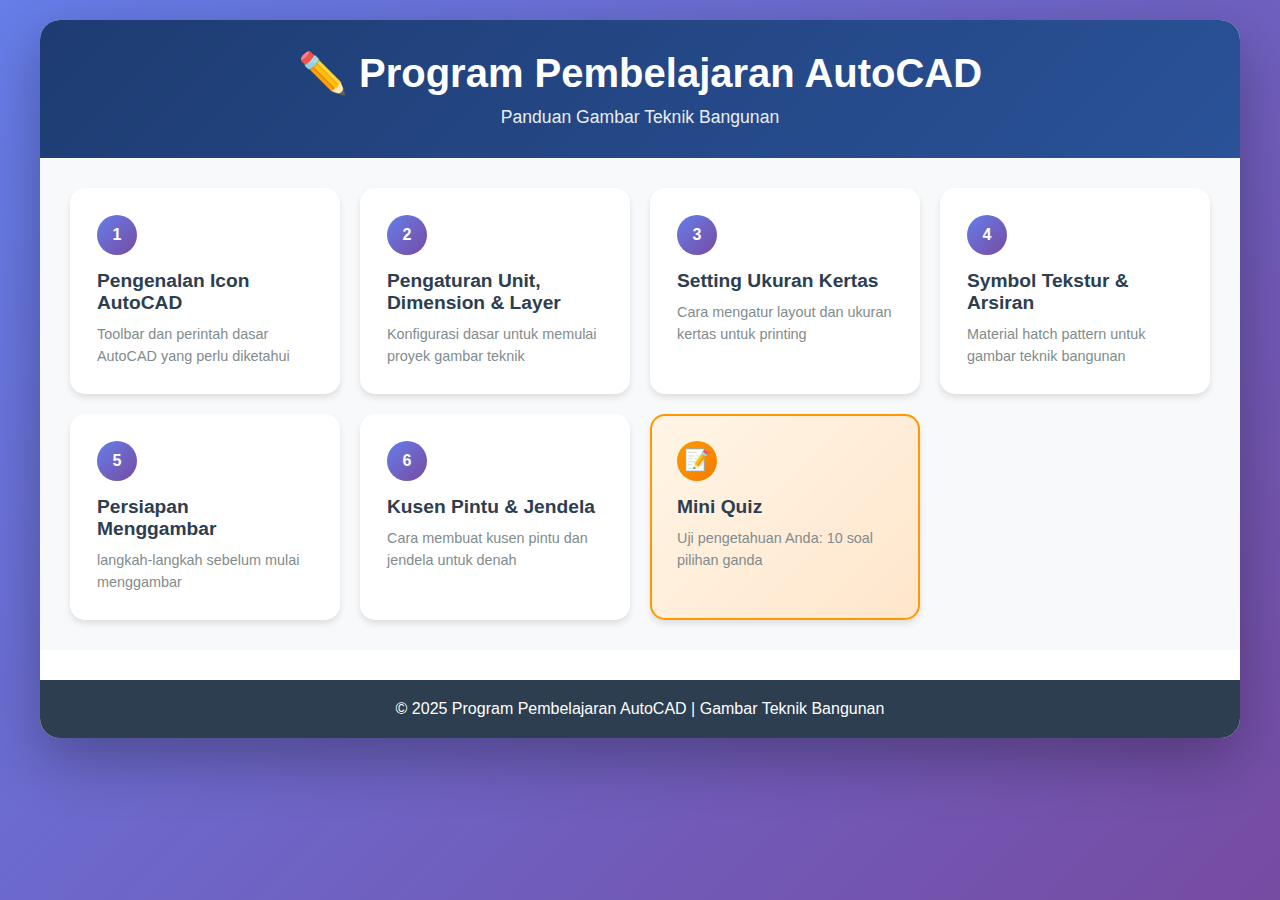
<file: index.html>
<!DOCTYPE html>
<html lang="id">
<head>
    <meta charset="UTF-8">
    <meta name="viewport" content="width=device-width, initial-scale=1.0">
    <title>Program Pembelajaran AutoCAD</title>
    <link rel="stylesheet" href="style.css">
</head>
<body>
    <div class="container">
        <header>
            <h1>✏️ Program Pembelajaran AutoCAD</h1>
            <p>Panduan Gambar Teknik Bangunan</p>
        </header>

        <!-- Main Menu -->
        <div id="mainMenu" class="menu">
            <div class="menu-item" onclick="showContent(1)">
                <div class="number">1</div>
                <h3>Pengenalan Icon AutoCAD</h3>
                <p>Toolbar dan perintah dasar AutoCAD yang perlu diketahui</p>
            </div>

            <div class="menu-item" onclick="showContent(2)">
                <div class="number">2</div>
                <h3>Pengaturan Unit, Dimension & Layer</h3>
                <p>Konfigurasi dasar untuk memulai proyek gambar teknik</p>
            </div>

            <div class="menu-item" onclick="showContent(3)">
                <div class="number">3</div>
                <h3>Setting Ukuran Kertas</h3>
                <p>Cara mengatur layout dan ukuran kertas untuk printing</p>
            </div>

            <div class="menu-item" onclick="showContent(4)">
                <div class="number">4</div>
                <h3>Symbol Tekstur & Arsiran</h3>
                <p>Material hatch pattern untuk gambar teknik bangunan</p>
            </div>

            <div class="menu-item" onclick="showContent(5)">
                <div class="number">5</div>
                <h3>Persiapan Menggambar</h3>
                <p>langkah-langkah sebelum mulai menggambar</p>
            </div>
            
            <div class="menu-item" onclick="showContent(6)">
                <div class="number">6</div>
                <h3>Kusen Pintu & Jendela</h3>
                <p>Cara membuat kusen pintu dan jendela untuk denah</p>
            </div>
            
            <div class="menu-item quiz-item" onclick="showContent(7)">
                <div class="number">📝</div>
                <h3>Mini Quiz</h3>
                <p>Uji pengetahuan Anda: 10 soal pilihan ganda</p>
            </div>
        </div>

        <!-- Content Section 1 -->
        <div id="content1" class="content">
            <h2>1. Pengenalan Icon (Toolbar) AutoCAD</h2>
            
            <!-- Overview Image -->
            <div class="content-section">
                <div class="overview-image">
                    <img src="Assets/1. pengenalan icon dll/Gambar Pertama pengenalan isi dari autocad.png" alt="Interface AutoCAD" style="width: 100%; border-radius: 10px; box-shadow: 0 4px 10px rgba(0,0,0,0.1);">
                </div>
            </div>

            <!-- Menu Bar Section -->
            <div class="content-section">
                <h3>📋 Menu Bar</h3>
                <div class="image-container">
                    <img src="Assets/1. pengenalan icon dll/Gambar dari menu bar.png" alt="Menu Bar AutoCAD" style="width: 100%; border-radius: 8px; margin-bottom: 15px;">
                </div>
                <p style="line-height: 1.8; margin-bottom: 15px;">
                    <strong>Menu bar</strong> atau toolbars berfungsi untuk mengkategorikan tools pada suatu aplikasi. 
                    Menu bar AutoCAD terdiri dari: <span class="badge">Home</span> <span class="badge">Insert</span> 
                    <span class="badge">Annotate</span> <span class="badge">Parametric</span> <span class="badge">View</span> 
                    <span class="badge">Manage</span> <span class="badge">Output</span> <span class="badge">Collaborate</span>
                </p>
                <div class="alert-box">
                    <strong>� Tips:</strong> Apabila Menu Bar tidak muncul:<br>
                    1. Ketik <code>menubar</code> lalu Enter<br>
                    2. Masukkan nilai = <code>1</code> lalu Enter<br>
                    3. Selesai, menubar akan tampil!
                </div>
            </div>

            <!-- Toolbar Section -->
            <div class="content-section">
                <h3>🛠️ Toolbar (Alat Bantu Menggambar)</h3>
                <div class="image-container">
                    <img src="Assets/1. pengenalan icon dll/Gambar dari menu toolbar.png" alt="Toolbar AutoCAD" style="width: 100%; border-radius: 8px; margin-bottom: 15px;">
                </div>
                <p style="line-height: 1.8; margin-bottom: 15px;">
                    Dalam menggambar menggunakan AutoCAD, toolbar adalah alat bantu utama untuk membantu proses pembuatan gambar.
                </p>
                
                <div class="table-container">
                    <table class="modern-table">
                        <thead>
                            <tr>
                                <th>No</th>
                                <th>Menu</th>
                                <th>Fungsi</th>
                            </tr>
                        </thead>
                        <tbody>
                            <tr>
                                <td>1</td>
                                <td><strong>Line</strong></td>
                                <td>Membuat garis dengan menentukan dua titik ujung, ujung garis sebelumnya menjadi titik awal garis berikutnya</td>
                            </tr>
                            <tr>
                                <td>2</td>
                                <td><strong>Ray</strong></td>
                                <td>Garis bantu dari satu titik tumpu ke satu arah dengan panjang tidak terbatas</td>
                            </tr>
                            <tr>
                                <td>3</td>
                                <td><strong>Construction Line</strong></td>
                                <td>Membuat garis tanpa batas, sering digunakan untuk grid bantu menggambar potongan rumah</td>
                            </tr>
                            <tr>
                                <td>4</td>
                                <td><strong>Polyline</strong></td>
                                <td>Garis satu kesatuan yang dapat diatur ketebalannya pada awal maupun ujungnya</td>
                            </tr>
                            <tr>
                                <td>5</td>
                                <td><strong>Polygon</strong></td>
                                <td>Membuat segi banyak dengan semua sisi sama panjang (minimal 3, maksimal 1024 sisi)</td>
                            </tr>
                            <tr>
                                <td>6</td>
                                <td><strong>Rectangle</strong></td>
                                <td>Membuat kotak dengan menentukan titik diagonal</td>
                            </tr>
                            <tr>
                                <td>7</td>
                                <td><strong>Arc</strong></td>
                                <td>Membuat busur lingkaran atau garis lengkung</td>
                            </tr>
                            <tr>
                                <td>8</td>
                                <td><strong>Circle</strong></td>
                                <td>Membuat lingkaran atau objek bulat tertutup</td>
                            </tr>
                            <tr>
                                <td>9</td>
                                <td><strong>Donut</strong></td>
                                <td>Membuat lingkaran dengan ketebalan tertentu (Inside & Outside diameter)</td>
                            </tr>
                            <tr>
                                <td>10</td>
                                <td><strong>Move</strong></td>
                                <td>Memindah atau menggeser bidang</td>
                            </tr>
                            <tr>
                                <td>11</td>
                                <td><strong>Copy</strong></td>
                                <td>Memperbanyak bidang</td>
                            </tr>
                            <tr>
                                <td>12</td>
                                <td><strong>Mirror</strong></td>
                                <td>Mencerminkan suatu bidang</td>
                            </tr>
                            <tr>
                                <td>13</td>
                                <td><strong>Offset</strong></td>
                                <td>Menciptakan objek baru yang sama dengan jarak tertentu dari objek yang di-offset</td>
                            </tr>
                        </tbody>
                    </table>
                </div>
            </div>

            <!-- Command Line Section -->
            <div class="content-section">
                <h3>⌨️ Command Line</h3>
                <div class="image-container">
                    <img src="Assets/1. pengenalan icon dll/Gambar dari comad line.png" alt="Command Line AutoCAD" style="width: 100%; border-radius: 8px; margin-bottom: 15px;">
                </div>
                <p style="line-height: 1.8; margin-bottom: 15px;">
                    Semua perintah yang dilakukan akan muncul pada command line. Pengguna AutoCAD dapat mengakses perintah 
                    tidak hanya melalui Toolbar atau Menu Bar, tetapi juga langsung mengetik command.
                </p>
                
                <div class="table-container">
                    <table class="modern-table">
                        <thead>
                            <tr>
                                <th>Command</th>
                                <th>Nama</th>
                                <th>Fungsi</th>
                            </tr>
                        </thead>
                        <tbody>
                            <tr>
                                <td><code>A</code></td>
                                <td>ARC</td>
                                <td>Membuat garis melengkung</td>
                            </tr>
                            <tr>
                                <td><code>AA</code></td>
                                <td>AREA</td>
                                <td>Menghitung area atau luas suatu bangunan</td>
                            </tr>
                            <tr>
                                <td><code>AR</code></td>
                                <td>ARRAY</td>
                                <td>Memperbanyak jumlah bidang</td>
                            </tr>
                            <tr>
                                <td><code>CH</code></td>
                                <td>PROPERTIES</td>
                                <td>Menampilkan menu properties</td>
                            </tr>
                            <tr>
                                <td><code>D</code></td>
                                <td>DIMSTYLE</td>
                                <td>Memunculkan kotak dialog dimstyle manager</td>
                            </tr>
                            <tr>
                                <td><code>DI</code></td>
                                <td>DIST</td>
                                <td>Mengetahui panjang suatu garis</td>
                            </tr>
                            <tr>
                                <td><code>E</code></td>
                                <td>ERASE</td>
                                <td>Menghapus bidang</td>
                            </tr>
                            <tr>
                                <td><code>EX</code></td>
                                <td>EXTEND</td>
                                <td>Memperpanjang garis</td>
                            </tr>
                            <tr>
                                <td><code>F</code></td>
                                <td>FILLET</td>
                                <td>Melengkungkan sudut</td>
                            </tr>
                            <tr>
                                <td><code>H</code></td>
                                <td>HATCH</td>
                                <td>Mengarsir garis</td>
                            </tr>
                            <tr>
                                <td><code>L</code></td>
                                <td>LINE</td>
                                <td>Membuat garis</td>
                            </tr>
                            <tr>
                                <td><code>O</code></td>
                                <td>OFFSET</td>
                                <td>Memperbanyak bidang berdasarkan jarak tertentu</td>
                            </tr>
                            <tr>
                                <td><code>SC</code></td>
                                <td>SCALE</td>
                                <td>Merubah ukuran bidang berdasarkan skala</td>
                            </tr>
                            <tr>
                                <td><code>TR</code></td>
                                <td>TRIM</td>
                                <td>Memotong objek</td>
                            </tr>
                        </tbody>
                    </table>
                </div>
            </div>

            <!-- Crosshair Section -->
            <div class="content-section">
                <h3>🎯 Crosshair (Kursor)</h3>
                <div class="image-container">
                    <img src="Assets/1. pengenalan icon dll/Gambar Croshair.png" alt="Crosshair AutoCAD" style="width: 100%; border-radius: 8px; margin-bottom: 15px;">
                </div>
                <p style="line-height: 1.8;">
                    <strong>Crosshair</strong> berfungsi sebagai alat navigasi kita di AutoCAD. Kursor ini membantu 
                    menentukan titik-titik koordinat saat menggambar.
                </p>
            </div>

            <!-- Keyboard Shortcuts Section -->
            <div class="content-section">
                <h3>⌨️ Tombol Keyboard (Function Keys)</h3>
                <div class="image-container">
                    <img src="Assets/1. pengenalan icon dll/Gambar keyboard webp.webp" alt="Keyboard" style="width: 100%; border-radius: 8px; margin-bottom: 15px;">
                </div>
                
                <div class="table-container">
                    <table class="modern-table">
                        <thead>
                            <tr>
                                <th>Tombol</th>
                                <th>Fungsi</th>
                            </tr>
                        </thead>
                        <tbody>
                            <tr>
                                <td><kbd>Esc</kbd></td>
                                <td>Membatalkan perintah</td>
                            </tr>
                            <tr>
                                <td><kbd>F1</kbd></td>
                                <td>Menampilkan keterangan bantuan</td>
                            </tr>
                            <tr>
                                <td><kbd>F2</kbd></td>
                                <td>Menampilkan AutoCAD text window</td>
                            </tr>
                            <tr>
                                <td><kbd>F3</kbd></td>
                                <td>Mengaktifkan/menonaktifkan Osnap (mencari endpoint atau midpoint)</td>
                            </tr>
                            <tr>
                                <td><kbd>F4</kbd></td>
                                <td>Mengaktifkan/menonaktifkan fungsi Tablet</td>
                            </tr>
                            <tr>
                                <td><kbd>F5</kbd></td>
                                <td>Mengaktifkan isoplane (top, right, left) untuk penggambaran isometrik</td>
                            </tr>
                            <tr>
                                <td><kbd>F6</kbd></td>
                                <td>Mengaktifkan/menonaktifkan fungsi Coordinate</td>
                            </tr>
                            <tr>
                                <td><kbd>F7</kbd></td>
                                <td>Menampilkan/menghilangkan Grid</td>
                            </tr>
                            <tr>
                                <td><kbd>F8</kbd></td>
                                <td>Mengaktifkan/menonaktifkan Orthogonal (kursor bergerak vertikal/horizontal)</td>
                            </tr>
                            <tr>
                                <td><kbd>F9</kbd></td>
                                <td>Mengaktifkan/menonaktifkan Snap (lokasi presisi pada objek)</td>
                            </tr>
                            <tr>
                                <td><kbd>F10</kbd></td>
                                <td>Mengaktifkan/menonaktifkan Polar (melacak arah gerakan cursor)</td>
                            </tr>
                            <tr>
                                <td><kbd>F11</kbd></td>
                                <td>Mengaktifkan/menonaktifkan Object Snap Tracking</td>
                            </tr>
                            <tr>
                                <td><kbd>F12</kbd></td>
                                <td>Mengaktifkan/menonaktifkan Dynamic Input</td>
                            </tr>
                            <tr>
                                <td><kbd>Enter</kbd></td>
                                <td>Mengakhiri perintah</td>
                            </tr>
                        </tbody>
                    </table>
                </div>
            </div>

            <button class="back-btn" onclick="backToMenu()">← Kembali ke Menu</button>
        </div>

        <!-- Content Section 2 -->
        <div id="content2" class="content">
            <h2>2. Pengaturan Unit, Dimension & Layer</h2>
            
            <div class="alert-box" style="background: #d1ecf1; border-left-color: #0c5460;">
                <strong>📌 Penting!</strong> Pengaturan ini harus dilakukan sebelum memulai menggambar untuk memastikan akurasi dan konsistensi gambar teknik.
            </div>

            <!-- UNIT SECTION -->
            <div class="content-section">
                <h3>📏 Mengatur Satuan (Unit)</h3>
                <p style="line-height: 1.8; margin-bottom: 15px;">
                    Menyeting satuan berfungsi untuk mengatur satuan dan precision (ketelitian) dalam menggambar.
                </p>

                <div class="steps-container">
                    <div class="step-item">
                        <div class="step-number">1</div>
                        <div class="step-content">
                            <strong>Buka Drawing Units</strong>
                            <p>Ketik <code>units</code> pada command line, lalu tekan Enter</p>
                        </div>
                    </div>

                    <div class="step-item">
                        <div class="step-number">2</div>
                        <div class="step-content">
                            <strong>Jendela Drawing Units akan muncul</strong>
                            <div class="image-container">
                                <img src="Assets/2. pengaturan unit, dimension, layer/1). Gambar Pengaturan Unit.png" alt="Drawing Units" style="width: 100%; max-width: 500px; border-radius: 8px; margin-top: 10px;">
                            </div>
                        </div>
                    </div>

                    <div class="step-item">
                        <div class="step-number">3</div>
                        <div class="step-content">
                            <strong>Setting satuan</strong>
                            <p>Pada <strong>"Units to scale"</strong> pilih satuan yang diinginkan (Millimeters, Centimeters, Meters, dll)</p>
                        </div>
                    </div>

                    <div class="step-item">
                        <div class="step-number">4</div>
                        <div class="step-content">
                            <strong>Ubah Precision</strong>
                            <p>Ubah <strong>Precision</strong> menjadi <code>0</code> untuk bilangan bulat</p>
                        </div>
                    </div>

                    <div class="step-item">
                        <div class="step-number">5</div>
                        <div class="step-content">
                            <strong>Simpan Pengaturan</strong>
                            <p>Klik <strong>OK</strong> untuk menyimpan pengaturan</p>
                        </div>
                    </div>
                </div>
            </div>

            <!-- DIMENSION SECTION -->
            <div class="content-section">
                <h3>📐 Pengaturan Dimension (Dimensi)</h3>
                <p style="line-height: 1.8; margin-bottom: 15px;">
                    Dimension Style berfungsi untuk mengatur, merubah, mengedit, atau membuat tipe dimensi yang akan dipakai. 
                    Pengaturan ini harus dilakukan <strong>sebelum</strong> membuat notasi dimensi.
                </p>

                <div class="info-box">
                    <strong>🎯 Tujuan:</strong> Membuat dimensi dengan skala 1:100
                </div>

                <!-- Dimension Steps -->
                <div class="steps-container">
                    <div class="step-item">
                        <div class="step-number">1</div>
                        <div class="step-content">
                            <strong>Aktifkan Dimension Style Manager</strong>
                            <p>Ketik <code>D</code> atau <code>DIMSTYLE</code> pada command line</p>
                            <div class="image-container">
                                <img src="Assets/2. pengaturan unit, dimension, layer/2). pengaturan dimension/Gambar langkah no 1.png" alt="Dimension Style Manager" style="width: 100%; max-width: 600px; border-radius: 8px; margin-top: 10px;">
                            </div>
                        </div>
                    </div>

                    <div class="step-item">
                        <div class="step-number">2</div>
                        <div class="step-content">
                            <strong>Buat Dimensi Baru</strong>
                            <p>Klik tombol <strong>New</strong> untuk membuat type dimensi baru</p>
                            <div class="image-container">
                                <img src="Assets/2. pengaturan unit, dimension, layer/2). pengaturan dimension/Gambar langkah no 2.png" alt="Create New Dimension" style="width: 100%; max-width: 600px; border-radius: 8px; margin-top: 10px;">
                            </div>
                        </div>
                    </div>

                    <div class="step-item">
                        <div class="step-number">3</div>
                        <div class="step-content">
                            <strong>Beri Nama Dimensi</strong>
                            <p>Pada <strong>New Style Name</strong>, ganti nama menjadi <code>100</code> (untuk skala 1:100)</p>
                            <p>Klik <strong>Continue</strong></p>
                            <div class="image-container">
                                <img src="Assets/2. pengaturan unit, dimension, layer/2). pengaturan dimension/Gambar langkah no 3.png" alt="New Dimension Style" style="width: 100%; max-width: 600px; border-radius: 8px; margin-top: 10px;">
                            </div>
                        </div>
                    </div>

                    <div class="step-item">
                        <div class="step-number">4</div>
                        <div class="step-content">
                            <strong>Menu Pengaturan Dimensi</strong>
                            <div class="dimension-menus">
                                <div class="dim-menu-item">
                                    <span class="dim-icon">📏</span>
                                    <strong>Lines</strong>
                                    <p>Mengatur garis dimensi (ketebalan, jenis, warna)</p>
                                </div>
                                <div class="dim-menu-item">
                                    <span class="dim-icon">➡️</span>
                                    <strong>Symbols and Arrows</strong>
                                    <p>Mengatur jenis symbol pangkal dan ujung dimensi</p>
                                </div>
                                <div class="dim-menu-item">
                                    <span class="dim-icon">🔤</span>
                                    <strong>Text</strong>
                                    <p>Mengatur jenis teks, penempatan teks terhadap garis dimensi</p>
                                </div>
                                <div class="dim-menu-item">
                                    <span class="dim-icon">📊</span>
                                    <strong>Fit</strong>
                                    <p>Mengatur penyesuaian elemen dimensi</p>
                                </div>
                                <div class="dim-menu-item">
                                    <span class="dim-icon">🔢</span>
                                    <strong>Primary Units</strong>
                                    <p>Mengatur jumlah desimal dan unit format</p>
                                </div>
                                <div class="dim-menu-item">
                                    <span class="dim-icon">�</span>
                                    <strong>Alternate Units</strong>
                                    <p>Mengatur satuan alternatif</p>
                                </div>
                                <div class="dim-menu-item">
                                    <span class="dim-icon">⚠️</span>
                                    <strong>Tolerances</strong>
                                    <p>Mengatur toleransi dimensi</p>
                                </div>
                            </div>
                        </div>
                    </div>

                    <div class="step-item">
                        <div class="step-number">5</div>
                        <div class="step-content">
                            <strong>Pengaturan Text (Teks)</strong>
                            <p>Klik menu <strong>Text</strong> untuk mengatur tampilan teks dimensi</p>
                            <div class="image-container">
                                <img src="Assets/2. pengaturan unit, dimension, layer/2). pengaturan dimension/Gambar langkah no 4.png" alt="Text Settings" style="width: 100%; max-width: 700px; border-radius: 8px; margin-top: 10px;">
                            </div>
                            
                            <div class="sub-settings">
                                <h4>Text Appearance (Tampilan Teks)</h4>
                                <ul>
                                    <li><strong>Text Style:</strong> Mengatur tipe teks yang akan dipakai</li>
                                    <li><strong>Text Color:</strong> Mengatur warna teks</li>
                                    <li><strong>Fill Color:</strong> Mengatur warna background teks</li>
                                    <li><strong>Text Height:</strong> Mengatur ketinggian/ukuran teks</li>
                                </ul>

                                <h4>Text Placement (Posisi Teks)</h4>
                                <ul>
                                    <li><strong>Vertical:</strong> Posisi teks terhadap garis dimensi arah vertikal</li>
                                    <li><strong>Horizontal:</strong> Posisi teks terhadap garis dimensi arah horizontal</li>
                                    <li><strong>Offset from dim line:</strong> Jarak teks terhadap garis dimensi</li>
                                </ul>

                                <h4>Text Alignment (Perataan Teks)</h4>
                                <ul>
                                    <li><strong>Horizontal:</strong> Teks selalu horizontal</li>
                                    <li><strong>Aligned with dimension line:</strong> Teks mengikuti arah dimensi</li>
                                    <li><strong>ISO Standard:</strong> Standar ISO</li>
                                </ul>
                            </div>
                        </div>
                    </div>

                    <div class="step-item">
                        <div class="step-number">6</div>
                        <div class="step-content">
                            <strong>Pengaturan Lines (Garis)</strong>
                            <p>Klik menu <strong>Lines</strong> untuk mengatur jenis garis dimensi</p>
                            <div class="image-container">
                                <img src="Assets/2. pengaturan unit, dimension, layer/2). pengaturan dimension/Gambar langkah no 5.png" alt="Lines Settings" style="width: 100%; max-width: 700px; border-radius: 8px; margin-top: 10px;">
                            </div>
                        </div>
                    </div>

                    <div class="step-item">
                        <div class="step-number">7</div>
                        <div class="step-content">
                            <strong>Pengaturan Symbols and Arrows</strong>
                            <p>Klik menu <strong>Symbols and Arrows</strong> untuk mengatur tanda panah dimensi</p>
                            <div class="image-container">
                                <img src="Assets/2. pengaturan unit, dimension, layer/2). pengaturan dimension/Gambar langkah no 6.png" alt="Symbols and Arrows" style="width: 100%; max-width: 700px; border-radius: 8px; margin-top: 10px;">
                            </div>
                        </div>
                    </div>

                    <div class="step-item">
                        <div class="step-number">8</div>
                        <div class="step-content">
                            <strong>Pengaturan Primary Units</strong>
                            <p>Klik menu <strong>Primary Units</strong> untuk mengatur satuan utama</p>
                            <div class="image-container">
                                <img src="Assets/2. pengaturan unit, dimension, layer/2). pengaturan dimension/Gambar langkah no 7.png" alt="Primary Units" style="width: 100%; max-width: 700px; border-radius: 8px; margin-top: 10px;">
                            </div>
                        </div>
                    </div>

                    <div class="step-item">
                        <div class="step-number">9</div>
                        <div class="step-content">
                            <strong>Simpan dan Aktifkan Dimensi</strong>
                            <p>Klik <strong>OK</strong> untuk kembali ke Dimension Style Manager</p>
                            <div class="image-container">
                                <img src="Assets/2. pengaturan unit, dimension, layer/2). pengaturan dimension/Gambar langkah no 8.png" alt="Set Current" style="width: 100%; max-width: 600px; border-radius: 8px; margin-top: 10px;">
                            </div>
                            <p style="margin-top: 15px;">Pilih dimensi <code>100</code> pada Styles, klik <strong>Set Current</strong> untuk mengaktifkan, lalu klik <strong>Close</strong></p>
                        </div>
                    </div>
                </div>
            </div>

            <!-- LAYER SECTION -->
            <div class="content-section">
                <h3>🗂️ Pengaturan Layer</h3>
                <p style="line-height: 1.8; margin-bottom: 15px;">
                    Layer berfungsi untuk mengorganisir objek gambar berdasarkan kategori tertentu (dinding, pintu, jendela, dll) 
                    dengan pengaturan warna, jenis garis, dan ketebalan yang berbeda.
                </p>

                <div class="info-box" style="background: #d4edda; border-left-color: #28a745;">
                    <strong>💡 Tips:</strong> Gunakan layer untuk memudahkan editing dan menampilkan/menyembunyikan elemen tertentu
                </div>

                <!-- Layer Steps -->
                <div class="steps-container">
                    <div class="step-item">
                        <div class="step-number">1</div>
                        <div class="step-content">
                            <strong>Buka Layer Properties</strong>
                            <p>Pada tab ribbon <strong>Home</strong> atau ketik <code>LA</code> pada command line</p>
                            <p>Klik <strong>New Layer</strong></p>
                            <div class="image-container">
                                <img src="Assets/2. pengaturan unit, dimension, layer/3). pengaturan layer/Gambar untuk no 1.png" alt="Layer Properties" style="width: 100%; max-width: 800px; border-radius: 8px; margin-top: 10px;">
                            </div>
                        </div>
                    </div>

                    <div class="step-item">
                        <div class="step-number">2</div>
                        <div class="step-content">
                            <strong>Rename Layer</strong>
                            <p>Layer baru dengan nama <strong>Layer 1</strong> akan muncul</p>
                            <p>Ganti nama layer sesuai kebutuhan, misalnya: <code>dinding</code>, <code>pintu</code>, <code>jendela</code>, dll</p>
                            <div class="image-container">
                                <img src="Assets/2. pengaturan unit, dimension, layer/3). pengaturan layer/Gambar untuk no 2.png" alt="Rename Layer" style="width: 100%; max-width: 800px; border-radius: 8px; margin-top: 10px;">
                            </div>
                        </div>
                    </div>

                    <div class="step-item">
                        <div class="step-number">3</div>
                        <div class="step-content">
                            <strong>Atur Warna Layer</strong>
                            <p>Pada kolom <strong>Color</strong>, klik kotak warna</p>
                            <p>Pilih warna sesuai kebutuhan (misalnya: merah untuk dinding)</p>
                            <p>Klik <strong>OK</strong></p>
                            <div class="image-container">
                                <img src="Assets/2. pengaturan unit, dimension, layer/3). pengaturan layer/Gambar untuk no 2 lgi.png" alt="Color Selection" style="width: 100%; max-width: 500px; border-radius: 8px; margin-top: 10px;">
                            </div>
                            <div class="image-container">
                                <img src="Assets/2. pengaturan unit, dimension, layer/3). pengaturan layer/Gambar untuk no 3.png" alt="Layer Color Set" style="width: 100%; max-width: 800px; border-radius: 8px; margin-top: 10px;">
                            </div>
                            <div class="alert-box" style="background: #fff3cd; border-left-color: #ffc107; margin-top: 15px;">
                                <strong>⚠️ Catatan:</strong> Dalam situasi tertentu, warna objek sudah dibakukan dalam standar penggambaran teknik
                            </div>
                        </div>
                    </div>

                    <div class="step-item">
                        <div class="step-number">4</div>
                        <div class="step-content">
                            <strong>Atur Jenis Garis (Linetype)</strong>
                            <p>Double klik pada <strong>Linetype</strong> layer dinding</p>
                            <p>Akan keluar kotak dialog <strong>Select Linetype</strong></p>
                            <p>Pilih jenis garis yang diinginkan (Continuous, Dashed, Center, dll)</p>
                            <div class="image-container">
                                <img src="Assets/2. pengaturan unit, dimension, layer/3). pengaturan layer/Gambar untuk no 4.png" alt="Linetype Settings" style="width: 100%; max-width: 800px; border-radius: 8px; margin-top: 10px;">
                            </div>
                        </div>
                    </div>

                    <div class="step-item">
                        <div class="step-number">5</div>
                        <div class="step-content">
                            <strong>Atur Ketebalan Garis (Lineweight)</strong>
                            <p>Double klik pada <strong>Lineweight</strong> layer dinding</p>
                            <p>Pilih ketebalan garis yang dibutuhkan (0.25mm, 0.50mm, 0.70mm, dll)</p>
                            <p>Klik <strong>OK</strong></p>
                            <div class="image-container">
                                <img src="Assets/2. pengaturan unit, dimension, layer/3). pengaturan layer/Gambar untuk n 5.png" alt="Lineweight Settings" style="width: 100%; max-width: 500px; border-radius: 8px; margin-top: 10px;">
                            </div>
                        </div>
                    </div>

                    <div class="step-item">
                        <div class="step-number">6</div>
                        <div class="step-content">
                            <strong>Aktifkan Layer</strong>
                            <p>Double klik pada layer <strong>dinding</strong> yang baru dibuat</p>
                            <p>Tanda centang hijau (✓) akan muncul, menandakan layer sudah aktif</p>
                            <div class="success-box">
                                ✅ Layer <strong>dinding</strong> sekarang aktif dan siap digunakan!
                            </div>
                        </div>
                    </div>
                </div>

                <!-- Layer Best Practices -->
                <div class="tips-box">
                    <h4>📚 Contoh Penamaan Layer yang Baik:</h4>
                    <div class="layer-examples">
                        <span class="layer-tag">DINDING</span>
                        <span class="layer-tag">PINTU</span>
                        <span class="layer-tag">JENDELA</span>
                        <span class="layer-tag">FURNITURE</span>
                        <span class="layer-tag">DIMENSI</span>
                        <span class="layer-tag">TEXT</span>
                        <span class="layer-tag">HATCH</span>
                        <span class="layer-tag">GRID</span>
                    </div>
                </div>
            </div>

            <button class="back-btn" onclick="backToMenu()">← Kembali ke Menu</button>
        </div>

        <!-- Content Section 3 -->
        <div id="content3" class="content">
            <h2>3. Cara Setting Ukuran Kertas</h2>
            
            <div class="alert-box" style="background: #d1ecf1; border-left-color: #0c5460;">
                <strong>🎯 Tujuan:</strong> Membuat template kertas gambar (kop gambar) dengan standar ukuran yang bisa digunakan untuk berbagai skala.
            </div>

            <!-- Paper Size Info -->
            <div class="content-section">
                <h3>📄 Ukuran Kertas Standar</h3>
                <div class="paper-sizes">
                    <div class="paper-card">
                        <div class="paper-name">A4</div>
                        <div class="paper-dim">210 × 297 mm</div>
                    </div>
                    <div class="paper-card">
                        <div class="paper-name">A3</div>
                        <div class="paper-dim">297 × 420 mm</div>
                    </div>
                    <div class="paper-card">
                        <div class="paper-name">A2</div>
                        <div class="paper-dim">420 × 594 mm</div>
                    </div>
                    <div class="paper-card">
                        <div class="paper-name">A1</div>
                        <div class="paper-dim">594 × 841 mm</div>
                    </div>
                    <div class="paper-card">
                        <div class="paper-name">A0</div>
                        <div class="paper-dim">841 × 1189 mm</div>
                    </div>
                </div>
            </div>

            <!-- Tutorial Steps -->
            <div class="content-section">
                <h3>📝 Langkah-Langkah Membuat Kop Gambar</h3>
                <p style="line-height: 1.8; margin-bottom: 20px;">
                    Contoh: Membuat kop gambar untuk kertas <strong>A4 (210 × 297 mm)</strong>
                </p>

                <div class="steps-container">
                    <div class="step-item">
                        <div class="step-number">1</div>
                        <div class="step-content">
                            <strong>Buat Rectangle (Kotak)</strong>
                            <p>Ketik <code>RECTANGLE</code> atau <code>REC</code> di command prompt, lalu tekan Enter</p>
                            <div class="image-container">
                                <img src="Assets/3. cara setting ukuran kertas/Gambar untuk no 1.png" alt="Rectangle Command" style="width: 100%; max-width: 700px; border-radius: 8px; margin-top: 10px;">
                            </div>
                        </div>
                    </div>

                    <div class="step-item">
                        <div class="step-number">2</div>
                        <div class="step-content">
                            <strong>Tentukan Titik Awal</strong>
                            <p>Klik di area kerja untuk menentukan titik awal rectangle</p>
                            <div class="info-box">
                                � Pilih lokasi di area kerja AutoCAD sebagai titik referensi awal
                            </div>
                        </div>
                    </div>

                    <div class="step-item">
                        <div class="step-number">3</div>
                        <div class="step-content">
                            <strong>Input Dimensi Kertas</strong>
                            <p>Pada prompt <strong>"Specify other corner point"</strong>, masukkan dimensi kertas:</p>
                            <div class="command-box">
                                <code>@210,297</code>
                            </div>
                            <p style="margin-top: 10px;">Lalu tekan <kbd>Enter</kbd></p>
                            <div class="image-container">
                                <img src="Assets/3. cara setting ukuran kertas/Gambar untuk no 3.png" alt="Input Dimensi" style="width: 100%; max-width: 700px; border-radius: 8px; margin-top: 10px;">
                            </div>
                            <div class="formula-box">
                                <strong>Format:</strong> <code>@lebar,tinggi</code><br>
                                <strong>Contoh:</strong><br>
                                • A4: <code>@210,297</code><br>
                                • A3: <code>@297,420</code><br>
                                • A2: <code>@420,594</code>
                            </div>
                        </div>
                    </div>

                    <div class="step-item">
                        <div class="step-number">4</div>
                        <div class="step-content">
                            <strong>Explode Rectangle</strong>
                            <p>Klik gambar rectangle yang baru dibuat</p>
                            <p>Ketik <code>X</code> (Explode) lalu tekan Enter atau Spasi</p>
                            <div class="image-container">
                                <img src="Assets/3. cara setting ukuran kertas/Gambar untuk no 4.jpg" alt="Explode Rectangle" style="width: 100%; max-width: 700px; border-radius: 8px; margin-top: 10px;">
                            </div>
                            <div class="alert-box" style="background: #fff3cd; border-left-color: #ffc107;">
                                <strong>ℹ️ Kenapa Explode?</strong> Agar rectangle menjadi garis-garis terpisah yang bisa di-edit individual
                            </div>
                        </div>
                    </div>

                    <div class="step-item">
                        <div class="step-number">5</div>
                        <div class="step-content">
                            <strong>Buat Garis Batas Dalam (Margin)</strong>
                            <p>Gunakan perintah <code>OFFSET</code> untuk membuat margin/batas dalam:</p>
                            
                            <div class="offset-guide">
                                <div class="offset-item">
                                    <div class="offset-side">Sisi Kanan</div>
                                    <div class="offset-value">100 mm ke dalam</div>
                                </div>
                                <div class="offset-item">
                                    <div class="offset-side">Sisi Atas</div>
                                    <div class="offset-value">100 mm ke dalam</div>
                                </div>
                                <div class="offset-item">
                                    <div class="offset-side">Sisi Bawah</div>
                                    <div class="offset-value">100 mm ke dalam</div>
                                </div>
                                <div class="offset-item highlight">
                                    <div class="offset-side">Sisi Kiri</div>
                                    <div class="offset-value">200 mm ke dalam</div>
                                    <small>*Lebih besar karena bagian yang terkena jilid</small>
                                </div>
                            </div>

                            <div class="tutorial-steps-mini">
                                <p><strong>Cara Offset:</strong></p>
                                <ol>
                                    <li>Ketik <code>O</code> atau <code>OFFSET</code></li>
                                    <li>Masukkan jarak (100 atau 200)</li>
                                    <li>Klik garis yang akan di-offset</li>
                                    <li>Klik arah offset (ke dalam)</li>
                                    <li>Tekan Enter/Spasi untuk selesai</li>
                                </ol>
                            </div>

                            <div class="image-container">
                                <img src="Assets/3. cara setting ukuran kertas/Gambar untuk no 5(1).png" alt="Offset Step 1" style="width: 100%; max-width: 700px; border-radius: 8px; margin-top: 10px;">
                            </div>
                            <div class="image-container">
                                <img src="Assets/3. cara setting ukuran kertas/Gambar untuk no 5(2).png" alt="Offset Step 2" style="width: 100%; max-width: 700px; border-radius: 8px; margin-top: 10px;">
                            </div>
                        </div>
                    </div>

                    <div class="step-item">
                        <div class="step-number">6</div>
                        <div class="step-content">
                            <strong>Buat Kolom Identitas</strong>
                            <p>Buat kolom identitas/kop gambar sesuai keperluan di bagian bawah atau pojok kanan bawah</p>
                            <div class="image-container">
                                <img src="Assets/3. cara setting ukuran kertas/Gambar untuk no 6.png" alt="Kolom Identitas" style="width: 100%; max-width: 700px; border-radius: 8px; margin-top: 10px;">
                            </div>
                            
                            <div class="identity-box">
                                <h4>📋 Isi Kolom Identitas Biasanya Meliputi:</h4>
                                <div class="identity-grid">
                                    <span class="identity-item">📝 Judul Gambar</span>
                                    <span class="identity-item">📐 Skala</span>
                                    <span class="identity-item">👤 Nama Pembuat</span>
                                    <span class="identity-item">📅 Tanggal</span>
                                    <span class="identity-item">🏢 Nama Proyek</span>
                                    <span class="identity-item">📄 No. Gambar</span>
                                    <span class="identity-item">✅ Persetujuan</span>
                                    <span class="identity-item">📏 Satuan</span>
                                </div>
                            </div>
                        </div>
                    </div>

                    <div class="step-item">
                        <div class="step-number">7</div>
                        <div class="step-content">
                            <strong>Kop Gambar Siap Digunakan! 🎉</strong>
                            <div class="success-box">
                                ✅ Template kop gambar siap digunakan untuk berbagai ukuran kertas sesuai skala yang diperlukan
                            </div>
                            
                            <div class="tips-box">
                                <h4>💡 Tips Penggunaan:</h4>
                                <ul>
                                    <li>Simpan sebagai template (.dwt) untuk digunakan berulang kali</li>
                                    <li>Buat template untuk setiap ukuran kertas standar (A4, A3, A2, dll)</li>
                                    <li>Gunakan layer berbeda untuk garis tepi dan kolom identitas</li>
                                    <li>Sesuaikan ukuran teks dengan skala gambar yang akan dibuat</li>
                                </ul>
                            </div>
                        </div>
                    </div>
                </div>
            </div>

            <!-- Quick Reference -->
            <div class="content-section">
                <h3>⚡ Referensi Cepat</h3>
                <div class="quick-ref">
                    <div class="ref-card">
                        <h4>📦 Command Utama</h4>
                        <ul>
                            <li><code>RECTANGLE</code> - Buat kotak</li>
                            <li><code>X (EXPLODE)</code> - Pecah objek</li>
                            <li><code>O (OFFSET)</code> - Duplikat dengan jarak</li>
                        </ul>
                    </div>
                    <div class="ref-card">
                        <h4>📏 Margin Standar</h4>
                        <ul>
                            <li>Kiri: <strong>200 mm</strong> (jilid)</li>
                            <li>Kanan: <strong>100 mm</strong></li>
                            <li>Atas: <strong>100 mm</strong></li>
                            <li>Bawah: <strong>100 mm</strong></li>
                        </ul>
                    </div>
                    <div class="ref-card">
                        <h4>📐 Format Input</h4>
                        <ul>
                            <li>Rectangle: <code>@lebar,tinggi</code></li>
                            <li>A4: <code>@210,297</code></li>
                            <li>A3: <code>@297,420</code></li>
                            <li>A2: <code>@420,594</code></li>
                        </ul>
                    </div>
                </div>
            </div>

            <button class="back-btn" onclick="backToMenu()">← Kembali ke Menu</button>
        </div>

        <!-- Content Section 4 -->
        <div id="content4" class="content">
            <h2>4. Symbol Tekstur & Arsiran Material</h2>
            
            <div class="alert-box" style="background: #d1ecf1; border-left-color: #0c5460;">
                <strong>📌 Penting!</strong> Setiap material bangunan memiliki simbol arsiran (hatch pattern) yang berbeda sesuai standar gambar teknik bangunan.
            </div>

            <div class="content-section">
                <h3>🎨 Apa itu Arsiran (Hatch)?</h3>
                <p style="line-height: 1.8; margin-bottom: 15px;">
                    <strong>Arsiran (Hatch)</strong> adalah pola tekstur yang digunakan untuk menunjukkan jenis material 
                    yang digunakan dalam gambar potongan atau detail bangunan. Setiap material memiliki simbol arsiran 
                    yang khas dan sudah distandardisasi.
                </p>
                
                <div class="info-box">
                    <strong>💡 Fungsi Arsiran:</strong><br>
                    • Membedakan jenis material dalam gambar potongan<br>
                    • Memudahkan identifikasi bahan bangunan<br>
                    • Memperjelas detail konstruksi<br>
                    • Mengikuti standar gambar teknik
                </div>
            </div>

            <!-- Material Grid -->
            <div class="content-section">
                <h3>🏗️ Simbol Arsiran Material Bangunan</h3>
                <p style="line-height: 1.8; margin-bottom: 20px;">
                    Berikut adalah simbol-simbol arsiran material yang sering digunakan dalam gambar teknik bangunan:
                </p>

                <div class="material-grid">
                    <!-- Beton -->
                    <div class="material-card">
                        <div class="material-image">
                            <img src="Assets/4. pengenalan arsiran/Gambar Beton.png" alt="Arsiran Beton">
                        </div>
                        <div class="material-info">
                            <div class="material-name">Beton</div>
                            <div class="material-desc">Material campuran semen, pasir, kerikil dan air</div>
                        </div>
                    </div>

                    <!-- Beton Bertulang -->
                    <div class="material-card">
                        <div class="material-image">
                            <img src="Assets/4. pengenalan arsiran/Gambar beton bertulang.png" alt="Arsiran Beton Bertulang">
                        </div>
                        <div class="material-info">
                            <div class="material-name">Beton Bertulang</div>
                            <div class="material-desc">Beton yang diperkuat dengan besi tulangan</div>
                        </div>
                    </div>

                    <!-- Batu Kali -->
                    <div class="material-card">
                        <div class="material-image">
                            <img src="Assets/4. pengenalan arsiran/Gambar Batu kali.png" alt="Arsiran Batu Kali">
                        </div>
                        <div class="material-info">
                            <div class="material-name">Batu Kali</div>
                            <div class="material-desc">Batu alam untuk pondasi dan dinding penahan</div>
                        </div>
                    </div>

                    <!-- Pasir -->
                    <div class="material-card">
                        <div class="material-image">
                            <img src="Assets/4. pengenalan arsiran/Gambar pasir.png" alt="Arsiran Pasir">
                        </div>
                        <div class="material-info">
                            <div class="material-name">Pasir</div>
                            <div class="material-desc">Material halus untuk campuran atau urugan</div>
                        </div>
                    </div>

                    <!-- Tanah Liat/Urug -->
                    <div class="material-card">
                        <div class="material-image">
                            <img src="Assets/4. pengenalan arsiran/Gambar tanah liat_urug.png" alt="Arsiran Tanah Liat">
                        </div>
                        <div class="material-info">
                            <div class="material-name">Tanah Liat / Urug</div>
                            <div class="material-desc">Tanah untuk urugan atau timbunan</div>
                        </div>
                    </div>

                    <!-- Genteng -->
                    <div class="material-card">
                        <div class="material-image">
                            <img src="Assets/4. pengenalan arsiran/Gambar genteng.png" alt="Arsiran Genteng">
                        </div>
                        <div class="material-info">
                            <div class="material-name">Genteng</div>
                            <div class="material-desc">Penutup atap dari tanah liat atau beton</div>
                        </div>
                    </div>

                    <!-- Pasangan Bata -->
                    <div class="material-card">
                        <div class="material-image">
                            <img src="Assets/4. pengenalan arsiran/Gambar pasangan bata.png" alt="Arsiran Pasangan Bata">
                        </div>
                        <div class="material-info">
                            <div class="material-name">Pasangan Bata</div>
                            <div class="material-desc">Bata merah untuk dinding dan struktur</div>
                        </div>
                    </div>

                    <!-- Permukaan Tanah -->
                    <div class="material-card">
                        <div class="material-image">
                            <img src="Assets/4. pengenalan arsiran/Gambar Permukaan tanah.png" alt="Arsiran Permukaan Tanah">
                        </div>
                        <div class="material-info">
                            <div class="material-name">Permukaan Tanah</div>
                            <div class="material-desc">Lapisan tanah permukaan existing</div>
                        </div>
                    </div>

                    <!-- Trasram -->
                    <div class="material-card">
                        <div class="material-image">
                            <img src="Assets/4. pengenalan arsiran/Gambar trasram.png" alt="Arsiran Trasram">
                        </div>
                        <div class="material-info">
                            <div class="material-name">Trasram</div>
                            <div class="material-desc">Lapisan pengunci/penahan di atas pondasi</div>
                        </div>
                    </div>

                    <!-- Lantai Kerja Beton -->
                    <div class="material-card">
                        <div class="material-image">
                            <img src="Assets/4. pengenalan arsiran/Gambar lantai kerja beton.png" alt="Arsiran Lantai Kerja Beton">
                        </div>
                        <div class="material-info">
                            <div class="material-name">Lantai Kerja Beton</div>
                            <div class="material-desc">Lapisan beton tipis sebagai dasar pekerjaan</div>
                        </div>
                    </div>
                </div>
            </div>

            <!-- How to Use Hatch -->
            <div class="content-section">
                <h3>🛠️ Cara Menggunakan Arsiran di AutoCAD</h3>
                
                <div class="steps-container">
                    <div class="step-item">
                        <div class="step-number">1</div>
                        <div class="step-content">
                            <strong>Aktifkan Perintah Hatch</strong>
                            <p>Ketik <code>H</code> atau <code>HATCH</code> pada command line, lalu tekan Enter</p>
                        </div>
                    </div>

                    <div class="step-item">
                        <div class="step-number">2</div>
                        <div class="step-content">
                            <strong>Pilih Pattern (Pola Arsiran)</strong>
                            <p>Pada jendela Hatch Creation, klik dropdown Pattern dan pilih jenis arsiran sesuai material</p>
                            <div class="tips-box">
                                <strong>💡 Tips:</strong> AutoCAD menyediakan berbagai pattern standar seperti ANSI31, SOLID, GRAVEL, EARTH, dll
                            </div>
                        </div>
                    </div>

                    <div class="step-item">
                        <div class="step-number">3</div>
                        <div class="step-content">
                            <strong>Tentukan Area yang Akan Diarsir</strong>
                            <p>Klik tombol <strong>"Pick Points"</strong> atau <strong>"Select Objects"</strong></p>
                            <ul style="margin-top: 10px; padding-left: 25px;">
                                <li><strong>Pick Points:</strong> Klik di dalam area tertutup</li>
                                <li><strong>Select Objects:</strong> Pilih objek pembatas area</li>
                            </ul>
                        </div>
                    </div>

                    <div class="step-item">
                        <div class="step-number">4</div>
                        <div class="step-content">
                            <strong>Atur Properties Arsiran</strong>
                            <div class="hatch-properties">
                                <div class="prop-item">
                                    <span class="prop-icon">📐</span>
                                    <strong>Scale</strong>
                                    <p>Mengatur skala/ukuran pola arsiran</p>
                                </div>
                                <div class="prop-item">
                                    <span class="prop-icon">🔄</span>
                                    <strong>Angle</strong>
                                    <p>Mengatur sudut rotasi pola arsiran</p>
                                </div>
                                <div class="prop-item">
                                    <span class="prop-icon">🎨</span>
                                    <strong>Color</strong>
                                    <p>Mengatur warna arsiran</p>
                                </div>
                                <div class="prop-item">
                                    <span class="prop-icon">📊</span>
                                    <strong>Transparency</strong>
                                    <p>Mengatur transparansi arsiran</p>
                                </div>
                            </div>
                        </div>
                    </div>

                    <div class="step-item">
                        <div class="step-number">5</div>
                        <div class="step-content">
                            <strong>Terapkan Arsiran</strong>
                            <p>Klik tombol <strong>OK</strong> atau tekan <kbd>Enter</kbd> untuk menerapkan arsiran</p>
                            <div class="success-box">
                                ✅ Arsiran berhasil diterapkan pada area yang dipilih!
                            </div>
                        </div>
                    </div>
                </div>
            </div>

            <!-- Common Hatch Patterns -->
            <div class="content-section">
                <h3>📚 Pattern AutoCAD yang Umum Digunakan</h3>
                <div class="pattern-list">
                    <div class="pattern-item">
                        <div class="pattern-name">ANSI31</div>
                        <div class="pattern-use">Beton, baja, material umum</div>
                    </div>
                    <div class="pattern-item">
                        <div class="pattern-name">ANSI32</div>
                        <div class="pattern-use">Baja struktural</div>
                    </div>
                    <div class="pattern-item">
                        <div class="pattern-name">SOLID</div>
                        <div class="pattern-use">Arsiran penuh tanpa pola</div>
                    </div>
                    <div class="pattern-item">
                        <div class="pattern-name">EARTH</div>
                        <div class="pattern-use">Tanah, urugan</div>
                    </div>
                    <div class="pattern-item">
                        <div class="pattern-name">GRAVEL</div>
                        <div class="pattern-use">Kerikil, batu kali</div>
                    </div>
                    <div class="pattern-item">
                        <div class="pattern-name">AR-CONC</div>
                        <div class="pattern-use">Beton (Architectural)</div>
                    </div>
                    <div class="pattern-item">
                        <div class="pattern-name">AR-SAND</div>
                        <div class="pattern-use">Pasir (Architectural)</div>
                    </div>
                    <div class="pattern-item">
                        <div class="pattern-name">AR-BRSTD</div>
                        <div class="pattern-use">Bata (Architectural)</div>
                    </div>
                </div>
            </div>

            <!-- Best Practices -->
            <div class="content-section">
                <div class="tips-box">
                    <h4>💡 Tips & Best Practices Menggunakan Arsiran</h4>
                    <ul style="line-height: 2; margin-top: 15px;">
                        <li>✅ Gunakan layer terpisah untuk arsiran agar mudah di-edit</li>
                        <li>✅ Sesuaikan scale arsiran dengan skala gambar</li>
                        <li>✅ Gunakan warna yang kontras agar mudah dibaca</li>
                        <li>✅ Hindari arsiran yang terlalu rapat atau terlalu renggang</li>
                        <li>✅ Konsisten dalam penggunaan pattern untuk material yang sama</li>
                        <li>✅ Buat legend/keterangan material di layout</li>
                        <li>✅ Gunakan <code>HATCHEDIT</code> untuk mengedit arsiran yang sudah ada</li>
                    </ul>
                </div>
            </div>

            <!-- Quick Commands -->
            <div class="content-section">
                <h3>⚡ Command Cepat Arsiran</h3>
                <div class="quick-ref">
                    <div class="ref-card">
                        <h4>📦 Perintah Utama</h4>
                        <ul>
                            <li><code>H / HATCH</code> - Buat arsiran baru</li>
                            <li><code>HE / HATCHEDIT</code> - Edit arsiran</li>
                            <li><code>BOUNDARY</code> - Buat boundary</li>
                        </ul>
                    </div>
                    <div class="ref-card">
                        <h4>🎯 Shortcut Keyboard</h4>
                        <ul>
                            <li><kbd>Enter</kbd> - Terapkan arsiran</li>
                            <li><kbd>Esc</kbd> - Batal</li>
                            <li><kbd>Spasi</kbd> - Ulangi perintah</li>
                        </ul>
                    </div>
                    <div class="ref-card">
                        <h4>⚙️ Tips Editing</h4>
                        <ul>
                            <li>Double-click arsiran untuk edit</li>
                            <li>Gunakan Properties (CTRL+1)</li>
                            <li>Match Properties (MA) untuk copy</li>
                        </ul>
                    </div>
                </div>
            </div>

            <button class="back-btn" onclick="backToMenu()">← Kembali ke Menu</button>
        </div>

        <!-- Content Section 5 -->
        <div id="content5" class="content">
            <h2>5. Persiapan Menggambar</h2>
            
            <div class="alert-box" style="background: #d1ecf1; border-left-color: #0c5460;">
                <strong>🧭 Tujuan:</strong> Memahami Status Bar dan latihan dasar menggambar: Line, Trim, Offset, dan Hatch. Cocok untuk pemula.
            </div>

            <!-- Status Bar Section -->
            <div class="content-section">
                <h3>📊 Status Bar AutoCAD</h3>
                
                <div class="overview-image">
                    <img src="Assets/tambahan materi persiapan menggambar/persiapan menggambar/pertama.png" alt="Status Bar AutoCAD" style="width: 100%; border-radius: 10px; box-shadow: 0 4px 10px rgba(0,0,0,0.1); margin-bottom: 20px;">
                </div>

                <p style="line-height: 1.8; margin-bottom: 15px;">
                    <strong>Status bar</strong> berada di sebelah kanan bawah tampilan AutoCAD. Status bar menunjukkan status pengaturan gambar saat ini, 
                    seperti SNAP, GRID, ORTHO, POLAR, dan lain-lain. Fungsi-fungsi ini sangat penting untuk membantu presisi dan kecepatan menggambar.
                </p>

                <div class="info-box" style="background: #fff3cd; border-left-color: #ffc107;">
                    <strong>💡 Tips:</strong> Gunakan shortcut keyboard (F3, F8, F9, dll) untuk toggle status bar dengan cepat!
                </div>

                <!-- Status Bar Functions -->
                <div class="table-container">
                    <table class="modern-table">
                        <thead>
                            <tr>
                                <th>No</th>
                                <th>Fungsi</th>
                                <th>Deskripsi</th>
                                <th>Shortcut</th>
                            </tr>
                        </thead>
                        <tbody>
                            <tr>
                                <td>1</td>
                                <td><strong>MODEL/PAPER</strong></td>
                                <td>Berpindah antara <strong>Model Space</strong> (area gambar) dan <strong>Paper Space</strong> (layout untuk printing)</td>
                                <td>-</td>
                            </tr>
                            <tr>
                                <td>2</td>
                                <td><strong>GRID ON/OFF</strong></td>
                                <td>Mengaktifkan atau menonaktifkan grid (titik bantu) pada layar untuk memudahkan referensi visual</td>
                                <td><kbd>F7</kbd></td>
                            </tr>
                            <tr>
                                <td>3</td>
                                <td><strong>SNAP ON/OFF</strong></td>
                                <td>Mengaktifkan/menonaktifkan snap, yaitu fitur mengunci langkah kursor pada interval tertentu untuk presisi</td>
                                <td><kbd>F9</kbd></td>
                            </tr>
                            <tr>
                                <td>4</td>
                                <td><strong>ORTHO</strong></td>
                                <td>Mengaktifkan/menonaktifkan modus tegak lurus. Saat ON, kursor hanya bergerak horizontal atau vertikal (90°)</td>
                                <td><kbd>F8</kbd></td>
                            </tr>
                            <tr>
                                <td>5</td>
                                <td><strong>POLAR TRACKING</strong></td>
                                <td>Mengaktifkan/menonaktifkan modus polar, yaitu fitur mengarahkan kursor ke setiap sudut tertentu (30°, 45°, 90°, dll). Klik dropdown untuk mengubah interval sudut</td>
                                <td><kbd>F10</kbd></td>
                            </tr>
                            <tr>
                                <td>6</td>
                                <td><strong>ISOMETRIC DRAFTING</strong></td>
                                <td>Mengaktifkan/menonaktifkan SNAP ISOPLANE (RIGHT, TOP, LEFT) secara bergantian. Digunakan untuk membantu saat membuat gambar isometrik 2D</td>
                                <td><kbd>F5</kbd></td>
                            </tr>
                            <tr>
                                <td>7</td>
                                <td><strong>OSNAP TRACKING</strong></td>
                                <td>Mengaktifkan/menonaktifkan AutoTrack, fitur yang membantu mendapatkan arah tertentu dari sebuah OSNAP point</td>
                                <td><kbd>F11</kbd></td>
                            </tr>
                            <tr>
                                <td>8</td>
                                <td><strong>OSNAP</strong></td>
                                <td>Mengaktifkan/menonaktifkan Object Snap (modus penguncian koordinat objek seperti Endpoint, Midpoint, Center, dll). Klik dropdown untuk mengatur jenis OSNAP yang aktif</td>
                                <td><kbd>F3</kbd></td>
                            </tr>
                            <tr>
                                <td>9</td>
                                <td><strong>ANNOTATION SETTING</strong></td>
                                <td>Mengaktifkan/menonaktifkan annotative. Fitur ini mengatur skala otomatis untuk teks, dimensi, dan simbol agar sesuai dengan viewport</td>
                                <td>-</td>
                            </tr>
                            <tr>
                                <td>10</td>
                                <td><strong>WORKSPACE SETTING</strong></td>
                                <td>Tombol untuk memilih workspace (ruang kerja yang mengelola dan menyimpan susunan menu yang digunakan untuk bekerja). Misalnya: Drafting & Annotation, 3D Modeling, dll</td>
                                <td>-</td>
                            </tr>
                            <tr>
                                <td>11</td>
                                <td><strong>ANNOTATION MONITOR</strong></td>
                                <td>Mengaktifkan/menonaktifkan monitoring terhadap annotation object. Saat ON, AutoCAD akan menandai semua annotative objek non-asosiatif dengan tanda seru kuning</td>
                                <td>-</td>
                            </tr>
                            <tr>
                                <td>12</td>
                                <td><strong>ISOLATE OBJECT</strong></td>
                                <td>Menyembunyikan atau menampilkan objek-objek tertentu pada layar. Berguna untuk fokus pada objek spesifik tanpa gangguan visual</td>
                                <td>-</td>
                            </tr>
                            <tr>
                                <td>13</td>
                                <td><strong>CLEAR SCREEN</strong></td>
                                <td>Membersihkan layar dari Ribbon (menu panel), toolbar, dan palettes untuk area kerja lebih luas. QAT, Command Line, dan Status Bar tetap ditampilkan</td>
                                <td><kbd>Ctrl+0</kbd></td>
                            </tr>
                            <tr>
                                <td>14</td>
                                <td><strong>CUSTOMIZATION</strong></td>
                                <td>Mengontrol tombol-tombol mana saja yang ditampilkan dalam Status Bar. Bisa menambah/mengurangi tombol sesuai kebutuhan</td>
                                <td>-</td>
                            </tr>
                        </tbody>
                    </table>
                </div>

                <!-- Workspace Setting Image -->
                <div class="content-section">
                    <h4>🔹 Workspace Setting</h4>
                    <div class="image-container">
                        <img src="Assets/tambahan materi persiapan menggambar/persiapan menggambar/no 10. WORKSPACE SETTING.png" alt="Workspace Setting" style="width: 100%; max-width: 800px; border-radius: 8px; margin-top: 10px;">
                    </div>
                    <p style="line-height: 1.8; margin-top: 15px;">
                        <strong>Workspace Setting</strong> memungkinkan Anda beralih antar workspace yang sudah dikonfigurasi sebelumnya. 
                        Setiap workspace memiliki susunan toolbar dan panel yang berbeda sesuai jenis pekerjaan (2D drafting, 3D modeling, dll).
                    </p>
                </div>

                <!-- Customization Image -->
                <div class="content-section">
                    <h4>🔹 Customization</h4>
                    <div class="image-container">
                        <img src="Assets/tambahan materi persiapan menggambar/persiapan menggambar/no 14. CUSTOMIZATION.png" alt="Customization Status Bar" style="width: 100%; max-width: 800px; border-radius: 8px; margin-top: 10px;">
                    </div>
                    <p style="line-height: 1.8; margin-top: 15px;">
                        <strong>Customization</strong> di Status Bar memungkinkan Anda menyesuaikan tombol mana yang ingin ditampilkan atau disembunyikan. 
                        Klik tombol customization (ikon tiga garis horizontal) di ujung kanan status bar, lalu centang/hilangkan centang tombol sesuai kebutuhan.
                    </p>
                    <div class="info-box" style="background: #fff3cd; border-left-color: #ffc107; margin-top: 15px;">
                        <strong>💡 Tips:</strong> Aktifkan hanya tombol yang sering Anda gunakan untuk menjaga status bar tetap rapi dan tidak terlalu penuh!
                    </div>
                </div>

                <!-- Polar Tracking Image -->
                <div class="content-section">
                    <h4>🔹 Polar Tracking</h4>
                    <div class="image-container">
                        <img src="Assets/tambahan materi persiapan menggambar/persiapan menggambar/no 5 polar tracking.png" alt="Polar Tracking" style="width: 100%; max-width: 800px; border-radius: 8px; margin-top: 10px;">
                    </div>
                    <p style="line-height: 1.8; margin-top: 15px;">
                        <strong>Polar Tracking</strong> membantu Anda menggambar garis dengan sudut tertentu (misalnya 30°, 45°, 90°). 
                        Klik panah dropdown pada tombol Polar Tracking di status bar untuk mengubah interval sudut sesuai kebutuhan.
                    </p>
                </div>

                <!-- OSNAP Image -->
                <div class="content-section">
                    <h4>🔹 Object Snap (OSNAP)</h4>
                    <div class="image-container">
                        <img src="Assets/tambahan materi persiapan menggambar/persiapan menggambar/no 8 osnap.png" alt="OSNAP Settings" style="width: 100%; max-width: 800px; border-radius: 8px; margin-top: 10px;">
                    </div>
                    <p style="line-height: 1.8; margin-top: 15px;">
                        <strong>OSNAP (Object Snap)</strong> sangat penting untuk presisi. Aktifkan jenis snap yang sering digunakan:
                    </p>
                    <ul style="line-height: 1.8; margin-left: 20px;">
                        <li><strong>Endpoint:</strong> Snap ke ujung garis</li>
                        <li><strong>Midpoint:</strong> Snap ke titik tengah garis</li>
                        <li><strong>Center:</strong> Snap ke pusat lingkaran/arc</li>
                        <li><strong>Intersection:</strong> Snap ke titik perpotongan dua garis</li>
                        <li><strong>Perpendicular:</strong> Snap tegak lurus dengan garis</li>
                        <li><strong>Nearest:</strong> Snap ke titik terdekat pada objek</li>
                    </ul>
                    <div class="alert-box" style="background: #d4edda; border-left-color: #28a745; margin-top: 15px;">
                        <strong>✅ Rekomendasi:</strong> Aktifkan minimal <strong>Endpoint</strong>, <strong>Midpoint</strong>, <strong>Center</strong>, dan <strong>Intersection</strong> untuk menggambar dengan presisi tinggi!
                    </div>
                </div>

                <div class="tips-box">
                    <h4>💡 Tips Menggunakan Status Bar</h4>
                    <ul style="line-height: 1.8;">
                        <li>✅ <strong>F3</strong> untuk toggle OSNAP dengan cepat</li>
                        <li>✅ <strong>F8</strong> untuk toggle ORTHO saat perlu garis horizontal/vertikal sempurna</li>
                        <li>✅ <strong>F10</strong> untuk Polar Tracking saat perlu sudut presisi (30°, 45°, dll)</li>
                        <li>✅ Kombinasikan ORTHO dan OSNAP untuk menggambar detail konstruksi yang akurat</li>
                        <li>✅ Matikan SNAP (F9) jika kursor terasa "loncat-loncat" saat menggambar bebas</li>
                    </ul>
                </div>
            </div>

            <!-- Lines Section -->
            <div class="content-section">
                <h3>📏 1) Membuat Objek Garis</h3>
                <p style="line-height: 1.8; margin-bottom: 15px;">
                    Garis ada dua macam: <strong>lurus</strong> dan <strong>bersudut</strong>. Gunakan perintah <code>L</code> atau klik toolbar Line.
                </p>

                <div class="info-box">
                    <strong>💡 Penting:</strong> Pembuatan garis tidak akan putus bila tidak diakhiri. Tekan <kbd>Enter</kbd> atau <kbd>Space</kbd> untuk mengakhiri perintah garis.
                </div>

                <div class="steps-container">
                    <!-- Cara 1: Garis Bebas -->
                    <div class="step-item">
                        <div class="step-number">1</div>
                        <div class="step-content">
                            <strong>Cara 1: Membuat Garis Bebas</strong>
                            <p>Ketik <code>L</code> lalu Enter atau klik toolbar Line</p>
                            <p>Klik di layar AutoCAD (titik awal), klik lagi di tempat lain untuk membuat garis</p>
                            <p>Tekan <kbd>Enter</kbd> atau <kbd>Space</kbd> untuk mengakhiri</p>
                            <div class="image-container">
                                <img src="Assets/5. persiapan menggambar/1). membuat objek garis/langkah pertama cara 1.png" alt="Garis Bebas" style="width:100%; max-width:700px; border-radius:8px; margin-top:10px;">
                            </div>
                        </div>
                    </div>

                    <!-- Cara 2: Garis dengan Ukuran -->
                    <div class="step-item">
                        <div class="step-number">2</div>
                        <div class="step-content">
                            <strong>Cara 2: Membuat Garis dengan Ukuran Presisi</strong>
                            <p>Menggunakan sistem <strong>koordinat relatif</strong></p>
                            <div class="image-container">
                                <img src="Assets/5. persiapan menggambar/1). membuat objek garis/langkah pertama cara 2.png" alt="Koordinat Relatif" style="width:100%; max-width:700px; border-radius:8px; margin-top:10px;">
                            </div>
                        </div>
                    </div>

                    <!-- Cara 3: Membuat Kotak -->
                    <div class="step-item">
                        <div class="step-number">3</div>
                        <div class="step-content">
                            <strong>Cara 3: Membuat Kotak 500 × 500</strong>
                            <p style="margin-bottom: 10px;">Langkah-langkah:</p>
                            <ol style="margin-left: 20px; line-height: 2;">
                                <li>Ketik <code>L</code> lalu Enter atau klik toolbar Line</li>
                                <li>Klik di layar AutoCAD (sebagai titik awal)</li>
                                <li>Tarik mouse ke arah <strong>kanan</strong>, ketik <code>500</code> lalu Enter</li>
                                <li>Tarik mouse ke arah <strong>atas</strong>, ketik <code>500</code> lalu Enter</li>
                                <li>Tarik mouse ke arah <strong>kiri</strong>, ketik <code>500</code> lalu Enter</li>
                                <li>Ketik <code>C</code> lalu Enter (perintah Close untuk menutup objek)</li>
                            </ol>
                            <div class="image-container">
                                <img src="Assets/5. persiapan menggambar/1). membuat objek garis/langkah pertama cara 3.png" alt="Kotak 500x500" style="width:100%; max-width:700px; border-radius:8px; margin-top:10px;">
                            </div>
                            <div class="alert-box" style="background: #fff3cd; border-left-color: #ffc107;">
                                <strong>⚠️ Catatan:</strong> Perintah <code>C</code> (Close) hanya berlaku bila garis belum pernah dieksekusi/diakhiri. Jika garis sudah terputus, perintah C tidak akan berfungsi.
                            </div>
                        </div>
                    </div>

                    <!-- Hasil Akhir -->
                    <div class="step-item">
                        <div class="step-number">✓</div>
                        <div class="step-content">
                            <strong>Hasil Akhir Pembuatan Garis</strong>
                            <p>Berikut adalah contoh hasil dari berbagai teknik pembuatan garis:</p>
                            <div class="image-container">
                                <img src="Assets/5. persiapan menggambar/1). membuat objek garis/langkah kedua cara 1.png" alt="Hasil Garis 1" style="width:100%; max-width:700px; border-radius:8px; margin-top:10px;">
                            </div>
                            <div class="image-container">
                                <img src="Assets/5. persiapan menggambar/1). membuat objek garis/langkah kedua cara 2.png" alt="Hasil Garis 2" style="width:100%; max-width:700px; border-radius:8px; margin-top:10px;">
                            </div>
                        </div>
                    </div>
                </div>
            </div>

            <!-- Trim Section -->
            <div class="content-section">
                <h3>✂️ 2) Memotong / Menghapus Garis Berpotongan (TRIM)</h3>
                <p style="line-height:1.8; margin-bottom: 15px;">
                    Perintah <code>TRIM</code> digunakan untuk menghapus bagian garis yang berpotongan dengan menggunakan garis pembatas.
                    Garis pembatas berfungsi sebagai batas pemotongan garis yang akan dihapus.
                </p>

                <div class="alert-box" style="background: #fff3cd; border-left-color: #ffc107;">
                    <strong>⚠️ Penting:</strong> Perintah Trim hanya berlaku bagi garis yang berpotongan. Bila garis tidak berpotongan, hapus secara manual dengan perintah ERASE.
                </div>

                <div class="steps-container">
                    <div class="step-item">
                        <div class="step-number">1</div>
                        <div class="step-content">
                            <strong>Buat Garis Berpotongan</strong>
                            <p>Gambar beberapa garis lurus yang saling berpotongan di layar kerja AutoCAD</p>
                            <div class="image-container">
                                <img src="Assets/5. persiapan menggambar/2). memotong atau menghapus/gambar langkah 1.png" alt="Garis Berpotongan" style="width:100%; max-width:700px; border-radius:8px; margin-top:10px;">
                            </div>
                        </div>
                    </div>

                    <div class="step-item">
                        <div class="step-number">2</div>
                        <div class="step-content">
                            <strong>Aktifkan Perintah Trim</strong>
                            <p>Ketik <code>TR</code> lalu tekan Enter <strong>2 kali</strong></p>
                            <p>Atau klik toolbar <strong>Trim</strong> lalu tekan Enter</p>
                            <div class="command-box">
                                <code>TR</code> → Enter → Enter
                            </div>
                            <div class="image-container">
                                <img src="Assets/5. persiapan menggambar/2). memotong atau menghapus/gambar langkah 2.png" alt="Perintah Trim" style="width:100%; max-width:700px; border-radius:8px; margin-top:10px;">
                            </div>
                        </div>
                    </div>

                    <div class="step-item">
                        <div class="step-number">3</div>
                        <div class="step-content">
                            <strong>Klik Garis yang Akan Dihapus</strong>
                            <p>Setelah perintah Trim aktif, klik pada bagian garis yang ingin dihapus</p>
                            <p>Garis yang diklik akan terpotong sesuai dengan garis pembatas terdekat</p>
                            <div class="image-container">
                                <img src="Assets/5. persiapan menggambar/2). memotong atau menghapus/gambar langkah 3.png" alt="Hasil Trim" style="width:100%; max-width:700px; border-radius:8px; margin-top:10px;">
                            </div>
                            <div class="success-box">
                                ✅ Garis berhasil dipotong! Tekan <kbd>Enter</kbd> atau <kbd>Esc</kbd> untuk mengakhiri perintah Trim.
                            </div>
                        </div>
                    </div>
                </div>

                <div class="tips-box">
                    <h4>💡 Tips Menggunakan Trim</h4>
                    <ul style="line-height: 1.8;">
                        <li>✅ Tekan Enter 2x untuk memilih semua objek sebagai cutting edge (garis pembatas)</li>
                        <li>✅ Klik bagian garis yang ingin dihapus, bukan garis pembatasnya</li>
                        <li>✅ Gunakan EXTEND (perintah EX) untuk kebalikan dari Trim (memperpanjang garis)</li>
                        <li>✅ Tekan Shift sambil klik untuk mode Extend saat Trim aktif</li>
                    </ul>
                </div>
            </div>

            <!-- Offset Section -->
            <div class="content-section">
                <h3>📐 3) Latihan Offset</h3>
                <p style="line-height:1.8; margin-bottom: 15px;">
                    Perintah <code>OFFSET</code> berfungsi untuk menggandakan objek terpilih pada jarak yang telah ditentukan.
                    Hasil offset akan sejajar dengan objek asli.
                </p>

                <div class="info-box">
                    <strong>🎯 Perbedaan Penting:</strong> Jika objek digambar dengan <strong>Polyline</strong>, hasil offset akan menjadi satu kesatuan. 
                    Jika digambar dengan <strong>Line</strong>, hasil offset akan menjadi objek terpisah.
                </div>

                <div class="steps-container">
                    <!-- Offset dengan Line -->
                    <div class="step-item">
                        <div class="step-number">1</div>
                        <div class="step-content">
                            <strong>Persiapan: Buat Objek dengan Line</strong>
                            <p>Buat beberapa garis menggunakan perintah <code>LINE</code> sebagai objek latihan</p>
                            <div class="image-container">
                                <img src="Assets/5. persiapan menggambar/3). latihan offset/bagian line pertama.png" alt="Line Object" style="width:100%; max-width:700px; border-radius:8px; margin-top:10px;">
                            </div>
                        </div>
                    </div>

                    <div class="step-item">
                        <div class="step-number">2</div>
                        <div class="step-content">
                            <strong>Cara Offset dengan Line</strong>
                            <p>Langkah-langkah:</p>
                            <ol style="margin-left: 20px; line-height: 2;">
                                <li>Ketik <code>O</code> lalu tekan Spasi/Enter</li>
                                <li>Ketik jarak offset yang diinginkan (contoh: <code>2</code>) lalu Spasi</li>
                                <li>Pilih objek yang akan di-offset (klik garis)</li>
                                <li>Klik arah offset (dalam atau luar)</li>
                                <li>Ulangi untuk garis lain atau tekan Enter untuk selesai</li>
                            </ol>
                            <div class="command-box">
                                <code>O</code> → Spasi → <code>2</code> → Spasi → Pilih Objek → Klik Arah
                            </div>
                            <div class="image-container">
                                <img src="Assets/5. persiapan menggambar/3). latihan offset/bagian line kedua.png" alt="Offset Line Step" style="width:100%; max-width:700px; border-radius:8px; margin-top:10px;">
                            </div>
                        </div>
                    </div>

                    <div class="step-item">
                        <div class="step-number">3</div>
                        <div class="step-content">
                            <strong>Hasil Offset dengan Line</strong>
                            <p>Setiap garis hasil offset adalah objek terpisah yang bisa diedit individual</p>
                            <div class="image-container">
                                <img src="Assets/5. persiapan menggambar/3). latihan offset/bagian line ketiga.png" alt="Hasil Offset Line" style="width:100%; max-width:700px; border-radius:8px; margin-top:10px;">
                            </div>
                        </div>
                    </div>

                    <!-- Offset dengan Polyline -->
                    <div class="step-item">
                        <div class="step-number">4</div>
                        <div class="step-content">
                            <strong>Persiapan: Buat Objek dengan Polyline</strong>
                            <p>Buat objek menggunakan perintah <code>PLINE</code> atau <code>PL</code></p>
                            <p>Polyline membuat garis yang saling terhubung menjadi satu kesatuan objek</p>
                            <div class="image-container">
                                <img src="Assets/5. persiapan menggambar/3). latihan offset/bagian polyline awal.png" alt="Polyline Object" style="width:100%; max-width:700px; border-radius:8px; margin-top:10px;">
                            </div>
                        </div>
                    </div>

                    <div class="step-item">
                        <div class="step-number">5</div>
                        <div class="step-content">
                            <strong>Hasil Offset dengan Polyline</strong>
                            <p>Hasil offset tetap menjadi satu kesatuan polyline yang bisa digerakkan sekaligus</p>
                            <p>Klik salah satu bagian akan memilih seluruh objek polyline</p>
                            <div class="image-container">
                                <img src="Assets/5. persiapan menggambar/3). latihan offset/bagian polyline kedua.png" alt="Hasil Offset Polyline" style="width:100%; max-width:700px; border-radius:8px; margin-top:10px;">
                            </div>
                            <div class="success-box">
                                ✅ <strong>Polyline</strong> lebih efisien untuk objek tertutup seperti kotak, karena tetap menjadi satu kesatuan!
                            </div>
                        </div>
                    </div>
                </div>

                <div class="comparison-box">
                    <h4>📊 Perbandingan Line vs Polyline dalam Offset</h4>
                    <div class="comparison-grid">
                        <div class="comparison-item">
                            <div class="comparison-title">📏 LINE</div>
                            <ul>
                                <li>Setiap segmen adalah objek terpisah</li>
                                <li>Hasil offset juga terpisah-pisah</li>
                                <li>Bisa diedit per segmen</li>
                                <li>Lebih fleksibel tapi kurang efisien</li>
                            </ul>
                        </div>
                        <div class="comparison-item highlight">
                            <div class="comparison-title">📐 POLYLINE</div>
                            <ul>
                                <li>Semua segmen adalah satu kesatuan</li>
                                <li>Hasil offset tetap satu kesatuan</li>
                                <li>Bisa diatur ketebalan garis</li>
                                <li>Lebih efisien untuk objek tertutup</li>
                            </ul>
                        </div>
                    </div>
                </div>

                <div class="tips-box">
                    <h4>💡 Tips Offset</h4>
                    <ul style="line-height: 1.8;">
                        <li>✅ Gunakan <strong>Polyline</strong> untuk membuat objek tertutup (kotak, polygon)</li>
                        <li>✅ Gunakan <strong>Line</strong> untuk garis yang perlu diedit individual</li>
                        <li>✅ Tekan Enter tanpa angka untuk mengulang jarak offset terakhir</li>
                        <li>✅ Gunakan perintah <code>PEDIT</code> untuk mengubah Line menjadi Polyline</li>
                    </ul>
                </div>
            </div>

            <!-- Hatch Practice Section -->
            <div class="content-section">
                <h3>🎨 4) Latihan Mengarsir (HATCH)</h3>
                <p style="line-height:1.8; margin-bottom: 15px;">
                    Latihan menggunakan perintah <code>HATCH</code> untuk memberi tekstur atau pattern pada area tertutup.
                    Ada dua metode: <strong>PICK POINTS</strong> (klik dalam area) atau <strong>SELECT</strong> (pilih boundary).
                </p>

                <div class="info-box">
                    <strong>📋 Persiapan:</strong> Pastikan sudah ada objek tertutup (rectangle, circle, polyline tertutup) sebelum menggunakan HATCH.
                </div>

                <div class="steps-container">
                    <div class="step-item">
                        <div class="step-number">1</div>
                        <div class="step-content">
                            <strong>Aktifkan Perintah HATCH</strong>
                            <p>Ketik <code>H</code> atau <code>HATCH</code> lalu tekan Enter</p>
                            <p>Atau klik toolbar <strong>Hatch</strong> pada ribbon Home</p>
                            <div class="command-box">
                                <code>H</code> → Enter
                            </div>
                            <div class="image-container">
                                <img src="Assets/5. persiapan menggambar/4). latihan mengarsir/langkah awal.png" alt="Hatch Command" style="width:100%; max-width:700px; border-radius:8px; margin-top:10px;">
                            </div>
                        </div>
                    </div>

                    <div class="step-item">
                        <div class="step-number">2</div>
                        <div class="step-content">
                            <strong>Pilih Pattern dan Atur Properties</strong>
                            <p>Pada jendela Hatch Creation:</p>
                            <ol style="margin-left: 20px; line-height: 2;">
                                <li>Klik dropdown <strong>PATTERN</strong> untuk memilih jenis arsiran</li>
                                <li>Pilih pattern sesuai kebutuhan (ANSI31, SOLID, AR-CONC, dll)</li>
                                <li>Atur <strong>PROPERTIES</strong>:
                                    <ul style="margin-top: 10px;">
                                        <li><strong>Scale:</strong> Ukuran pattern (lebih besar = lebih renggang)</li>
                                        <li><strong>Angle:</strong> Sudut kemiringan arsiran</li>
                                        <li><strong>Color:</strong> Warna arsiran</li>
                                        <li><strong>Transparency:</strong> Tingkat transparansi</li>
                                    </ul>
                                </li>
                            </ol>
                            <div class="image-container">
                                <img src="Assets/5. persiapan menggambar/4). latihan mengarsir/langkah kedua.png" alt="Hatch Properties" style="width:100%; max-width:700px; border-radius:8px; margin-top:10px;">
                            </div>
                        </div>
                    </div>

                    <div class="step-item">
                        <div class="step-number">3</div>
                        <div class="step-content">
                            <strong>Pilih Area dengan PICK POINTS</strong>
                            <p>Klik tombol <strong>Pick Points</strong></p>
                            <p>Klik di dalam area tertutup yang ingin diarsir</p>
                            <p>AutoCAD akan otomatis mendeteksi boundary (batas) area tertutup</p>
                            <div class="success-box">
                                ✅ Tekan <kbd>Enter</kbd> untuk menerapkan arsiran
                            </div>
                        </div>
                    </div>

                    <div class="step-item">
                        <div class="step-number">4</div>
                        <div class="step-content">
                            <strong>Alternatif: Gunakan SELECT Objects</strong>
                            <p>Jika Pick Points tidak bekerja, gunakan <strong>Select Objects</strong></p>
                            <p>Pilih objek pembatas (garis-garis yang membentuk area tertutup)</p>
                            <p>AutoCAD akan mengarsir area yang dibatasi objek tersebut</p>
                        </div>
                    </div>
                </div>

                <div class="tips-box">
                    <h4>💡 Tips Latihan Mengarsir</h4>
                    <ul style="line-height: 1.8;">
                        <li>✅ <strong>PICK POINTS</strong> lebih cepat untuk area sederhana yang tertutup sempurna</li>
                        <li>✅ <strong>SELECT</strong> lebih akurat untuk area kompleks atau boundary tidak sempurna</li>
                        <li>✅ Gunakan layer terpisah untuk hatch agar mudah di-freeze atau di-hide</li>
                        <li>✅ Sesuaikan <strong>Scale</strong> arsiran agar tidak terlalu rapat atau renggang</li>
                        <li>✅ Double-click arsiran untuk mengedit properties-nya</li>
                        <li>✅ Gunakan <strong>HATCHEDIT</strong> (HE) untuk edit arsiran yang sudah ada</li>
                        <li>✅ Tekan <kbd>Esc</kbd> jika salah pilih area, lalu ulangi</li>
                    </ul>
                </div>

                <div class="quick-ref">
                    <div class="ref-card">
                        <h4>⚡ Shortcut Hatch</h4>
                        <ul>
                            <li><code>H</code> - Buat hatch baru</li>
                            <li><code>HE</code> - Edit hatch existing</li>
                            <li>Double-click - Edit hatch</li>
                        </ul>
                    </div>
                    <div class="ref-card">
                        <h4>🎨 Pattern Populer</h4>
                        <ul>
                            <li><strong>ANSI31</strong> - Beton umum</li>
                            <li><strong>SOLID</strong> - Arsiran penuh</li>
                            <li><strong>AR-CONC</strong> - Beton arsitektur</li>
                        </ul>
                    </div>
                    <div class="ref-card">
                        <h4>⚙️ Properties Penting</h4>
                        <ul>
                            <li><strong>Scale:</strong> 1-100</li>
                            <li><strong>Angle:</strong> 0-360°</li>
                            <li><strong>Color:</strong> ByLayer/Custom</li>
                        </ul>
                    </div>
                </div>
            </div>

            <!-- Mirror Section -->
            <div class="content-section">
                <h3>🪞 5) Mirror (Mencerminkan Objek)</h3>
                <p style="line-height:1.8; margin-bottom: 15px;">
                    Perintah <code>MIRROR</code> berfungsi untuk mencerminkan atau membalik objek secara simetris terhadap garis cermin.
                    Sangat berguna untuk membuat objek yang simetris seperti pintu, jendela, atau denah bangunan.
                </p>

                <div class="info-box">
                    <strong>💡 Kegunaan:</strong> Mirror sangat efisien untuk membuat objek simetris. Gambar satu sisi saja, lalu mirror untuk mendapatkan sisi lainnya!
                </div>

                <div class="steps-container">
                    <div class="step-item">
                        <div class="step-number">1</div>
                        <div class="step-content">
                            <strong>Pilih Objek dan Aktifkan Mirror</strong>
                            <p>Pilih objek yang akan di-mirror (klik objek atau gunakan window selection)</p>
                            <p>Ketik <code>MI</code> lalu tekan Spasi atau Enter</p>
                            <div class="command-box">
                                Select Objects → <code>MI</code> → Spasi
                            </div>
                            <div class="image-container">
                                <img src="Assets/tambahan materi persiapan menggambar/mirror/langkah 1.png" alt="Mirror Step 1" style="width:100%; max-width:700px; border-radius:8px; margin-top:10px;">
                            </div>
                        </div>
                    </div>

                    <div class="step-item">
                        <div class="step-number">2</div>
                        <div class="step-content">
                            <strong>Tentukan Garis Cermin (Mirror Line)</strong>
                            <p>Klik titik pertama garis cermin (sebagai sumbu cermin)</p>
                            <p>Arahkan kursor ke arah yang diinginkan untuk menentukan arah garis cermin</p>
                            <p>Klik titik kedua untuk menentukan garis cermin</p>
                            <div class="alert-box" style="background: #fff3cd; border-left-color: #ffc107;">
                                <strong>📌 Tips:</strong> Gunakan ORTHO (F8) atau Polar Tracking (F10) untuk membuat garis cermin horizontal/vertikal sempurna!
                            </div>
                        </div>
                    </div>

                    <div class="step-item">
                        <div class="step-number">3</div>
                        <div class="step-content">
                            <strong>Pilih: Hapus atau Pertahankan Objek Asli</strong>
                            <p>Setelah menentukan garis cermin, akan muncul prompt:</p>
                            <div class="command-box">
                                <strong>Erase source objects? [Yes/No] &lt;N&gt;:</strong>
                            </div>
                            <ul style="line-height: 1.8; margin-top: 10px;">
                                <li><strong>Ketik <code>Y</code> lalu Enter:</strong> Objek asli akan terhapus (hanya hasil mirror yang tersisa)</li>
                                <li><strong>Ketik <code>N</code> atau langsung Enter:</strong> Objek asli tetap ada (default)</li>
                            </ul>
                            <div class="image-container">
                                <img src="Assets/tambahan materi persiapan menggambar/mirror/langkah 2.png" alt="Mirror Result" style="width:100%; max-width:700px; border-radius:8px; margin-top:10px;">
                            </div>
                            <div class="success-box">
                                ✅ Objek berhasil di-mirror! Gunakan untuk membuat desain simetris dengan cepat.
                            </div>
                        </div>
                    </div>
                </div>

                <div class="tips-box">
                    <h4>💡 Tips Mirror</h4>
                    <ul style="line-height: 1.8;">
                        <li>✅ Gunakan ORTHO (F8) untuk mirror horizontal/vertikal sempurna</li>
                        <li>✅ Pilih <strong>No</strong> untuk tetap mempertahankan objek asli (lebih aman)</li>
                        <li>✅ Mirror berguna untuk denah rumah, pintu lipat, jendela simetris</li>
                        <li>✅ Kombinasikan dengan COPY untuk membuat pola berulang dan simetris</li>
                    </ul>
                </div>
            </div>

            <!-- Fillet Section -->
            <div class="content-section">
                <h3>🔄 6) Fillet (Menghubungkan Objek)</h3>
                <p style="line-height:1.8; margin-bottom: 15px;">
                    Perintah <code>FILLET</code> berfungsi untuk menghubungkan dua objek (garis), baik dengan <strong>busur (lengkung)</strong> 
                    ataupun <strong>garis lurus (lancip)</strong>, tergantung nilai radius yang ditentukan.
                </p>

                <div class="info-box">
                    <strong>🎯 Penting:</strong> Nilai Radius (R) menentukan hasil:<br>
                    • <strong>R = 0</strong> → Menghubungkan dengan garis lurus (lancip/sudut tajam)<br>
                    • <strong>R &gt; 0</strong> → Menghubungkan dengan busur/lengkung
                </div>

                <div class="steps-container">
                    <div class="step-item">
                        <div class="step-number">1</div>
                        <div class="step-content">
                            <strong>Aktifkan Fillet dan Atur Radius</strong>
                            <p>Ketik <code>F</code> lalu Spasi untuk mengaktifkan perintah Fillet</p>
                            <p>Ketik <code>R</code> lalu Spasi untuk mengatur Radius</p>
                            <p>Masukkan nilai radius yang diinginkan, lalu Spasi:</p>
                            <ul style="line-height: 1.8; margin-top: 10px;">
                                <li><strong>Ketik <code>0</code>:</strong> Untuk sambungan lancip/sudut tajam</li>
                                <li><strong>Ketik angka &gt; 0</strong> (misalnya <code>10</code>, <code>20</code>, <code>50</code>): Untuk sambungan lengkung</li>
                            </ul>
                            <div class="command-box">
                                <code>F</code> → Spasi → <code>R</code> → Spasi → <code>0</code> (atau angka lain) → Spasi
                            </div>
                            <div class="image-container">
                                <img src="Assets/tambahan materi persiapan menggambar/fillet/langkah 1.png" alt="Fillet Command" style="width:100%; max-width:700px; border-radius:8px; margin-top:10px;">
                            </div>
                        </div>
                    </div>

                    <div class="step-item">
                        <div class="step-number">2</div>
                        <div class="step-content">
                            <strong>Pilih Dua Objek yang Akan Dihubungkan</strong>
                            <p>Klik objek pertama (garis/edge pertama)</p>
                            <p>Klik objek kedua (garis/edge kedua)</p>
                            <p>AutoCAD akan otomatis menghubungkan kedua objek sesuai radius yang ditentukan</p>
                            <div class="image-container">
                                <img src="Assets/tambahan materi persiapan menggambar/fillet/langkah 2.png" alt="Fillet Result" style="width:100%; max-width:700px; border-radius:8px; margin-top:10px;">
                            </div>
                            <p style="margin-top: 15px;"><strong>Keterangan gambar:</strong></p>
                            <ul style="line-height: 1.8;">
                                <li><strong>Sebelah kiri (R=0):</strong> Sambungan lancip/sudut tajam</li>
                                <li><strong>Sebelah kanan (R&gt;0):</strong> Sambungan lengkung/busur</li>
                            </ul>
                            <div class="success-box">
                                ✅ Objek berhasil dihubungkan! Gunakan R=0 untuk sudut tajam, R&gt;0 untuk lengkungan halus.
                            </div>
                        </div>
                    </div>
                </div>

                <div class="tips-box">
                    <h4>💡 Tips Fillet</h4>
                    <ul style="line-height: 1.8;">
                        <li>✅ <strong>R=0</strong> digunakan untuk membersihkan sudut atau menghubungkan dua garis lancip</li>
                        <li>✅ <strong>R&gt;0</strong> digunakan untuk membuat sudut lengkung/rounded corners</li>
                        <li>✅ Nilai radius bisa diubah-ubah sesuai kebutuhan (coba berbagai nilai)</li>
                        <li>✅ Fillet berguna untuk detail kusen, furniture, dan elemen arsitektur lainnya</li>
                        <li>✅ Gunakan Fillet pada polyline untuk membulatkan semua sudut sekaligus</li>
                    </ul>
                </div>
            </div>

            <!-- Chamfer Section -->
            <div class="content-section">
                <h3>📐 7) Chamfer (Menghubungkan dengan Garis Bersudut)</h3>
                <p style="line-height:1.8; margin-bottom: 15px;">
                    Perintah <code>CHAMFER</code> berfungsi untuk menghubungkan dua garis dengan garis bersudut (membuat sudut miring/terpotong).
                    Berguna untuk membuat detail potongan atau sudut-sudut arsitektur.
                </p>

                <div class="info-box">
                    <strong>🔹 Perbedaan dengan Fillet:</strong><br>
                    • <strong>Fillet:</strong> Menghubungkan dengan lengkungan (busur)<br>
                    • <strong>Chamfer:</strong> Menghubungkan dengan garis miring (sudut terpotong)
                </div>

                <div class="steps-container">
                    <div class="step-item">
                        <div class="step-number">1</div>
                        <div class="step-content">
                            <strong>Persiapan: Buat Dua Garis yang Akan Disambung</strong>
                            <p>Pastikan Anda sudah memiliki dua garis yang akan dihubungkan dengan chamfer</p>
                            <div class="image-container">
                                <img src="Assets/tambahan materi persiapan menggambar/chamfer/langkah 1.jpg" alt="Chamfer Preparation" style="width:100%; max-width:700px; border-radius:8px; margin-top:10px;">
                            </div>
                        </div>
                    </div>

                    <div class="step-item">
                        <div class="step-number">2</div>
                        <div class="step-content">
                            <strong>Aktifkan Chamfer dan Pilih Objek</strong>
                            <p>Ketik <code>CHA</code> lalu tekan Spasi untuk mengaktifkan perintah Chamfer</p>
                            <p>Pilih objek pertama (klik garis pertama)</p>
                            <p>Pilih objek kedua (klik garis kedua)</p>
                            <div class="command-box">
                                <code>CHA</code> → Spasi → Pilih Garis 1 → Pilih Garis 2
                            </div>
                            <div class="image-container">
                                <img src="Assets/tambahan materi persiapan menggambar/chamfer/langkah 2.png" alt="Chamfer Process" style="width:100%; max-width:700px; border-radius:8px; margin-top:10px;">
                            </div>
                            <div class="alert-box" style="background: #fff3cd; border-left-color: #ffc107;">
                                <strong>⚙️ Pengaturan Lanjutan:</strong> Gunakan opsi <code>D</code> (Distance) setelah CHA untuk mengatur jarak potongan pada setiap sisi.
                            </div>
                        </div>
                    </div>

                    <div class="step-item">
                        <div class="step-number">3</div>
                        <div class="step-content">
                            <strong>Hasil Akhir Chamfer</strong>
                            <p>Dua garis akan terhubung dengan garis miring (sudut terpotong)</p>
                            <div class="image-container">
                                <img src="Assets/tambahan materi persiapan menggambar/chamfer/langkah 3.png" alt="Chamfer Result" style="width:100%; max-width:700px; border-radius:8px; margin-top:10px;">
                            </div>
                            <div class="success-box">
                                ✅ Chamfer berhasil dibuat! Sudut kini memiliki potongan miring yang rapi.
                            </div>
                        </div>
                    </div>
                </div>

                <div class="tips-box">
                    <h4>💡 Tips Chamfer</h4>
                    <ul style="line-height: 1.8;">
                        <li>✅ Gunakan Chamfer untuk membuat detail potongan pada kusen, furniture, dan komponen bangunan</li>
                        <li>✅ Atur distance dengan opsi <code>D</code> jika ingin jarak potongan yang sama pada kedua sisi</li>
                        <li>✅ Chamfer lebih cocok untuk desain industrial/modern dibanding Fillet yang lebih halus</li>
                        <li>✅ Bisa digunakan pada 3D solid untuk membuat edge bevel</li>
                    </ul>
                </div>
            </div>

            <!-- Extend Section -->
            <div class="content-section">
                <h3>↗️ 8) Extend (Memperpanjang Objek)</h3>
                <p style="line-height:1.8; margin-bottom: 15px;">
                    Perintah <code>EXTEND</code> berfungsi untuk memperpanjang objek (garis, arc) sampai batas tertentu (boundary).
                    Merupakan kebalikan dari perintah TRIM.
                </p>

                <div class="info-box">
                    <strong>🔄 Hubungan dengan TRIM:</strong><br>
                    • <strong>TRIM (TR):</strong> Memotong/memendekkan garis<br>
                    • <strong>EXTEND (EX):</strong> Memperpanjang garis sampai boundary tertentu<br>
                    <em>Tip: Tekan Shift saat menggunakan TRIM untuk mode Extend, dan sebaliknya!</em>
                </div>

                <div class="steps-container">
                    <div class="step-item">
                        <div class="step-number">1</div>
                        <div class="step-content">
                            <strong>Persiapan: Pastikan Ada Boundary</strong>
                            <p>Pastikan ada garis/objek yang akan dijadikan batas (boundary) untuk perpanjangan</p>
                            <p>Buat garis yang akan diperpanjang (garis yang lebih pendek dari boundary)</p>
                            <div class="image-container">
                                <img src="Assets/tambahan materi persiapan menggambar/extend/langkah 1.png" alt="Extend Preparation" style="width:100%; max-width:700px; border-radius:8px; margin-top:10px;">
                            </div>
                        </div>
                    </div>

                    <div class="step-item">
                        <div class="step-number">2</div>
                        <div class="step-content">
                            <strong>Aktifkan Extend dan Pilih Objek</strong>
                            <p>Ketik <code>EX</code> lalu tekan Spasi <strong>2 kali</strong> (untuk memilih semua objek sebagai boundary)</p>
                            <p>Klik pada garis yang akan diperpanjang</p>
                            <p>Garis akan otomatis memanjang hingga menyentuh boundary terdekat</p>
                            <div class="command-box">
                                <code>EX</code> → Spasi → Spasi → Klik Garis yang Akan Diperpanjang
                            </div>
                            <div class="image-container">
                                <img src="Assets/tambahan materi persiapan menggambar/extend/langkah 2.png" alt="Extend Result" style="width:100%; max-width:700px; border-radius:8px; margin-top:10px;">
                            </div>
                            <div class="success-box">
                                ✅ Garis berhasil diperpanjang! Tekan <kbd>Enter</kbd> atau <kbd>Esc</kbd> untuk mengakhiri perintah Extend.
                            </div>
                        </div>
                    </div>
                </div>

                <div class="tips-box">
                    <h4>💡 Tips Extend</h4>
                    <ul style="line-height: 1.8;">
                        <li>✅ Tekan Spasi 2x setelah EX untuk auto-select semua objek sebagai boundary</li>
                        <li>✅ Klik ujung garis yang <strong>dekat dengan boundary</strong> untuk hasil yang tepat</li>
                        <li>✅ Gunakan bersama TRIM untuk merapikan gambar dengan cepat</li>
                        <li>✅ Tekan <kbd>Shift</kbd> saat TRIM aktif untuk langsung mode Extend (tanpa keluar perintah)</li>
                        <li>✅ Extend juga bisa digunakan untuk arc (busur) dan polyline</li>
                    </ul>
                </div>
            </div>

            <!-- Summary Section -->
            <div class="content-section">
                <h3>📚 Ringkasan Persiapan Menggambar</h3>
                <div class="summary-grid">
                    <div class="summary-card">
                        <div class="summary-icon">📊</div>
                        <div class="summary-title">STATUS BAR</div>
                        <p>Kendalikan OSNAP, ORTHO, POLAR, dan tools presisi lainnya dengan shortcut keyboard.</p>
                    </div>
                    <div class="summary-card">
                        <div class="summary-icon">📏</div>
                        <div class="summary-title">LINE (L)</div>
                        <p>Membuat garis lurus dengan ukuran presisi. Gunakan <code>C</code> untuk menutup.</p>
                    </div>
                    <div class="summary-card">
                        <div class="summary-icon">✂️</div>
                        <div class="summary-title">TRIM (TR)</div>
                        <p>Memotong garis berpotongan. Enter 2x untuk auto-select semua boundary.</p>
                    </div>
                    <div class="summary-card">
                        <div class="summary-icon">📐</div>
                        <div class="summary-title">OFFSET (O)</div>
                        <p>Menggandakan objek dengan jarak tertentu. Polyline tetap satu kesatuan.</p>
                    </div>
                    <div class="summary-card">
                        <div class="summary-icon">🎨</div>
                        <div class="summary-title">HATCH (H)</div>
                        <p>Mengarsir area tertutup. Gunakan Pick Points atau Select Objects.</p>
                    </div>
                    <div class="summary-card">
                        <div class="summary-icon">🪞</div>
                        <div class="summary-title">MIRROR (MI)</div>
                        <p>Mencerminkan objek secara simetris. Pilih Yes/No untuk hapus objek asli.</p>
                    </div>
                    <div class="summary-card">
                        <div class="summary-icon">🔄</div>
                        <div class="summary-title">FILLET (F)</div>
                        <p>Menghubungkan dua garis dengan lengkungan (R&gt;0) atau lancip (R=0).</p>
                    </div>
                    <div class="summary-card">
                        <div class="summary-icon">📐</div>
                        <div class="summary-title">CHAMFER (CHA)</div>
                        <p>Menghubungkan dua garis dengan garis miring/sudut terpotong.</p>
                    </div>
                    <div class="summary-card">
                        <div class="summary-icon">↗️</div>
                        <div class="summary-title">EXTEND (EX)</div>
                        <p>Memperpanjang garis hingga boundary. Kebalikan dari TRIM.</p>
                    </div>
                </div>

                <div class="alert-box" style="background: #d4edda; border-left-color: #28a745;">
                    <strong>🎯 Latihan Selanjutnya:</strong> Kombinasikan semua perintah ini untuk membuat gambar detail seperti kusen pintu/jendela, denah rumah, atau detail konstruksi lainnya!
                </div>
            </div>

            <button class="back-btn" onclick="backToMenu()">← Kembali ke Menu</button>
        </div>

        <!-- Content Section 6: Cara Membuat Kusen Pintu dan Jendela -->
        <div id="content6" class="content">
            <h2>🚪 Cara Membuat Kusen Pintu dan Jendela untuk Denah</h2>
            <p class="intro-text">Pelajari cara membuat kusen pintu dan jendela yang sering digunakan dalam gambar denah arsitektur.</p>

            <!-- Kusen Pintu Section -->
            <div class="content-section">
                <h3>🚪 Kusen Pintu</h3>
                <p style="margin-bottom: 20px;">Berikut adalah langkah-langkah membuat kusen pintu untuk denah:</p>

                <div class="step-card">
                    <div class="step-number">1</div>
                    <div class="step-content">
                        <h4>Membuat Frame Kusen</h4>
                        <p><strong>Perintah:</strong> <code>PL</code> (Polyline)</p>
                        <ol style="margin-top: 10px; line-height: 1.8;">
                            <li>Masukkan perintah <code>PL</code> di command line lalu tekan <kbd>Enter</kbd></li>
                            <li>Sebagai <strong>start point</strong>, letakkan titik pertama di sembarang tempat</li>
                            <li>Masukkan ukuran gambar sesuai dengan gambar di bawah:</li>
                        </ol>
                        <div class="image-container">
                            <img src="Assets/tambahan materi persiapan menggambar/cara membuat kusen pintu dan jendela/kusen pintu/pertama.png" alt="Frame Kusen Pintu" style="width: 100%; border-radius: 8px; margin-top: 15px;">
                        </div>
                    </div>
                </div>

                <div class="step-card">
                    <div class="step-number">2</div>
                    <div class="step-content">
                        <h4>Membuat Daun Pintu</h4>
                        <p><strong>Perintah:</strong> <code>REC</code> (Rectangle)</p>
                        <ol style="margin-top: 10px; line-height: 1.8;">
                            <li>Masukkan perintah <code>REC</code> di command line lalu <kbd>Enter</kbd></li>
                            <li>Klik bagian pojok sebagai titik pertama</li>
                            <li>Masukkan <strong>Relative Coordinate</strong> <code>@800,30</code> lalu <kbd>Enter</kbd></li>
                            <li>Sehingga terbentuk geometri seperti di bawah ini:</li>
                        </ol>
                        <div class="image-container">
                            <img src="Assets/tambahan materi persiapan menggambar/cara membuat kusen pintu dan jendela/kusen pintu/kedua.png" alt="Daun Pintu" style="width: 100%; border-radius: 8px; margin-top: 15px;">
                        </div>
                    </div>
                </div>

                <div class="step-card">
                    <div class="step-number">3</div>
                    <div class="step-content">
                        <h4>Mirror Kusen</h4>
                        <p><strong>Perintah:</strong> <code>MI</code> (Mirror)</p>
                        <ol style="margin-top: 10px; line-height: 1.8;">
                            <li>Select objek balok kusen</li>
                            <li>Ketik <code>MI</code> lalu <kbd>Enter</kbd></li>
                            <li>Klik <strong>Midpoint</strong> pada bagian bawah sebagai awal garis cermin</li>
                        </ol>
                        <div class="image-container">
                            <img src="Assets/tambahan materi persiapan menggambar/cara membuat kusen pintu dan jendela/kusen pintu/ketiga.png" alt="Mirror Kusen" style="width: 100%; border-radius: 8px; margin-top: 15px;">
                        </div>
                    </div>
                </div>

                <div class="step-card">
                    <div class="step-number">4</div>
                    <div class="step-content">
                        <h4>Rotate Daun Pintu</h4>
                        <p><strong>Perintah:</strong> <code>RO</code> (Rotate)</p>
                        <ol style="margin-top: 10px; line-height: 1.8;">
                            <li>Ketik <code>RO</code> lalu <kbd>Enter</kbd></li>
                            <li><strong>Select objek</strong> pada bagian yang terpanjang (daun pintu)</li>
                        </ol>
                        <div class="image-container">
                            <img src="Assets/tambahan materi persiapan menggambar/cara membuat kusen pintu dan jendela/kusen pintu/keempat.png" alt="Select Daun Pintu" style="width: 100%; border-radius: 8px; margin-top: 15px;">
                        </div>
                        <ol start="3" style="margin-top: 10px; line-height: 1.8;">
                            <li>Tekan <kbd>Enter</kbd> satu kali</li>
                            <li>Letakkan <strong>titik poros</strong> pada sudut bagian atas sponing kusen</li>
                        </ol>
                        <div class="image-container">
                            <img src="Assets/tambahan materi persiapan menggambar/cara membuat kusen pintu dan jendela/kusen pintu/kelima.png" alt="Titik Poros" style="width: 100%; border-radius: 8px; margin-top: 15px;">
                        </div>
                        <ol start="5" style="margin-top: 10px; line-height: 1.8;">
                            <li>Putar ke atas agar membentuk sudut <strong>90°</strong> seperti gambar:</li>
                        </ol>
                        <div class="image-container">
                            <img src="Assets/tambahan materi persiapan menggambar/cara membuat kusen pintu dan jendela/kusen pintu/keenam.png" alt="Rotate 90 Derajat" style="width: 100%; border-radius: 8px; margin-top: 15px;">
                        </div>
                    </div>
                </div>

                <div class="step-card">
                    <div class="step-number">5</div>
                    <div class="step-content">
                        <h4>Membuat Arc (Busur Bukaan)</h4>
                        <p><strong>Perintah:</strong> <code>A</code> (Arc)</p>
                        <ol style="margin-top: 10px; line-height: 1.8;">
                            <li>Masukkan perintah <code>A</code> lalu <kbd>Enter</kbd></li>
                            <li>Letakkan pada <strong>titik pertama</strong> dari busur yang akan dibuat</li>
                        </ol>
                        <div class="image-container">
                            <img src="Assets/tambahan materi persiapan menggambar/cara membuat kusen pintu dan jendela/kusen pintu/ketujuh.png" alt="Titik Awal Arc" style="width: 100%; border-radius: 8px; margin-top: 15px;">
                        </div>
                        <ol start="3" style="margin-top: 10px; line-height: 1.8;">
                            <li>Pilih <strong>END</strong> untuk menentukan titik akhir busur</li>
                            <li>Busur memiliki <strong>3 titik</strong>: Awal, Tengah, dan Akhir lalu <kbd>Enter</kbd></li>
                        </ol>
                        <div class="image-container">
                            <img src="Assets/tambahan materi persiapan menggambar/cara membuat kusen pintu dan jendela/kusen pintu/kedelapan.png" alt="Arc Selesai" style="width: 100%; border-radius: 8px; margin-top: 15px;">
                        </div>
                        <div class="alert-box" style="background: #d4edda; border-left-color: #28a745; margin-top: 15px;">
                            <strong>✅ Selesai!</strong> Kusen pintu untuk denah sudah jadi.
                        </div>
                    </div>
                </div>
            </div>

            <!-- Kusen Jendela Section -->
            <div class="content-section">
                <h3>🪟 Kusen Jendela</h3>
                <p style="margin-bottom: 20px;">Berikut adalah langkah-langkah membuat kusen jendela untuk denah:</p>

                <div class="step-card">
                    <div class="step-number">1</div>
                    <div class="step-content">
                        <h4>Membuat Frame Kusen</h4>
                        <p><strong>Perintah:</strong> <code>PL</code> (Polyline)</p>
                        <ol style="margin-top: 10px; line-height: 1.8;">
                            <li>Buat kusen menggunakan perintah <code>PL</code> di command line</li>
                            <li>Gunakan ukuran yang sama seperti kusen pintu sebelumnya</li>
                            <li>Tekan <kbd>Enter</kbd> untuk selesai</li>
                        </ol>
                        <div class="image-container">
                            <img src="Assets/tambahan materi persiapan menggambar/cara membuat kusen pintu dan jendela/kusen jendela/pertama.png" alt="Frame Kusen Jendela" style="width: 100%; border-radius: 8px; margin-top: 15px;">
                        </div>
                    </div>
                </div>

                <div class="step-card">
                    <div class="step-number">2</div>
                    <div class="step-content">
                        <h4>Membuat Garis Tengah</h4>
                        <p><strong>Perintah:</strong> <code>L</code> (Line)</p>
                        <ol style="margin-top: 10px; line-height: 1.8;">
                            <li>Buat garis menggunakan perintah <code>L</code></li>
                            <li>Buat garis sepanjang <strong>600</strong> di tengah</li>
                        </ol>
                        <div class="image-container">
                            <img src="Assets/tambahan materi persiapan menggambar/cara membuat kusen pintu dan jendela/kusen jendela/kedua.png" alt="Garis Tengah" style="width: 100%; border-radius: 8px; margin-top: 15px;">
                        </div>
                    </div>
                </div>

                <div class="step-card">
                    <div class="step-number">3</div>
                    <div class="step-content">
                        <h4>Mirror Kusen</h4>
                        <p><strong>Perintah:</strong> <code>MI</code> (Mirror)</p>
                        <ol style="margin-top: 10px; line-height: 1.8;">
                            <li>Select objek kusen</li>
                            <li>Ketik <code>MI</code> lalu <kbd>Enter</kbd></li>
                            <li>Klik <strong>Midpoint</strong> pada garis tengah</li>
                            <li>Tarik ke atas dan klik <kbd>Enter</kbd></li>
                        </ol>
                        <div class="image-container">
                            <img src="Assets/tambahan materi persiapan menggambar/cara membuat kusen pintu dan jendela/kusen jendela/ketiga.png" alt="Mirror Kusen Jendela" style="width: 100%; border-radius: 8px; margin-top: 15px;">
                        </div>
                    </div>
                </div>

                <div class="step-card">
                    <div class="step-number">4</div>
                    <div class="step-content">
                        <h4>Membuat Rectangle Daun Jendela</h4>
                        <p><strong>Perintah:</strong> <code>REC</code> (Rectangle)</p>
                        <ol style="margin-top: 10px; line-height: 1.8;">
                            <li>Ketik <code>REC</code> lalu <kbd>Enter</kbd></li>
                            <li>Klik dari <strong>titik atas kusen kiri</strong> ke <strong>kusen kanan bawah</strong></li>
                        </ol>
                        <div class="image-container">
                            <img src="Assets/tambahan materi persiapan menggambar/cara membuat kusen pintu dan jendela/kusen jendela/keempat.png" alt="Rectangle Jendela" style="width: 100%; border-radius: 8px; margin-top: 15px;">
                        </div>
                    </div>
                </div>

                <div class="step-card">
                    <div class="step-number">5</div>
                    <div class="step-content">
                        <h4>Membuat Frame Kiri Daun Jendela</h4>
                        <p><strong>Perintah:</strong> <code>L</code> (Line)</p>
                        <ol style="margin-top: 10px; line-height: 1.8;">
                            <li>Buat frame kiri dengan perintah <code>L</code> lalu <kbd>Enter</kbd></li>
                        </ol>
                        <div class="image-container">
                            <img src="Assets/tambahan materi persiapan menggambar/cara membuat kusen pintu dan jendela/kusen jendela/kelima.png" alt="Frame Kiri" style="width: 100%; border-radius: 8px; margin-top: 15px;">
                        </div>
                    </div>
                </div>

                <div class="step-card">
                    <div class="step-number">6</div>
                    <div class="step-content">
                        <h4>Geser Frame dengan Move</h4>
                        <p><strong>Perintah:</strong> <code>M</code> (Move)</p>
                        <ol style="margin-top: 10px; line-height: 1.8;">
                            <li>Geser menggunakan perintah <code>M</code></li>
                            <li>Masukkan angka <strong>80</strong> lalu <kbd>Enter</kbd></li>
                        </ol>
                        <div class="image-container">
                            <img src="Assets/tambahan materi persiapan menggambar/cara membuat kusen pintu dan jendela/kusen jendela/keenam.png" alt="Move Frame" style="width: 100%; border-radius: 8px; margin-top: 15px;">
                        </div>
                    </div>
                </div>

                <div class="step-card">
                    <div class="step-number">7</div>
                    <div class="step-content">
                        <h4>Mirror Frame Kanan</h4>
                        <p><strong>Perintah:</strong> <code>MI</code> (Mirror)</p>
                        <ol style="margin-top: 10px; line-height: 1.8;">
                            <li>Seleksi line yang sudah digeser</li>
                            <li>Ketik <code>MI</code> lalu <kbd>Enter</kbd></li>
                            <li>Klik <strong>Midpoint</strong> pada garis tengah</li>
                            <li>Tarik ke atas kemudian <kbd>Enter</kbd></li>
                        </ol>
                        <div class="image-container">
                            <img src="Assets/tambahan materi persiapan menggambar/cara membuat kusen pintu dan jendela/kusen jendela/ketujuh.png" alt="Mirror Frame Kanan" style="width: 100%; border-radius: 8px; margin-top: 15px;">
                        </div>
                    </div>
                </div>

                <div class="step-card">
                    <div class="step-number">8</div>
                    <div class="step-content">
                        <h4>Membuat Kaca Jendela</h4>
                        <p><strong>Perintah:</strong> <code>L</code> (Line)</p>
                        <ol style="margin-top: 10px; line-height: 1.8;">
                            <li>Buat kaca dengan <code>L</code> lalu <kbd>Enter</kbd></li>
                            <li>Arahkan dari <strong>titik kiri</strong> ke <strong>titik kanan</strong></li>
                        </ol>
                        <div class="image-container">
                            <img src="Assets/tambahan materi persiapan menggambar/cara membuat kusen pintu dan jendela/kusen jendela/kedelapan.png" alt="Line Kaca" style="width: 100%; border-radius: 8px; margin-top: 15px;">
                        </div>
                    </div>
                </div>

                <div class="step-card">
                    <div class="step-number">9</div>
                    <div class="step-content">
                        <h4>Mengatur Ketebalan Kaca</h4>
                        <p><strong>Perintah:</strong> <code>PE</code> (Polyline Edit)</p>
                        <ol style="margin-top: 10px; line-height: 1.8;">
                            <li>Seleksi line kaca</li>
                            <li>Ketik <code>PE</code> lalu <kbd>Enter</kbd></li>
                            <li>Pilih opsi <strong>Width</strong></li>
                            <li>Isikan nilai <strong>5</strong> lalu tekan <kbd>Esc</kbd></li>
                        </ol>
                        <div class="image-container">
                            <img src="Assets/tambahan materi persiapan menggambar/cara membuat kusen pintu dan jendela/kusen jendela/kesembilan.png" alt="Set Width Kaca" style="width: 100%; border-radius: 8px; margin-top: 15px;">
                        </div>
                        <div class="alert-box" style="background: #d4edda; border-left-color: #28a745; margin-top: 15px;">
                            <strong>✅ Selesai!</strong> Kusen jendela untuk denah sudah jadi.
                        </div>
                    </div>
                </div>
            </div>

            <!-- Summary Section -->
            <div class="content-section">
                <h3>📚 Ringkasan Perintah</h3>
                <div class="summary-grid">
                    <div class="summary-card">
                        <div class="summary-icon">📏</div>
                        <div class="summary-title">POLYLINE (PL)</div>
                        <p>Membuat frame kusen dengan garis satu kesatuan yang bisa diatur ketebalannya.</p>
                    </div>
                    <div class="summary-card">
                        <div class="summary-icon">▭</div>
                        <div class="summary-title">RECTANGLE (REC)</div>
                        <p>Membuat daun pintu/jendela dengan cepat menggunakan relative coordinate.</p>
                    </div>
                    <div class="summary-card">
                        <div class="summary-icon">🪞</div>
                        <div class="summary-title">MIRROR (MI)</div>
                        <p>Mencerminkan kusen untuk simetri sempurna dengan midpoint sebagai sumbu.</p>
                    </div>
                    <div class="summary-card">
                        <div class="summary-icon">🔄</div>
                        <div class="summary-title">ROTATE (RO)</div>
                        <p>Memutar daun pintu 90° untuk posisi terbuka pada denah.</p>
                    </div>
                    <div class="summary-card">
                        <div class="summary-icon">⌒</div>
                        <div class="summary-title">ARC (A)</div>
                        <p>Membuat busur bukaan pintu dengan 3 titik: awal, tengah, dan akhir.</p>
                    </div>
                    <div class="summary-card">
                        <div class="summary-icon">📐</div>
                        <div class="summary-title">LINE (L)</div>
                        <p>Membuat garis tengah dan frame daun jendela dengan ukuran presisi.</p>
                    </div>
                    <div class="summary-card">
                        <div class="summary-icon">➡️</div>
                        <div class="summary-title">MOVE (M)</div>
                        <p>Menggeser frame jendela dengan jarak tertentu (80 unit).</p>
                    </div>
                    <div class="summary-card">
                        <div class="summary-icon">✏️</div>
                        <div class="summary-title">PEDIT (PE)</div>
                        <p>Mengatur ketebalan line kaca dengan opsi Width = 5.</p>
                    </div>
                </div>

                <div class="alert-box" style="background: #e7f3ff; border-left-color: #2196F3;">
                    <strong>💡 Tips Praktis:</strong>
                    <ul style="margin: 10px 0 0 20px; line-height: 1.8;">
                        <li>✅ Gunakan <strong>OSNAP (F3)</strong> untuk presisi saat mirror dan rotate</li>
                        <li>✅ <strong>Midpoint</strong> adalah kunci untuk mirror yang simetris</li>
                        <li>✅ Gunakan <strong>relative coordinate (@x,y)</strong> untuk ukuran tepat</li>
                        <li>✅ Arc dengan 3 titik lebih mudah dikontrol untuk bukaan pintu</li>
                        <li>✅ Polyline Edit (PE) berguna untuk mengubah line menjadi polyline dengan ketebalan</li>
                    </ul>
                </div>
            </div>

            <button class="back-btn" onclick="backToMenu()">← Kembali ke Menu</button>
        </div>

        <!-- Content Section 7: Mini Quiz -->
        <div id="content7" class="content">
            <h2>🎯 Mini Quiz AutoCAD</h2>
            <p class="quiz-intro">Uji pengetahuan Anda dengan 10 soal pilihan ganda!</p>

            <!-- Progress Bar -->
            <div class="quiz-progress-container">
                <div class="quiz-progress-bar" id="quizProgressBar"></div>
                <span class="quiz-progress-text" id="quizProgressText">0/10 Soal Terjawab</span>
            </div>

            <div class="quiz-container">
                <form id="quizForm">
                    <!-- Question 1 -->
                    <div class="quiz-card" data-question="1">
                        <p class="question-text">Perintah singkat untuk membuat garis di command line adalah...</p>
                        <div class="options-grid">
                            <label class="option-card">
                                <input type="radio" name="q1" value="L">
                                <span class="option-content">
                                    <span class="option-letter">A</span>
                                    <span class="option-text">L</span>
                                </span>
                            </label>
                            <label class="option-card">
                                <input type="radio" name="q1" value="C">
                                <span class="option-content">
                                    <span class="option-letter">B</span>
                                    <span class="option-text">C</span>
                                </span>
                            </label>
                            <label class="option-card">
                                <input type="radio" name="q1" value="H">
                                <span class="option-content">
                                    <span class="option-letter">C</span>
                                    <span class="option-text">H</span>
                                </span>
                            </label>
                        </div>
                    </div>

                    <!-- Question 2 -->
                    <div class="quiz-card" data-question="2">
                        <p class="question-text">Perintah untuk menghapus objek adalah...</p>
                        <div class="options-grid">
                            <label class="option-card">
                                <input type="radio" name="q2" value="E">
                                <span class="option-content">
                                    <span class="option-letter">A</span>
                                    <span class="option-text">E (ERASE)</span>
                                </span>
                            </label>
                            <label class="option-card">
                                <input type="radio" name="q2" value="O">
                                <span class="option-content">
                                    <span class="option-letter">B</span>
                                    <span class="option-text">O (OFFSET)</span>
                                </span>
                            </label>
                            <label class="option-card">
                                <input type="radio" name="q2" value="TR">
                                <span class="option-content">
                                    <span class="option-letter">C</span>
                                    <span class="option-text">TR (TRIM)</span>
                                </span>
                            </label>
                        </div>
                    </div>

                    <!-- Question 3 -->
                    <div class="quiz-card" data-question="3">
                        <p class="question-text">Perintah untuk memotong/menghapus bagian garis yang berpotongan adalah...</p>
                        <div class="options-grid">
                            <label class="option-card">
                                <input type="radio" name="q3" value="TR">
                                <span class="option-content">
                                    <span class="option-letter">A</span>
                                    <span class="option-text">TR (TRIM)</span>
                                </span>
                            </label>
                            <label class="option-card">
                                <input type="radio" name="q3" value="O">
                                <span class="option-content">
                                    <span class="option-letter">B</span>
                                    <span class="option-text">O (OFFSET)</span>
                                </span>
                            </label>
                            <label class="option-card">
                                <input type="radio" name="q3" value="E">
                                <span class="option-content">
                                    <span class="option-letter">C</span>
                                    <span class="option-text">E (ERASE)</span>
                                </span>
                            </label>
                        </div>
                    </div>

                    <!-- Question 4 -->
                    <div class="quiz-card" data-question="4">
                        <p class="question-text">Perintah untuk menggandakan objek dengan jarak tertentu adalah...</p>
                        <div class="options-grid">
                            <label class="option-card">
                                <input type="radio" name="q4" value="O">
                                <span class="option-content">
                                    <span class="option-letter">A</span>
                                    <span class="option-text">O (OFFSET)</span>
                                </span>
                            </label>
                            <label class="option-card">
                                <input type="radio" name="q4" value="CO">
                                <span class="option-content">
                                    <span class="option-letter">B</span>
                                    <span class="option-text">CO (COPY)</span>
                                </span>
                            </label>
                            <label class="option-card">
                                <input type="radio" name="q4" value="M">
                                <span class="option-content">
                                    <span class="option-letter">C</span>
                                    <span class="option-text">M (MOVE)</span>
                                </span>
                            </label>
                        </div>
                    </div>

                    <!-- Question 5 -->
                    <div class="quiz-card" data-question="5">
                        <p class="question-text">Perintah untuk membuat arsiran/hatch adalah...</p>
                        <div class="options-grid">
                            <label class="option-card">
                                <input type="radio" name="q5" value="H">
                                <span class="option-content">
                                    <span class="option-letter">A</span>
                                    <span class="option-text">H (HATCH)</span>
                                </span>
                            </label>
                            <label class="option-card">
                                <input type="radio" name="q5" value="HE">
                                <span class="option-content">
                                    <span class="option-letter">B</span>
                                    <span class="option-text">HE (HATCHEDIT)</span>
                                </span>
                            </label>
                            <label class="option-card">
                                <input type="radio" name="q5" value="B">
                                <span class="option-content">
                                    <span class="option-letter">C</span>
                                    <span class="option-text">B (BOUNDARY)</span>
                                </span>
                            </label>
                        </div>
                    </div>

                    <!-- Question 6 -->
                    <div class="quiz-card" data-question="6">
                        <p class="question-text">Perintah untuk mencerminkan objek secara simetris adalah...</p>
                        <div class="options-grid">
                            <label class="option-card">
                                <input type="radio" name="q6" value="MI">
                                <span class="option-content">
                                    <span class="option-letter">A</span>
                                    <span class="option-text">MI (MIRROR)</span>
                                </span>
                            </label>
                            <label class="option-card">
                                <input type="radio" name="q6" value="RO">
                                <span class="option-content">
                                    <span class="option-letter">B</span>
                                    <span class="option-text">RO (ROTATE)</span>
                                </span>
                            </label>
                            <label class="option-card">
                                <input type="radio" name="q6" value="CO">
                                <span class="option-content">
                                    <span class="option-letter">C</span>
                                    <span class="option-text">CO (COPY)</span>
                                </span>
                            </label>
                        </div>
                    </div>

                    <!-- Question 7 -->
                    <div class="quiz-card" data-question="7">
                        <p class="question-text">Perintah untuk memutar objek dengan sudut tertentu adalah...</p>
                        <div class="options-grid">
                            <label class="option-card">
                                <input type="radio" name="q7" value="RO">
                                <span class="option-content">
                                    <span class="option-letter">A</span>
                                    <span class="option-text">RO (ROTATE)</span>
                                </span>
                            </label>
                            <label class="option-card">
                                <input type="radio" name="q7" value="MI">
                                <span class="option-content">
                                    <span class="option-letter">B</span>
                                    <span class="option-text">MI (MIRROR)</span>
                                </span>
                            </label>
                            <label class="option-card">
                                <input type="radio" name="q7" value="SC">
                                <span class="option-content">
                                    <span class="option-letter">C</span>
                                    <span class="option-text">SC (SCALE)</span>
                                </span>
                            </label>
                        </div>
                    </div>

                    <!-- Question 8 -->
                    <div class="quiz-card" data-question="8">
                        <p class="question-text">Perintah untuk membuat busur/arc pada bukaan pintu adalah...</p>
                        <div class="options-grid">
                            <label class="option-card">
                                <input type="radio" name="q8" value="A">
                                <span class="option-content">
                                    <span class="option-letter">A</span>
                                    <span class="option-text">A (ARC)</span>
                                </span>
                            </label>
                            <label class="option-card">
                                <input type="radio" name="q8" value="C">
                                <span class="option-content">
                                    <span class="option-letter">B</span>
                                    <span class="option-text">C (CIRCLE)</span>
                                </span>
                            </label>
                            <label class="option-card">
                                <input type="radio" name="q8" value="PL">
                                <span class="option-content">
                                    <span class="option-letter">C</span>
                                    <span class="option-text">PL (POLYLINE)</span>
                                </span>
                            </label>
                        </div>
                    </div>

                    <!-- Question 9 -->
                    <div class="quiz-card" data-question="9">
                        <p class="question-text">Perintah untuk membuat frame kusen pintu/jendela dengan garis satu kesatuan adalah...</p>
                        <div class="options-grid">
                            <label class="option-card">
                                <input type="radio" name="q9" value="PL">
                                <span class="option-content">
                                    <span class="option-letter">A</span>
                                    <span class="option-text">PL (POLYLINE)</span>
                                </span>
                            </label>
                            <label class="option-card">
                                <input type="radio" name="q9" value="L">
                                <span class="option-content">
                                    <span class="option-letter">B</span>
                                    <span class="option-text">L (LINE)</span>
                                </span>
                            </label>
                            <label class="option-card">
                                <input type="radio" name="q9" value="REC">
                                <span class="option-content">
                                    <span class="option-letter">C</span>
                                    <span class="option-text">REC (RECTANGLE)</span>
                                </span>
                            </label>
                        </div>
                    </div>

                    <!-- Question 10 -->
                    <div class="quiz-card" data-question="10">
                        <p class="question-text">Untuk mengatur ketebalan garis kaca jendela, perintah yang digunakan adalah...</p>
                        <div class="options-grid">
                            <label class="option-card">
                                <input type="radio" name="q10" value="PE">
                                <span class="option-content">
                                    <span class="option-letter">A</span>
                                    <span class="option-text">PE (PEDIT) - Width</span>
                                </span>
                            </label>
                            <label class="option-card">
                                <input type="radio" name="q10" value="LW">
                                <span class="option-content">
                                    <span class="option-letter">B</span>
                                    <span class="option-text">LW (LINEWEIGHT)</span>
                                </span>
                            </label>
                            <label class="option-card">
                                <input type="radio" name="q10" value="SC">
                                <span class="option-content">
                                    <span class="option-letter">C</span>
                                    <span class="option-text">SC (SCALE)</span>
                                </span>
                            </label>
                        </div>
                    </div>

                    <!-- Navigation Buttons -->
                    <div class="quiz-navigation">
                        <button type="button" class="btn-nav btn-prev" onclick="previousQuestion()" id="prevBtn">
                            <span>← Sebelumnya</span>
                        </button>
                        <span class="question-indicator" id="questionIndicator">Soal 1 dari 10</span>
                        <button type="button" class="btn-nav btn-next" onclick="nextQuestion()" id="nextBtn">
                            <span>Selanjutnya →</span>
                        </button>
                    </div>

                    <div class="quiz-actions">
                        <button type="button" class="btn-secondary" onclick="backToMenu()">
                            <span>← Kembali</span>
                        </button>
                        <button type="button" class="btn-primary" onclick="gradeQuiz()">
                            <span>✓ Submit Quiz</span>
                        </button>
                        <button type="button" class="btn-reset" onclick="resetQuiz()">
                            <span>↻ Reset</span>
                        </button>
                    </div>
                </form>

                <div id="quizResult"></div>
            </div>
        </div>

        <footer>
            <p>© 2025 Program Pembelajaran AutoCAD | Gambar Teknik Bangunan</p>
        </footer>
    </div>

    <script src="script.js"></script>
</body>
</html>
</file>
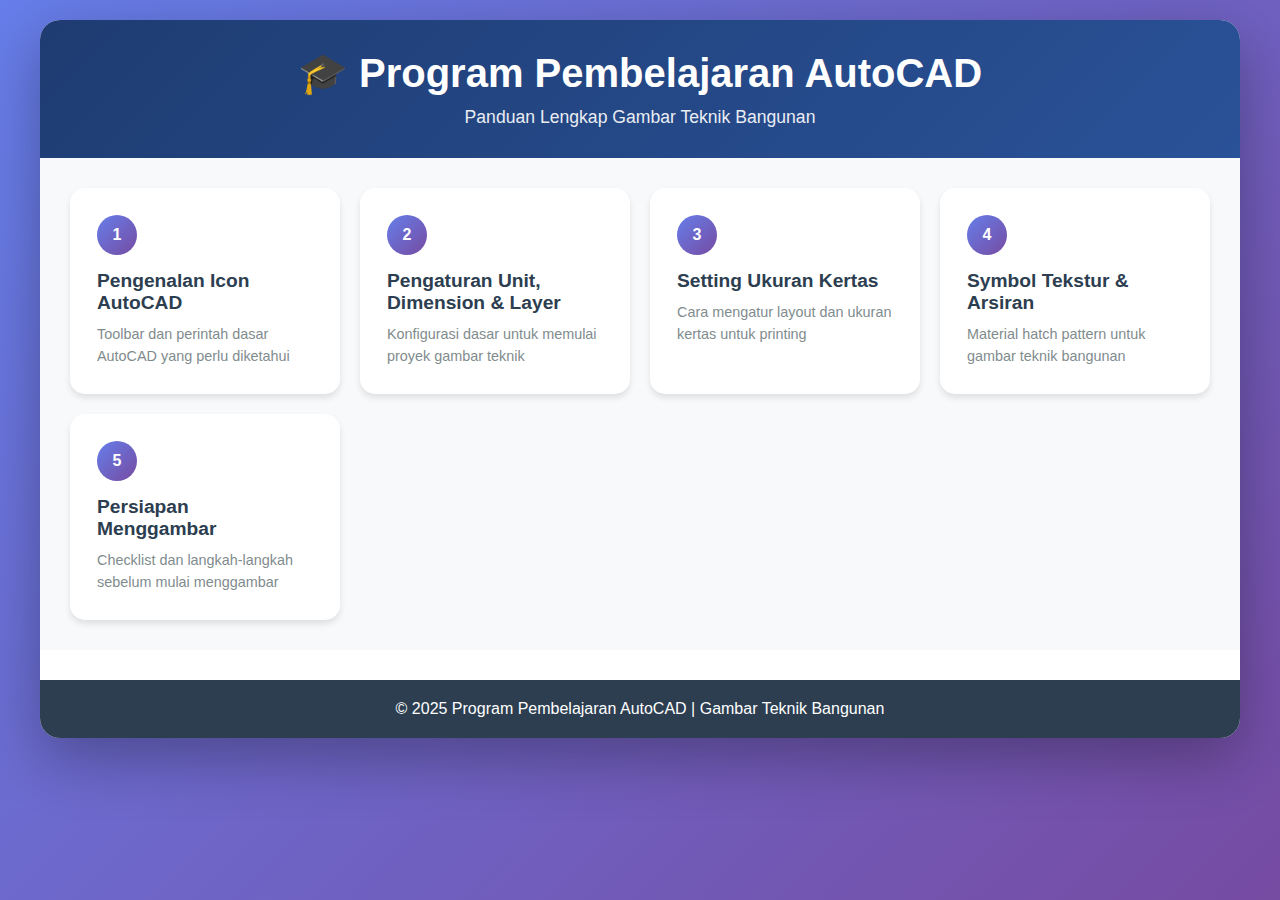
<file: main.html>
<!DOCTYPE html>
<html lang="id">
<head>
    <meta charset="UTF-8">
    <meta name="viewport" content="width=device-width, initial-scale=1.0">
    <title>Program Pembelajaran AutoCAD</title>
    <link rel="stylesheet" href="style.css">
</head>
<body>
    <div class="container">
        <header>
            <h1>🎓 Program Pembelajaran AutoCAD</h1>
            <p>Panduan Lengkap Gambar Teknik Bangunan</p>
        </header>

        <!-- Main Menu -->
        <div id="mainMenu" class="menu">
            <div class="menu-item" onclick="showContent(1)">
                <div class="number">1</div>
                <h3>Pengenalan Icon AutoCAD</h3>
                <p>Toolbar dan perintah dasar AutoCAD yang perlu diketahui</p>
            </div>

            <div class="menu-item" onclick="showContent(2)">
                <div class="number">2</div>
                <h3>Pengaturan Unit, Dimension & Layer</h3>
                <p>Konfigurasi dasar untuk memulai proyek gambar teknik</p>
            </div>

            <div class="menu-item" onclick="showContent(3)">
                <div class="number">3</div>
                <h3>Setting Ukuran Kertas</h3>
                <p>Cara mengatur layout dan ukuran kertas untuk printing</p>
            </div>

            <div class="menu-item" onclick="showContent(4)">
                <div class="number">4</div>
                <h3>Symbol Tekstur & Arsiran</h3>
                <p>Material hatch pattern untuk gambar teknik bangunan</p>
            </div>

            <div class="menu-item" onclick="showContent(5)">
                <div class="number">5</div>
                <h3>Persiapan Menggambar</h3>
                <p>Checklist dan langkah-langkah sebelum mulai menggambar</p>
            </div>
        </div>

        <!-- Content Section 1 -->
        <div id="content1" class="content">
            <h2>1. Pengenalan Icon (Toolbar) AutoCAD</h2>
            
            <!-- Overview Image -->
            <div class="content-section">
                <div class="overview-image">
                    <img src="Assets/1. pengenalan icon dll/Gambar Pertama pengenalan isi dari autocad.png" alt="Interface AutoCAD" style="width: 100%; border-radius: 10px; box-shadow: 0 4px 10px rgba(0,0,0,0.1);">
                </div>
            </div>

            <!-- Menu Bar Section -->
            <div class="content-section">
                <h3>📋 Menu Bar</h3>
                <div class="image-container">
                    <img src="Assets/1. pengenalan icon dll/Gambar dari menu bar.png" alt="Menu Bar AutoCAD" style="width: 100%; border-radius: 8px; margin-bottom: 15px;">
                </div>
                <p style="line-height: 1.8; margin-bottom: 15px;">
                    <strong>Menu bar</strong> atau toolbars berfungsi untuk mengkategorikan tools pada suatu aplikasi. 
                    Menu bar AutoCAD terdiri dari: <span class="badge">Home</span> <span class="badge">Insert</span> 
                    <span class="badge">Annotate</span> <span class="badge">Parametric</span> <span class="badge">View</span> 
                    <span class="badge">Manage</span> <span class="badge">Output</span> <span class="badge">Collaborate</span>
                </p>
                <div class="alert-box">
                    <strong>� Tips:</strong> Apabila Menu Bar tidak muncul:<br>
                    1. Ketik <code>menubar</code> lalu Enter<br>
                    2. Masukkan nilai = <code>1</code> lalu Enter<br>
                    3. Selesai, menubar akan tampil!
                </div>
            </div>

            <!-- Toolbar Section -->
            <div class="content-section">
                <h3>🛠️ Toolbar (Alat Bantu Menggambar)</h3>
                <div class="image-container">
                    <img src="Assets/1. pengenalan icon dll/Gambar dari menu toolbar.png" alt="Toolbar AutoCAD" style="width: 100%; border-radius: 8px; margin-bottom: 15px;">
                </div>
                <p style="line-height: 1.8; margin-bottom: 15px;">
                    Dalam menggambar menggunakan AutoCAD, toolbar adalah alat bantu utama untuk membantu proses pembuatan gambar.
                </p>
                
                <div class="table-container">
                    <table class="modern-table">
                        <thead>
                            <tr>
                                <th>No</th>
                                <th>Menu</th>
                                <th>Fungsi</th>
                            </tr>
                        </thead>
                        <tbody>
                            <tr>
                                <td>1</td>
                                <td><strong>Line</strong></td>
                                <td>Membuat garis dengan menentukan dua titik ujung, ujung garis sebelumnya menjadi titik awal garis berikutnya</td>
                            </tr>
                            <tr>
                                <td>2</td>
                                <td><strong>Ray</strong></td>
                                <td>Garis bantu dari satu titik tumpu ke satu arah dengan panjang tidak terbatas</td>
                            </tr>
                            <tr>
                                <td>3</td>
                                <td><strong>Construction Line</strong></td>
                                <td>Membuat garis tanpa batas, sering digunakan untuk grid bantu menggambar potongan rumah</td>
                            </tr>
                            <tr>
                                <td>4</td>
                                <td><strong>Polyline</strong></td>
                                <td>Garis satu kesatuan yang dapat diatur ketebalannya pada awal maupun ujungnya</td>
                            </tr>
                            <tr>
                                <td>5</td>
                                <td><strong>Polygon</strong></td>
                                <td>Membuat segi banyak dengan semua sisi sama panjang (minimal 3, maksimal 1024 sisi)</td>
                            </tr>
                            <tr>
                                <td>6</td>
                                <td><strong>Rectangle</strong></td>
                                <td>Membuat kotak dengan menentukan titik diagonal</td>
                            </tr>
                            <tr>
                                <td>7</td>
                                <td><strong>Arc</strong></td>
                                <td>Membuat busur lingkaran atau garis lengkung</td>
                            </tr>
                            <tr>
                                <td>8</td>
                                <td><strong>Circle</strong></td>
                                <td>Membuat lingkaran atau objek bulat tertutup</td>
                            </tr>
                            <tr>
                                <td>9</td>
                                <td><strong>Donut</strong></td>
                                <td>Membuat lingkaran dengan ketebalan tertentu (Inside & Outside diameter)</td>
                            </tr>
                            <tr>
                                <td>10</td>
                                <td><strong>Move</strong></td>
                                <td>Memindah atau menggeser bidang</td>
                            </tr>
                            <tr>
                                <td>11</td>
                                <td><strong>Copy</strong></td>
                                <td>Memperbanyak bidang</td>
                            </tr>
                            <tr>
                                <td>12</td>
                                <td><strong>Mirror</strong></td>
                                <td>Mencerminkan suatu bidang</td>
                            </tr>
                            <tr>
                                <td>13</td>
                                <td><strong>Offset</strong></td>
                                <td>Menciptakan objek baru yang sama dengan jarak tertentu dari objek yang di-offset</td>
                            </tr>
                        </tbody>
                    </table>
                </div>
            </div>

            <!-- Command Line Section -->
            <div class="content-section">
                <h3>⌨️ Command Line</h3>
                <div class="image-container">
                    <img src="Assets/1. pengenalan icon dll/Gambar dari comad line.png" alt="Command Line AutoCAD" style="width: 100%; border-radius: 8px; margin-bottom: 15px;">
                </div>
                <p style="line-height: 1.8; margin-bottom: 15px;">
                    Semua perintah yang dilakukan akan muncul pada command line. Pengguna AutoCAD dapat mengakses perintah 
                    tidak hanya melalui Toolbar atau Menu Bar, tetapi juga langsung mengetik command.
                </p>
                
                <div class="table-container">
                    <table class="modern-table">
                        <thead>
                            <tr>
                                <th>Command</th>
                                <th>Nama</th>
                                <th>Fungsi</th>
                            </tr>
                        </thead>
                        <tbody>
                            <tr>
                                <td><code>A</code></td>
                                <td>ARC</td>
                                <td>Membuat garis melengkung</td>
                            </tr>
                            <tr>
                                <td><code>AA</code></td>
                                <td>AREA</td>
                                <td>Menghitung area atau luas suatu bangunan</td>
                            </tr>
                            <tr>
                                <td><code>AR</code></td>
                                <td>ARRAY</td>
                                <td>Memperbanyak jumlah bidang</td>
                            </tr>
                            <tr>
                                <td><code>CH</code></td>
                                <td>PROPERTIES</td>
                                <td>Menampilkan menu properties</td>
                            </tr>
                            <tr>
                                <td><code>D</code></td>
                                <td>DIMSTYLE</td>
                                <td>Memunculkan kotak dialog dimstyle manager</td>
                            </tr>
                            <tr>
                                <td><code>DI</code></td>
                                <td>DIST</td>
                                <td>Mengetahui panjang suatu garis</td>
                            </tr>
                            <tr>
                                <td><code>E</code></td>
                                <td>ERASE</td>
                                <td>Menghapus bidang</td>
                            </tr>
                            <tr>
                                <td><code>EX</code></td>
                                <td>EXTEND</td>
                                <td>Memperpanjang garis</td>
                            </tr>
                            <tr>
                                <td><code>F</code></td>
                                <td>FILLET</td>
                                <td>Melengkungkan sudut</td>
                            </tr>
                            <tr>
                                <td><code>H</code></td>
                                <td>HATCH</td>
                                <td>Mengarsir garis</td>
                            </tr>
                            <tr>
                                <td><code>L</code></td>
                                <td>LINE</td>
                                <td>Membuat garis</td>
                            </tr>
                            <tr>
                                <td><code>O</code></td>
                                <td>OFFSET</td>
                                <td>Memperbanyak bidang berdasarkan jarak tertentu</td>
                            </tr>
                            <tr>
                                <td><code>SC</code></td>
                                <td>SCALE</td>
                                <td>Merubah ukuran bidang berdasarkan skala</td>
                            </tr>
                            <tr>
                                <td><code>TR</code></td>
                                <td>TRIM</td>
                                <td>Memotong objek</td>
                            </tr>
                        </tbody>
                    </table>
                </div>
            </div>

            <!-- Crosshair Section -->
            <div class="content-section">
                <h3>🎯 Crosshair (Kursor)</h3>
                <div class="image-container">
                    <img src="Assets/1. pengenalan icon dll/Gambar Croshair.png" alt="Crosshair AutoCAD" style="width: 100%; border-radius: 8px; margin-bottom: 15px;">
                </div>
                <p style="line-height: 1.8;">
                    <strong>Crosshair</strong> berfungsi sebagai alat navigasi kita di AutoCAD. Kursor ini membantu 
                    menentukan titik-titik koordinat saat menggambar.
                </p>
            </div>

            <!-- Keyboard Shortcuts Section -->
            <div class="content-section">
                <h3>⌨️ Tombol Keyboard (Function Keys)</h3>
                <div class="image-container">
                    <img src="Assets/1. pengenalan icon dll/Gambar keyboard webp.webp" alt="Keyboard" style="width: 100%; border-radius: 8px; margin-bottom: 15px;">
                </div>
                
                <div class="table-container">
                    <table class="modern-table">
                        <thead>
                            <tr>
                                <th>Tombol</th>
                                <th>Fungsi</th>
                            </tr>
                        </thead>
                        <tbody>
                            <tr>
                                <td><kbd>Esc</kbd></td>
                                <td>Membatalkan perintah</td>
                            </tr>
                            <tr>
                                <td><kbd>F1</kbd></td>
                                <td>Menampilkan keterangan bantuan</td>
                            </tr>
                            <tr>
                                <td><kbd>F2</kbd></td>
                                <td>Menampilkan AutoCAD text window</td>
                            </tr>
                            <tr>
                                <td><kbd>F3</kbd></td>
                                <td>Mengaktifkan/menonaktifkan Osnap (mencari endpoint atau midpoint)</td>
                            </tr>
                            <tr>
                                <td><kbd>F4</kbd></td>
                                <td>Mengaktifkan/menonaktifkan fungsi Tablet</td>
                            </tr>
                            <tr>
                                <td><kbd>F5</kbd></td>
                                <td>Mengaktifkan isoplane (top, right, left) untuk penggambaran isometrik</td>
                            </tr>
                            <tr>
                                <td><kbd>F6</kbd></td>
                                <td>Mengaktifkan/menonaktifkan fungsi Coordinate</td>
                            </tr>
                            <tr>
                                <td><kbd>F7</kbd></td>
                                <td>Menampilkan/menghilangkan Grid</td>
                            </tr>
                            <tr>
                                <td><kbd>F8</kbd></td>
                                <td>Mengaktifkan/menonaktifkan Orthogonal (kursor bergerak vertikal/horizontal)</td>
                            </tr>
                            <tr>
                                <td><kbd>F9</kbd></td>
                                <td>Mengaktifkan/menonaktifkan Snap (lokasi presisi pada objek)</td>
                            </tr>
                            <tr>
                                <td><kbd>F10</kbd></td>
                                <td>Mengaktifkan/menonaktifkan Polar (melacak arah gerakan cursor)</td>
                            </tr>
                            <tr>
                                <td><kbd>F11</kbd></td>
                                <td>Mengaktifkan/menonaktifkan Object Snap Tracking</td>
                            </tr>
                            <tr>
                                <td><kbd>F12</kbd></td>
                                <td>Mengaktifkan/menonaktifkan Dynamic Input</td>
                            </tr>
                            <tr>
                                <td><kbd>Enter</kbd></td>
                                <td>Mengakhiri perintah</td>
                            </tr>
                        </tbody>
                    </table>
                </div>
            </div>

            <button class="back-btn" onclick="backToMenu()">← Kembali ke Menu</button>
        </div>

        <!-- Content Section 2 -->
        <div id="content2" class="content">
            <h2>2. Pengaturan Unit, Dimension & Layer</h2>
            
            <div class="alert-box" style="background: #d1ecf1; border-left-color: #0c5460;">
                <strong>📌 Penting!</strong> Pengaturan ini harus dilakukan sebelum memulai menggambar untuk memastikan akurasi dan konsistensi gambar teknik.
            </div>

            <!-- UNIT SECTION -->
            <div class="content-section">
                <h3>📏 Mengatur Satuan (Unit)</h3>
                <p style="line-height: 1.8; margin-bottom: 15px;">
                    Menyeting satuan berfungsi untuk mengatur satuan dan precision (ketelitian) dalam menggambar.
                </p>

                <div class="steps-container">
                    <div class="step-item">
                        <div class="step-number">1</div>
                        <div class="step-content">
                            <strong>Buka Drawing Units</strong>
                            <p>Ketik <code>units</code> pada command line, lalu tekan Enter</p>
                        </div>
                    </div>

                    <div class="step-item">
                        <div class="step-number">2</div>
                        <div class="step-content">
                            <strong>Jendela Drawing Units akan muncul</strong>
                            <div class="image-container">
                                <img src="Assets/2. pengaturan unit, dimension, layer/1). Gambar Pengaturan Unit.png" alt="Drawing Units" style="width: 100%; max-width: 500px; border-radius: 8px; margin-top: 10px;">
                            </div>
                        </div>
                    </div>

                    <div class="step-item">
                        <div class="step-number">3</div>
                        <div class="step-content">
                            <strong>Setting satuan</strong>
                            <p>Pada <strong>"Units to scale"</strong> pilih satuan yang diinginkan (Millimeters, Centimeters, Meters, dll)</p>
                        </div>
                    </div>

                    <div class="step-item">
                        <div class="step-number">4</div>
                        <div class="step-content">
                            <strong>Ubah Precision</strong>
                            <p>Ubah <strong>Precision</strong> menjadi <code>0</code> untuk bilangan bulat</p>
                        </div>
                    </div>

                    <div class="step-item">
                        <div class="step-number">5</div>
                        <div class="step-content">
                            <strong>Simpan Pengaturan</strong>
                            <p>Klik <strong>OK</strong> untuk menyimpan pengaturan</p>
                        </div>
                    </div>
                </div>
            </div>

            <!-- DIMENSION SECTION -->
            <div class="content-section">
                <h3>📐 Pengaturan Dimension (Dimensi)</h3>
                <p style="line-height: 1.8; margin-bottom: 15px;">
                    Dimension Style berfungsi untuk mengatur, merubah, mengedit, atau membuat tipe dimensi yang akan dipakai. 
                    Pengaturan ini harus dilakukan <strong>sebelum</strong> membuat notasi dimensi.
                </p>

                <div class="info-box">
                    <strong>🎯 Tujuan:</strong> Membuat dimensi dengan skala 1:100
                </div>

                <!-- Dimension Steps -->
                <div class="steps-container">
                    <div class="step-item">
                        <div class="step-number">1</div>
                        <div class="step-content">
                            <strong>Aktifkan Dimension Style Manager</strong>
                            <p>Ketik <code>D</code> atau <code>DIMSTYLE</code> pada command line</p>
                            <div class="image-container">
                                <img src="Assets/2. pengaturan unit, dimension, layer/2). pengaturan dimension/Gambar langkah no 1.png" alt="Dimension Style Manager" style="width: 100%; max-width: 600px; border-radius: 8px; margin-top: 10px;">
                            </div>
                        </div>
                    </div>

                    <div class="step-item">
                        <div class="step-number">2</div>
                        <div class="step-content">
                            <strong>Buat Dimensi Baru</strong>
                            <p>Klik tombol <strong>New</strong> untuk membuat type dimensi baru</p>
                            <div class="image-container">
                                <img src="Assets/2. pengaturan unit, dimension, layer/2). pengaturan dimension/Gambar langkah no 2.png" alt="Create New Dimension" style="width: 100%; max-width: 600px; border-radius: 8px; margin-top: 10px;">
                            </div>
                        </div>
                    </div>

                    <div class="step-item">
                        <div class="step-number">3</div>
                        <div class="step-content">
                            <strong>Beri Nama Dimensi</strong>
                            <p>Pada <strong>New Style Name</strong>, ganti nama menjadi <code>100</code> (untuk skala 1:100)</p>
                            <p>Klik <strong>Continue</strong></p>
                            <div class="image-container">
                                <img src="Assets/2. pengaturan unit, dimension, layer/2). pengaturan dimension/Gambar langkah no 3.png" alt="New Dimension Style" style="width: 100%; max-width: 600px; border-radius: 8px; margin-top: 10px;">
                            </div>
                        </div>
                    </div>

                    <div class="step-item">
                        <div class="step-number">4</div>
                        <div class="step-content">
                            <strong>Menu Pengaturan Dimensi</strong>
                            <div class="dimension-menus">
                                <div class="dim-menu-item">
                                    <span class="dim-icon">📏</span>
                                    <strong>Lines</strong>
                                    <p>Mengatur garis dimensi (ketebalan, jenis, warna)</p>
                                </div>
                                <div class="dim-menu-item">
                                    <span class="dim-icon">➡️</span>
                                    <strong>Symbols and Arrows</strong>
                                    <p>Mengatur jenis symbol pangkal dan ujung dimensi</p>
                                </div>
                                <div class="dim-menu-item">
                                    <span class="dim-icon">🔤</span>
                                    <strong>Text</strong>
                                    <p>Mengatur jenis teks, penempatan teks terhadap garis dimensi</p>
                                </div>
                                <div class="dim-menu-item">
                                    <span class="dim-icon">📊</span>
                                    <strong>Fit</strong>
                                    <p>Mengatur penyesuaian elemen dimensi</p>
                                </div>
                                <div class="dim-menu-item">
                                    <span class="dim-icon">🔢</span>
                                    <strong>Primary Units</strong>
                                    <p>Mengatur jumlah desimal dan unit format</p>
                                </div>
                                <div class="dim-menu-item">
                                    <span class="dim-icon">�</span>
                                    <strong>Alternate Units</strong>
                                    <p>Mengatur satuan alternatif</p>
                                </div>
                                <div class="dim-menu-item">
                                    <span class="dim-icon">⚠️</span>
                                    <strong>Tolerances</strong>
                                    <p>Mengatur toleransi dimensi</p>
                                </div>
                            </div>
                        </div>
                    </div>

                    <div class="step-item">
                        <div class="step-number">5</div>
                        <div class="step-content">
                            <strong>Pengaturan Text (Teks)</strong>
                            <p>Klik menu <strong>Text</strong> untuk mengatur tampilan teks dimensi</p>
                            <div class="image-container">
                                <img src="Assets/2. pengaturan unit, dimension, layer/2). pengaturan dimension/Gambar langkah no 4.png" alt="Text Settings" style="width: 100%; max-width: 700px; border-radius: 8px; margin-top: 10px;">
                            </div>
                            
                            <div class="sub-settings">
                                <h4>Text Appearance (Tampilan Teks)</h4>
                                <ul>
                                    <li><strong>Text Style:</strong> Mengatur tipe teks yang akan dipakai</li>
                                    <li><strong>Text Color:</strong> Mengatur warna teks</li>
                                    <li><strong>Fill Color:</strong> Mengatur warna background teks</li>
                                    <li><strong>Text Height:</strong> Mengatur ketinggian/ukuran teks</li>
                                </ul>

                                <h4>Text Placement (Posisi Teks)</h4>
                                <ul>
                                    <li><strong>Vertical:</strong> Posisi teks terhadap garis dimensi arah vertikal</li>
                                    <li><strong>Horizontal:</strong> Posisi teks terhadap garis dimensi arah horizontal</li>
                                    <li><strong>Offset from dim line:</strong> Jarak teks terhadap garis dimensi</li>
                                </ul>

                                <h4>Text Alignment (Perataan Teks)</h4>
                                <ul>
                                    <li><strong>Horizontal:</strong> Teks selalu horizontal</li>
                                    <li><strong>Aligned with dimension line:</strong> Teks mengikuti arah dimensi</li>
                                    <li><strong>ISO Standard:</strong> Standar ISO</li>
                                </ul>
                            </div>
                        </div>
                    </div>

                    <div class="step-item">
                        <div class="step-number">6</div>
                        <div class="step-content">
                            <strong>Pengaturan Lines (Garis)</strong>
                            <p>Klik menu <strong>Lines</strong> untuk mengatur jenis garis dimensi</p>
                            <div class="image-container">
                                <img src="Assets/2. pengaturan unit, dimension, layer/2). pengaturan dimension/Gambar langkah no 5.png" alt="Lines Settings" style="width: 100%; max-width: 700px; border-radius: 8px; margin-top: 10px;">
                            </div>
                        </div>
                    </div>

                    <div class="step-item">
                        <div class="step-number">7</div>
                        <div class="step-content">
                            <strong>Pengaturan Symbols and Arrows</strong>
                            <p>Klik menu <strong>Symbols and Arrows</strong> untuk mengatur tanda panah dimensi</p>
                            <div class="image-container">
                                <img src="Assets/2. pengaturan unit, dimension, layer/2). pengaturan dimension/Gambar langkah no 6.png" alt="Symbols and Arrows" style="width: 100%; max-width: 700px; border-radius: 8px; margin-top: 10px;">
                            </div>
                        </div>
                    </div>

                    <div class="step-item">
                        <div class="step-number">8</div>
                        <div class="step-content">
                            <strong>Pengaturan Primary Units</strong>
                            <p>Klik menu <strong>Primary Units</strong> untuk mengatur satuan utama</p>
                            <div class="image-container">
                                <img src="Assets/2. pengaturan unit, dimension, layer/2). pengaturan dimension/Gambar langkah no 7.png" alt="Primary Units" style="width: 100%; max-width: 700px; border-radius: 8px; margin-top: 10px;">
                            </div>
                        </div>
                    </div>

                    <div class="step-item">
                        <div class="step-number">9</div>
                        <div class="step-content">
                            <strong>Simpan dan Aktifkan Dimensi</strong>
                            <p>Klik <strong>OK</strong> untuk kembali ke Dimension Style Manager</p>
                            <div class="image-container">
                                <img src="Assets/2. pengaturan unit, dimension, layer/2). pengaturan dimension/Gambar langkah no 8.png" alt="Set Current" style="width: 100%; max-width: 600px; border-radius: 8px; margin-top: 10px;">
                            </div>
                            <p style="margin-top: 15px;">Pilih dimensi <code>100</code> pada Styles, klik <strong>Set Current</strong> untuk mengaktifkan, lalu klik <strong>Close</strong></p>
                        </div>
                    </div>
                </div>
            </div>

            <!-- LAYER SECTION -->
            <div class="content-section">
                <h3>🗂️ Pengaturan Layer</h3>
                <p style="line-height: 1.8; margin-bottom: 15px;">
                    Layer berfungsi untuk mengorganisir objek gambar berdasarkan kategori tertentu (dinding, pintu, jendela, dll) 
                    dengan pengaturan warna, jenis garis, dan ketebalan yang berbeda.
                </p>

                <div class="info-box" style="background: #d4edda; border-left-color: #28a745;">
                    <strong>💡 Tips:</strong> Gunakan layer untuk memudahkan editing dan menampilkan/menyembunyikan elemen tertentu
                </div>

                <!-- Layer Steps -->
                <div class="steps-container">
                    <div class="step-item">
                        <div class="step-number">1</div>
                        <div class="step-content">
                            <strong>Buka Layer Properties</strong>
                            <p>Pada tab ribbon <strong>Home</strong> atau ketik <code>LA</code> pada command line</p>
                            <p>Klik <strong>New Layer</strong></p>
                            <div class="image-container">
                                <img src="Assets/2. pengaturan unit, dimension, layer/3). pengaturan layer/Gambar untuk no 1.png" alt="Layer Properties" style="width: 100%; max-width: 800px; border-radius: 8px; margin-top: 10px;">
                            </div>
                        </div>
                    </div>

                    <div class="step-item">
                        <div class="step-number">2</div>
                        <div class="step-content">
                            <strong>Rename Layer</strong>
                            <p>Layer baru dengan nama <strong>Layer 1</strong> akan muncul</p>
                            <p>Ganti nama layer sesuai kebutuhan, misalnya: <code>dinding</code>, <code>pintu</code>, <code>jendela</code>, dll</p>
                            <div class="image-container">
                                <img src="Assets/2. pengaturan unit, dimension, layer/3). pengaturan layer/Gambar untuk no 2.png" alt="Rename Layer" style="width: 100%; max-width: 800px; border-radius: 8px; margin-top: 10px;">
                            </div>
                        </div>
                    </div>

                    <div class="step-item">
                        <div class="step-number">3</div>
                        <div class="step-content">
                            <strong>Atur Warna Layer</strong>
                            <p>Pada kolom <strong>Color</strong>, klik kotak warna</p>
                            <p>Pilih warna sesuai kebutuhan (misalnya: merah untuk dinding)</p>
                            <p>Klik <strong>OK</strong></p>
                            <div class="image-container">
                                <img src="Assets/2. pengaturan unit, dimension, layer/3). pengaturan layer/Gambar untuk no 2 lgi.png" alt="Color Selection" style="width: 100%; max-width: 500px; border-radius: 8px; margin-top: 10px;">
                            </div>
                            <div class="image-container">
                                <img src="Assets/2. pengaturan unit, dimension, layer/3). pengaturan layer/Gambar untuk no 3.png" alt="Layer Color Set" style="width: 100%; max-width: 800px; border-radius: 8px; margin-top: 10px;">
                            </div>
                            <div class="alert-box" style="background: #fff3cd; border-left-color: #ffc107; margin-top: 15px;">
                                <strong>⚠️ Catatan:</strong> Dalam situasi tertentu, warna objek sudah dibakukan dalam standar penggambaran teknik
                            </div>
                        </div>
                    </div>

                    <div class="step-item">
                        <div class="step-number">4</div>
                        <div class="step-content">
                            <strong>Atur Jenis Garis (Linetype)</strong>
                            <p>Double klik pada <strong>Linetype</strong> layer dinding</p>
                            <p>Akan keluar kotak dialog <strong>Select Linetype</strong></p>
                            <p>Pilih jenis garis yang diinginkan (Continuous, Dashed, Center, dll)</p>
                            <div class="image-container">
                                <img src="Assets/2. pengaturan unit, dimension, layer/3). pengaturan layer/Gambar untuk no 4.png" alt="Linetype Settings" style="width: 100%; max-width: 800px; border-radius: 8px; margin-top: 10px;">
                            </div>
                        </div>
                    </div>

                    <div class="step-item">
                        <div class="step-number">5</div>
                        <div class="step-content">
                            <strong>Atur Ketebalan Garis (Lineweight)</strong>
                            <p>Double klik pada <strong>Lineweight</strong> layer dinding</p>
                            <p>Pilih ketebalan garis yang dibutuhkan (0.25mm, 0.50mm, 0.70mm, dll)</p>
                            <p>Klik <strong>OK</strong></p>
                            <div class="image-container">
                                <img src="Assets/2. pengaturan unit, dimension, layer/3). pengaturan layer/Gambar untuk n 5.png" alt="Lineweight Settings" style="width: 100%; max-width: 500px; border-radius: 8px; margin-top: 10px;">
                            </div>
                        </div>
                    </div>

                    <div class="step-item">
                        <div class="step-number">6</div>
                        <div class="step-content">
                            <strong>Aktifkan Layer</strong>
                            <p>Double klik pada layer <strong>dinding</strong> yang baru dibuat</p>
                            <p>Tanda centang hijau (✓) akan muncul, menandakan layer sudah aktif</p>
                            <div class="success-box">
                                ✅ Layer <strong>dinding</strong> sekarang aktif dan siap digunakan!
                            </div>
                        </div>
                    </div>
                </div>

                <!-- Layer Best Practices -->
                <div class="tips-box">
                    <h4>📚 Contoh Penamaan Layer yang Baik:</h4>
                    <div class="layer-examples">
                        <span class="layer-tag">DINDING</span>
                        <span class="layer-tag">PINTU</span>
                        <span class="layer-tag">JENDELA</span>
                        <span class="layer-tag">FURNITURE</span>
                        <span class="layer-tag">DIMENSI</span>
                        <span class="layer-tag">TEXT</span>
                        <span class="layer-tag">HATCH</span>
                        <span class="layer-tag">GRID</span>
                    </div>
                </div>
            </div>

            <button class="back-btn" onclick="backToMenu()">← Kembali ke Menu</button>
        </div>

        <!-- Content Section 3 -->
        <div id="content3" class="content">
            <h2>3. Cara Setting Ukuran Kertas</h2>
            
            <div class="alert-box" style="background: #d1ecf1; border-left-color: #0c5460;">
                <strong>🎯 Tujuan:</strong> Membuat template kertas gambar (kop gambar) dengan standar ukuran yang bisa digunakan untuk berbagai skala.
            </div>

            <!-- Paper Size Info -->
            <div class="content-section">
                <h3>📄 Ukuran Kertas Standar</h3>
                <div class="paper-sizes">
                    <div class="paper-card">
                        <div class="paper-name">A4</div>
                        <div class="paper-dim">210 × 297 mm</div>
                    </div>
                    <div class="paper-card">
                        <div class="paper-name">A3</div>
                        <div class="paper-dim">297 × 420 mm</div>
                    </div>
                    <div class="paper-card">
                        <div class="paper-name">A2</div>
                        <div class="paper-dim">420 × 594 mm</div>
                    </div>
                    <div class="paper-card">
                        <div class="paper-name">A1</div>
                        <div class="paper-dim">594 × 841 mm</div>
                    </div>
                    <div class="paper-card">
                        <div class="paper-name">A0</div>
                        <div class="paper-dim">841 × 1189 mm</div>
                    </div>
                </div>
            </div>

            <!-- Tutorial Steps -->
            <div class="content-section">
                <h3>📝 Langkah-Langkah Membuat Kop Gambar</h3>
                <p style="line-height: 1.8; margin-bottom: 20px;">
                    Contoh: Membuat kop gambar untuk kertas <strong>A4 (210 × 297 mm)</strong>
                </p>

                <div class="steps-container">
                    <div class="step-item">
                        <div class="step-number">1</div>
                        <div class="step-content">
                            <strong>Buat Rectangle (Kotak)</strong>
                            <p>Ketik <code>RECTANGLE</code> atau <code>REC</code> di command prompt, lalu tekan Enter</p>
                            <div class="image-container">
                                <img src="Assets/3. cara setting ukuran kertas/Gambar untuk no 1.png" alt="Rectangle Command" style="width: 100%; max-width: 700px; border-radius: 8px; margin-top: 10px;">
                            </div>
                        </div>
                    </div>

                    <div class="step-item">
                        <div class="step-number">2</div>
                        <div class="step-content">
                            <strong>Tentukan Titik Awal</strong>
                            <p>Klik di area kerja untuk menentukan titik awal rectangle</p>
                            <div class="info-box">
                                � Pilih lokasi di area kerja AutoCAD sebagai titik referensi awal
                            </div>
                        </div>
                    </div>

                    <div class="step-item">
                        <div class="step-number">3</div>
                        <div class="step-content">
                            <strong>Input Dimensi Kertas</strong>
                            <p>Pada prompt <strong>"Specify other corner point"</strong>, masukkan dimensi kertas:</p>
                            <div class="command-box">
                                <code>@210,297</code>
                            </div>
                            <p style="margin-top: 10px;">Lalu tekan <kbd>Enter</kbd></p>
                            <div class="image-container">
                                <img src="Assets/3. cara setting ukuran kertas/Gambar untuk no 3.png" alt="Input Dimensi" style="width: 100%; max-width: 700px; border-radius: 8px; margin-top: 10px;">
                            </div>
                            <div class="formula-box">
                                <strong>Format:</strong> <code>@lebar,tinggi</code><br>
                                <strong>Contoh:</strong><br>
                                • A4: <code>@210,297</code><br>
                                • A3: <code>@297,420</code><br>
                                • A2: <code>@420,594</code>
                            </div>
                        </div>
                    </div>

                    <div class="step-item">
                        <div class="step-number">4</div>
                        <div class="step-content">
                            <strong>Explode Rectangle</strong>
                            <p>Klik gambar rectangle yang baru dibuat</p>
                            <p>Ketik <code>X</code> (Explode) lalu tekan Enter atau Spasi</p>
                            <div class="image-container">
                                <img src="Assets/3. cara setting ukuran kertas/Gambar untuk no 4.jpg" alt="Explode Rectangle" style="width: 100%; max-width: 700px; border-radius: 8px; margin-top: 10px;">
                            </div>
                            <div class="alert-box" style="background: #fff3cd; border-left-color: #ffc107;">
                                <strong>ℹ️ Kenapa Explode?</strong> Agar rectangle menjadi garis-garis terpisah yang bisa di-edit individual
                            </div>
                        </div>
                    </div>

                    <div class="step-item">
                        <div class="step-number">5</div>
                        <div class="step-content">
                            <strong>Buat Garis Batas Dalam (Margin)</strong>
                            <p>Gunakan perintah <code>OFFSET</code> untuk membuat margin/batas dalam:</p>
                            
                            <div class="offset-guide">
                                <div class="offset-item">
                                    <div class="offset-side">Sisi Kanan</div>
                                    <div class="offset-value">100 mm ke dalam</div>
                                </div>
                                <div class="offset-item">
                                    <div class="offset-side">Sisi Atas</div>
                                    <div class="offset-value">100 mm ke dalam</div>
                                </div>
                                <div class="offset-item">
                                    <div class="offset-side">Sisi Bawah</div>
                                    <div class="offset-value">100 mm ke dalam</div>
                                </div>
                                <div class="offset-item highlight">
                                    <div class="offset-side">Sisi Kiri</div>
                                    <div class="offset-value">200 mm ke dalam</div>
                                    <small>*Lebih besar karena bagian yang terkena jilid</small>
                                </div>
                            </div>

                            <div class="tutorial-steps-mini">
                                <p><strong>Cara Offset:</strong></p>
                                <ol>
                                    <li>Ketik <code>O</code> atau <code>OFFSET</code></li>
                                    <li>Masukkan jarak (100 atau 200)</li>
                                    <li>Klik garis yang akan di-offset</li>
                                    <li>Klik arah offset (ke dalam)</li>
                                    <li>Tekan Enter/Spasi untuk selesai</li>
                                </ol>
                            </div>

                            <div class="image-container">
                                <img src="Assets/3. cara setting ukuran kertas/Gambar untuk no 5(1).png" alt="Offset Step 1" style="width: 100%; max-width: 700px; border-radius: 8px; margin-top: 10px;">
                            </div>
                            <div class="image-container">
                                <img src="Assets/3. cara setting ukuran kertas/Gambar untuk no 5(2).png" alt="Offset Step 2" style="width: 100%; max-width: 700px; border-radius: 8px; margin-top: 10px;">
                            </div>
                        </div>
                    </div>

                    <div class="step-item">
                        <div class="step-number">6</div>
                        <div class="step-content">
                            <strong>Buat Kolom Identitas</strong>
                            <p>Buat kolom identitas/kop gambar sesuai keperluan di bagian bawah atau pojok kanan bawah</p>
                            <div class="image-container">
                                <img src="Assets/3. cara setting ukuran kertas/Gambar untuk no 6.png" alt="Kolom Identitas" style="width: 100%; max-width: 700px; border-radius: 8px; margin-top: 10px;">
                            </div>
                            
                            <div class="identity-box">
                                <h4>📋 Isi Kolom Identitas Biasanya Meliputi:</h4>
                                <div class="identity-grid">
                                    <span class="identity-item">📝 Judul Gambar</span>
                                    <span class="identity-item">📐 Skala</span>
                                    <span class="identity-item">👤 Nama Pembuat</span>
                                    <span class="identity-item">📅 Tanggal</span>
                                    <span class="identity-item">🏢 Nama Proyek</span>
                                    <span class="identity-item">📄 No. Gambar</span>
                                    <span class="identity-item">✅ Persetujuan</span>
                                    <span class="identity-item">📏 Satuan</span>
                                </div>
                            </div>
                        </div>
                    </div>

                    <div class="step-item">
                        <div class="step-number">7</div>
                        <div class="step-content">
                            <strong>Kop Gambar Siap Digunakan! 🎉</strong>
                            <div class="success-box">
                                ✅ Template kop gambar siap digunakan untuk berbagai ukuran kertas sesuai skala yang diperlukan
                            </div>
                            
                            <div class="tips-box">
                                <h4>💡 Tips Penggunaan:</h4>
                                <ul>
                                    <li>Simpan sebagai template (.dwt) untuk digunakan berulang kali</li>
                                    <li>Buat template untuk setiap ukuran kertas standar (A4, A3, A2, dll)</li>
                                    <li>Gunakan layer berbeda untuk garis tepi dan kolom identitas</li>
                                    <li>Sesuaikan ukuran teks dengan skala gambar yang akan dibuat</li>
                                </ul>
                            </div>
                        </div>
                    </div>
                </div>
            </div>

            <!-- Quick Reference -->
            <div class="content-section">
                <h3>⚡ Referensi Cepat</h3>
                <div class="quick-ref">
                    <div class="ref-card">
                        <h4>📦 Command Utama</h4>
                        <ul>
                            <li><code>RECTANGLE</code> - Buat kotak</li>
                            <li><code>X (EXPLODE)</code> - Pecah objek</li>
                            <li><code>O (OFFSET)</code> - Duplikat dengan jarak</li>
                        </ul>
                    </div>
                    <div class="ref-card">
                        <h4>📏 Margin Standar</h4>
                        <ul>
                            <li>Kiri: <strong>200 mm</strong> (jilid)</li>
                            <li>Kanan: <strong>100 mm</strong></li>
                            <li>Atas: <strong>100 mm</strong></li>
                            <li>Bawah: <strong>100 mm</strong></li>
                        </ul>
                    </div>
                    <div class="ref-card">
                        <h4>📐 Format Input</h4>
                        <ul>
                            <li>Rectangle: <code>@lebar,tinggi</code></li>
                            <li>A4: <code>@210,297</code></li>
                            <li>A3: <code>@297,420</code></li>
                            <li>A2: <code>@420,594</code></li>
                        </ul>
                    </div>
                </div>
            </div>

            <button class="back-btn" onclick="backToMenu()">← Kembali ke Menu</button>
        </div>

        <!-- Content Section 4 -->
        <div id="content4" class="content">
            <h2>4. Symbol Tekstur & Arsiran Material</h2>
            
            <div class="alert-box" style="background: #d1ecf1; border-left-color: #0c5460;">
                <strong>📌 Penting!</strong> Setiap material bangunan memiliki simbol arsiran (hatch pattern) yang berbeda sesuai standar gambar teknik bangunan.
            </div>

            <div class="content-section">
                <h3>🎨 Apa itu Arsiran (Hatch)?</h3>
                <p style="line-height: 1.8; margin-bottom: 15px;">
                    <strong>Arsiran (Hatch)</strong> adalah pola tekstur yang digunakan untuk menunjukkan jenis material 
                    yang digunakan dalam gambar potongan atau detail bangunan. Setiap material memiliki simbol arsiran 
                    yang khas dan sudah distandardisasi.
                </p>
                
                <div class="info-box">
                    <strong>💡 Fungsi Arsiran:</strong><br>
                    • Membedakan jenis material dalam gambar potongan<br>
                    • Memudahkan identifikasi bahan bangunan<br>
                    • Memperjelas detail konstruksi<br>
                    • Mengikuti standar gambar teknik
                </div>
            </div>

            <!-- Material Grid -->
            <div class="content-section">
                <h3>🏗️ Simbol Arsiran Material Bangunan</h3>
                <p style="line-height: 1.8; margin-bottom: 20px;">
                    Berikut adalah simbol-simbol arsiran material yang sering digunakan dalam gambar teknik bangunan:
                </p>

                <div class="material-grid">
                    <!-- Beton -->
                    <div class="material-card">
                        <div class="material-image">
                            <img src="Assets/4. pengenalan arsiran/Gambar Beton.png" alt="Arsiran Beton">
                        </div>
                        <div class="material-info">
                            <div class="material-name">Beton</div>
                            <div class="material-desc">Material campuran semen, pasir, kerikil dan air</div>
                        </div>
                    </div>

                    <!-- Beton Bertulang -->
                    <div class="material-card">
                        <div class="material-image">
                            <img src="Assets/4. pengenalan arsiran/Gambar beton bertulang.png" alt="Arsiran Beton Bertulang">
                        </div>
                        <div class="material-info">
                            <div class="material-name">Beton Bertulang</div>
                            <div class="material-desc">Beton yang diperkuat dengan besi tulangan</div>
                        </div>
                    </div>

                    <!-- Batu Kali -->
                    <div class="material-card">
                        <div class="material-image">
                            <img src="Assets/4. pengenalan arsiran/Gambar Batu kali.png" alt="Arsiran Batu Kali">
                        </div>
                        <div class="material-info">
                            <div class="material-name">Batu Kali</div>
                            <div class="material-desc">Batu alam untuk pondasi dan dinding penahan</div>
                        </div>
                    </div>

                    <!-- Pasir -->
                    <div class="material-card">
                        <div class="material-image">
                            <img src="Assets/4. pengenalan arsiran/Gambar pasir.png" alt="Arsiran Pasir">
                        </div>
                        <div class="material-info">
                            <div class="material-name">Pasir</div>
                            <div class="material-desc">Material halus untuk campuran atau urugan</div>
                        </div>
                    </div>

                    <!-- Tanah Liat/Urug -->
                    <div class="material-card">
                        <div class="material-image">
                            <img src="Assets/4. pengenalan arsiran/Gambar tanah liat_urug.png" alt="Arsiran Tanah Liat">
                        </div>
                        <div class="material-info">
                            <div class="material-name">Tanah Liat / Urug</div>
                            <div class="material-desc">Tanah untuk urugan atau timbunan</div>
                        </div>
                    </div>

                    <!-- Genteng -->
                    <div class="material-card">
                        <div class="material-image">
                            <img src="Assets/4. pengenalan arsiran/Gambar genteng.png" alt="Arsiran Genteng">
                        </div>
                        <div class="material-info">
                            <div class="material-name">Genteng</div>
                            <div class="material-desc">Penutup atap dari tanah liat atau beton</div>
                        </div>
                    </div>

                    <!-- Pasangan Bata -->
                    <div class="material-card">
                        <div class="material-image">
                            <img src="Assets/4. pengenalan arsiran/Gambar pasangan bata.png" alt="Arsiran Pasangan Bata">
                        </div>
                        <div class="material-info">
                            <div class="material-name">Pasangan Bata</div>
                            <div class="material-desc">Bata merah untuk dinding dan struktur</div>
                        </div>
                    </div>

                    <!-- Permukaan Tanah -->
                    <div class="material-card">
                        <div class="material-image">
                            <img src="Assets/4. pengenalan arsiran/Gambar Permukaan tanah.png" alt="Arsiran Permukaan Tanah">
                        </div>
                        <div class="material-info">
                            <div class="material-name">Permukaan Tanah</div>
                            <div class="material-desc">Lapisan tanah permukaan existing</div>
                        </div>
                    </div>

                    <!-- Trasram -->
                    <div class="material-card">
                        <div class="material-image">
                            <img src="Assets/4. pengenalan arsiran/Gambar trasram.png" alt="Arsiran Trasram">
                        </div>
                        <div class="material-info">
                            <div class="material-name">Trasram</div>
                            <div class="material-desc">Lapisan pengunci/penahan di atas pondasi</div>
                        </div>
                    </div>

                    <!-- Lantai Kerja Beton -->
                    <div class="material-card">
                        <div class="material-image">
                            <img src="Assets/4. pengenalan arsiran/Gambar lantai kerja beton.png" alt="Arsiran Lantai Kerja Beton">
                        </div>
                        <div class="material-info">
                            <div class="material-name">Lantai Kerja Beton</div>
                            <div class="material-desc">Lapisan beton tipis sebagai dasar pekerjaan</div>
                        </div>
                    </div>
                </div>
            </div>

            <!-- How to Use Hatch -->
            <div class="content-section">
                <h3>🛠️ Cara Menggunakan Arsiran di AutoCAD</h3>
                
                <div class="steps-container">
                    <div class="step-item">
                        <div class="step-number">1</div>
                        <div class="step-content">
                            <strong>Aktifkan Perintah Hatch</strong>
                            <p>Ketik <code>H</code> atau <code>HATCH</code> pada command line, lalu tekan Enter</p>
                        </div>
                    </div>

                    <div class="step-item">
                        <div class="step-number">2</div>
                        <div class="step-content">
                            <strong>Pilih Pattern (Pola Arsiran)</strong>
                            <p>Pada jendela Hatch Creation, klik dropdown Pattern dan pilih jenis arsiran sesuai material</p>
                            <div class="tips-box">
                                <strong>💡 Tips:</strong> AutoCAD menyediakan berbagai pattern standar seperti ANSI31, SOLID, GRAVEL, EARTH, dll
                            </div>
                        </div>
                    </div>

                    <div class="step-item">
                        <div class="step-number">3</div>
                        <div class="step-content">
                            <strong>Tentukan Area yang Akan Diarsir</strong>
                            <p>Klik tombol <strong>"Pick Points"</strong> atau <strong>"Select Objects"</strong></p>
                            <ul style="margin-top: 10px; padding-left: 25px;">
                                <li><strong>Pick Points:</strong> Klik di dalam area tertutup</li>
                                <li><strong>Select Objects:</strong> Pilih objek pembatas area</li>
                            </ul>
                        </div>
                    </div>

                    <div class="step-item">
                        <div class="step-number">4</div>
                        <div class="step-content">
                            <strong>Atur Properties Arsiran</strong>
                            <div class="hatch-properties">
                                <div class="prop-item">
                                    <span class="prop-icon">📐</span>
                                    <strong>Scale</strong>
                                    <p>Mengatur skala/ukuran pola arsiran</p>
                                </div>
                                <div class="prop-item">
                                    <span class="prop-icon">🔄</span>
                                    <strong>Angle</strong>
                                    <p>Mengatur sudut rotasi pola arsiran</p>
                                </div>
                                <div class="prop-item">
                                    <span class="prop-icon">🎨</span>
                                    <strong>Color</strong>
                                    <p>Mengatur warna arsiran</p>
                                </div>
                                <div class="prop-item">
                                    <span class="prop-icon">📊</span>
                                    <strong>Transparency</strong>
                                    <p>Mengatur transparansi arsiran</p>
                                </div>
                            </div>
                        </div>
                    </div>

                    <div class="step-item">
                        <div class="step-number">5</div>
                        <div class="step-content">
                            <strong>Terapkan Arsiran</strong>
                            <p>Klik tombol <strong>OK</strong> atau tekan <kbd>Enter</kbd> untuk menerapkan arsiran</p>
                            <div class="success-box">
                                ✅ Arsiran berhasil diterapkan pada area yang dipilih!
                            </div>
                        </div>
                    </div>
                </div>
            </div>

            <!-- Common Hatch Patterns -->
            <div class="content-section">
                <h3>📚 Pattern AutoCAD yang Umum Digunakan</h3>
                <div class="pattern-list">
                    <div class="pattern-item">
                        <div class="pattern-name">ANSI31</div>
                        <div class="pattern-use">Beton, baja, material umum</div>
                    </div>
                    <div class="pattern-item">
                        <div class="pattern-name">ANSI32</div>
                        <div class="pattern-use">Baja struktural</div>
                    </div>
                    <div class="pattern-item">
                        <div class="pattern-name">SOLID</div>
                        <div class="pattern-use">Arsiran penuh tanpa pola</div>
                    </div>
                    <div class="pattern-item">
                        <div class="pattern-name">EARTH</div>
                        <div class="pattern-use">Tanah, urugan</div>
                    </div>
                    <div class="pattern-item">
                        <div class="pattern-name">GRAVEL</div>
                        <div class="pattern-use">Kerikil, batu kali</div>
                    </div>
                    <div class="pattern-item">
                        <div class="pattern-name">AR-CONC</div>
                        <div class="pattern-use">Beton (Architectural)</div>
                    </div>
                    <div class="pattern-item">
                        <div class="pattern-name">AR-SAND</div>
                        <div class="pattern-use">Pasir (Architectural)</div>
                    </div>
                    <div class="pattern-item">
                        <div class="pattern-name">AR-BRSTD</div>
                        <div class="pattern-use">Bata (Architectural)</div>
                    </div>
                </div>
            </div>

            <!-- Best Practices -->
            <div class="content-section">
                <div class="tips-box">
                    <h4>💡 Tips & Best Practices Menggunakan Arsiran</h4>
                    <ul style="line-height: 2; margin-top: 15px;">
                        <li>✅ Gunakan layer terpisah untuk arsiran agar mudah di-edit</li>
                        <li>✅ Sesuaikan scale arsiran dengan skala gambar</li>
                        <li>✅ Gunakan warna yang kontras agar mudah dibaca</li>
                        <li>✅ Hindari arsiran yang terlalu rapat atau terlalu renggang</li>
                        <li>✅ Konsisten dalam penggunaan pattern untuk material yang sama</li>
                        <li>✅ Buat legend/keterangan material di layout</li>
                        <li>✅ Gunakan <code>HATCHEDIT</code> untuk mengedit arsiran yang sudah ada</li>
                    </ul>
                </div>
            </div>

            <!-- Quick Commands -->
            <div class="content-section">
                <h3>⚡ Command Cepat Arsiran</h3>
                <div class="quick-ref">
                    <div class="ref-card">
                        <h4>📦 Perintah Utama</h4>
                        <ul>
                            <li><code>H / HATCH</code> - Buat arsiran baru</li>
                            <li><code>HE / HATCHEDIT</code> - Edit arsiran</li>
                            <li><code>BOUNDARY</code> - Buat boundary</li>
                        </ul>
                    </div>
                    <div class="ref-card">
                        <h4>🎯 Shortcut Keyboard</h4>
                        <ul>
                            <li><kbd>Enter</kbd> - Terapkan arsiran</li>
                            <li><kbd>Esc</kbd> - Batal</li>
                            <li><kbd>Spasi</kbd> - Ulangi perintah</li>
                        </ul>
                    </div>
                    <div class="ref-card">
                        <h4>⚙️ Tips Editing</h4>
                        <ul>
                            <li>Double-click arsiran untuk edit</li>
                            <li>Gunakan Properties (CTRL+1)</li>
                            <li>Match Properties (MA) untuk copy</li>
                        </ul>
                    </div>
                </div>
            </div>

            <button class="back-btn" onclick="backToMenu()">← Kembali ke Menu</button>
        </div>

        <!-- Content Section 5 -->
        <div id="content5" class="content">
            <h2>5. Persiapan Menggambar</h2>
            
            <div class="alert-box" style="background: #d1ecf1; border-left-color: #0c5460;">
                <strong>🧭 Tujuan:</strong> Latihan dasar menggambar: Line, Trim, Offset, dan Hatch. Cocok untuk pemula.
            </div>

            <!-- Lines Section -->
            <div class="content-section">
                <h3>📏 1) Membuat Objek Garis</h3>
                <p style="line-height: 1.8; margin-bottom: 15px;">
                    Garis ada dua macam: <strong>lurus</strong> dan <strong>bersudut</strong>. Gunakan perintah <code>L</code> atau klik toolbar Line.
                </p>

                <div class="info-box">
                    <strong>💡 Penting:</strong> Pembuatan garis tidak akan putus bila tidak diakhiri. Tekan <kbd>Enter</kbd> atau <kbd>Space</kbd> untuk mengakhiri perintah garis.
                </div>

                <div class="steps-container">
                    <!-- Cara 1: Garis Bebas -->
                    <div class="step-item">
                        <div class="step-number">1</div>
                        <div class="step-content">
                            <strong>Cara 1: Membuat Garis Bebas</strong>
                            <p>Ketik <code>L</code> lalu Enter atau klik toolbar Line</p>
                            <p>Klik di layar AutoCAD (titik awal), klik lagi di tempat lain untuk membuat garis</p>
                            <p>Tekan <kbd>Enter</kbd> atau <kbd>Space</kbd> untuk mengakhiri</p>
                            <div class="image-container">
                                <img src="Assets/5. persiapan menggambar/1). membuat objek garis/langkah pertama cara 1.png" alt="Garis Bebas" style="width:100%; max-width:700px; border-radius:8px; margin-top:10px;">
                            </div>
                        </div>
                    </div>

                    <!-- Cara 2: Garis dengan Ukuran -->
                    <div class="step-item">
                        <div class="step-number">2</div>
                        <div class="step-content">
                            <strong>Cara 2: Membuat Garis dengan Ukuran Presisi</strong>
                            <p>Menggunakan sistem <strong>koordinat relatif</strong></p>
                            <div class="image-container">
                                <img src="Assets/5. persiapan menggambar/1). membuat objek garis/langkah pertama cara 2.png" alt="Koordinat Relatif" style="width:100%; max-width:700px; border-radius:8px; margin-top:10px;">
                            </div>
                        </div>
                    </div>

                    <!-- Cara 3: Membuat Kotak -->
                    <div class="step-item">
                        <div class="step-number">3</div>
                        <div class="step-content">
                            <strong>Cara 3: Membuat Kotak 500 × 500</strong>
                            <p style="margin-bottom: 10px;">Langkah-langkah:</p>
                            <ol style="margin-left: 20px; line-height: 2;">
                                <li>Ketik <code>L</code> lalu Enter atau klik toolbar Line</li>
                                <li>Klik di layar AutoCAD (sebagai titik awal)</li>
                                <li>Tarik mouse ke arah <strong>kanan</strong>, ketik <code>500</code> lalu Enter</li>
                                <li>Tarik mouse ke arah <strong>atas</strong>, ketik <code>500</code> lalu Enter</li>
                                <li>Tarik mouse ke arah <strong>kiri</strong>, ketik <code>500</code> lalu Enter</li>
                                <li>Ketik <code>C</code> lalu Enter (perintah Close untuk menutup objek)</li>
                            </ol>
                            <div class="image-container">
                                <img src="Assets/5. persiapan menggambar/1). membuat objek garis/langkah pertama cara 3.png" alt="Kotak 500x500" style="width:100%; max-width:700px; border-radius:8px; margin-top:10px;">
                            </div>
                            <div class="alert-box" style="background: #fff3cd; border-left-color: #ffc107;">
                                <strong>⚠️ Catatan:</strong> Perintah <code>C</code> (Close) hanya berlaku bila garis belum pernah dieksekusi/diakhiri. Jika garis sudah terputus, perintah C tidak akan berfungsi.
                            </div>
                        </div>
                    </div>

                    <!-- Hasil Akhir -->
                    <div class="step-item">
                        <div class="step-number">✓</div>
                        <div class="step-content">
                            <strong>Hasil Akhir Pembuatan Garis</strong>
                            <p>Berikut adalah contoh hasil dari berbagai teknik pembuatan garis:</p>
                            <div class="image-container">
                                <img src="Assets/5. persiapan menggambar/1). membuat objek garis/langkah kedua cara 1.png" alt="Hasil Garis 1" style="width:100%; max-width:700px; border-radius:8px; margin-top:10px;">
                            </div>
                            <div class="image-container">
                                <img src="Assets/5. persiapan menggambar/1). membuat objek garis/langkah kedua cara 2.png" alt="Hasil Garis 2" style="width:100%; max-width:700px; border-radius:8px; margin-top:10px;">
                            </div>
                        </div>
                    </div>
                </div>
            </div>

            <!-- Trim Section -->
            <div class="content-section">
                <h3>✂️ 2) Memotong / Menghapus Garis Berpotongan (TRIM)</h3>
                <p style="line-height:1.8; margin-bottom: 15px;">
                    Perintah <code>TRIM</code> digunakan untuk menghapus bagian garis yang berpotongan dengan menggunakan garis pembatas.
                    Garis pembatas berfungsi sebagai batas pemotongan garis yang akan dihapus.
                </p>

                <div class="alert-box" style="background: #fff3cd; border-left-color: #ffc107;">
                    <strong>⚠️ Penting:</strong> Perintah Trim hanya berlaku bagi garis yang berpotongan. Bila garis tidak berpotongan, hapus secara manual dengan perintah ERASE.
                </div>

                <div class="steps-container">
                    <div class="step-item">
                        <div class="step-number">1</div>
                        <div class="step-content">
                            <strong>Buat Garis Berpotongan</strong>
                            <p>Gambar beberapa garis lurus yang saling berpotongan di layar kerja AutoCAD</p>
                            <div class="image-container">
                                <img src="Assets/5. persiapan menggambar/2). memotong atau menghapus/gambar langkah 1.png" alt="Garis Berpotongan" style="width:100%; max-width:700px; border-radius:8px; margin-top:10px;">
                            </div>
                        </div>
                    </div>

                    <div class="step-item">
                        <div class="step-number">2</div>
                        <div class="step-content">
                            <strong>Aktifkan Perintah Trim</strong>
                            <p>Ketik <code>TR</code> lalu tekan Enter <strong>2 kali</strong></p>
                            <p>Atau klik toolbar <strong>Trim</strong> lalu tekan Enter</p>
                            <div class="command-box">
                                <code>TR</code> → Enter → Enter
                            </div>
                            <div class="image-container">
                                <img src="Assets/5. persiapan menggambar/2). memotong atau menghapus/gambar langkah 2.png" alt="Perintah Trim" style="width:100%; max-width:700px; border-radius:8px; margin-top:10px;">
                            </div>
                        </div>
                    </div>

                    <div class="step-item">
                        <div class="step-number">3</div>
                        <div class="step-content">
                            <strong>Klik Garis yang Akan Dihapus</strong>
                            <p>Setelah perintah Trim aktif, klik pada bagian garis yang ingin dihapus</p>
                            <p>Garis yang diklik akan terpotong sesuai dengan garis pembatas terdekat</p>
                            <div class="image-container">
                                <img src="Assets/5. persiapan menggambar/2). memotong atau menghapus/gambar langkah 3.png" alt="Hasil Trim" style="width:100%; max-width:700px; border-radius:8px; margin-top:10px;">
                            </div>
                            <div class="success-box">
                                ✅ Garis berhasil dipotong! Tekan <kbd>Enter</kbd> atau <kbd>Esc</kbd> untuk mengakhiri perintah Trim.
                            </div>
                        </div>
                    </div>
                </div>

                <div class="tips-box">
                    <h4>💡 Tips Menggunakan Trim</h4>
                    <ul style="line-height: 1.8;">
                        <li>✅ Tekan Enter 2x untuk memilih semua objek sebagai cutting edge (garis pembatas)</li>
                        <li>✅ Klik bagian garis yang ingin dihapus, bukan garis pembatasnya</li>
                        <li>✅ Gunakan EXTEND (perintah EX) untuk kebalikan dari Trim (memperpanjang garis)</li>
                        <li>✅ Tekan Shift sambil klik untuk mode Extend saat Trim aktif</li>
                    </ul>
                </div>
            </div>

            <!-- Offset Section -->
            <div class="content-section">
                <h3>📐 3) Latihan Offset</h3>
                <p style="line-height:1.8; margin-bottom: 15px;">
                    Perintah <code>OFFSET</code> berfungsi untuk menggandakan objek terpilih pada jarak yang telah ditentukan.
                    Hasil offset akan sejajar dengan objek asli.
                </p>

                <div class="info-box">
                    <strong>🎯 Perbedaan Penting:</strong> Jika objek digambar dengan <strong>Polyline</strong>, hasil offset akan menjadi satu kesatuan. 
                    Jika digambar dengan <strong>Line</strong>, hasil offset akan menjadi objek terpisah.
                </div>

                <div class="steps-container">
                    <!-- Offset dengan Line -->
                    <div class="step-item">
                        <div class="step-number">1</div>
                        <div class="step-content">
                            <strong>Persiapan: Buat Objek dengan Line</strong>
                            <p>Buat beberapa garis menggunakan perintah <code>LINE</code> sebagai objek latihan</p>
                            <div class="image-container">
                                <img src="Assets/5. persiapan menggambar/3). latihan offset/bagian line pertama.png" alt="Line Object" style="width:100%; max-width:700px; border-radius:8px; margin-top:10px;">
                            </div>
                        </div>
                    </div>

                    <div class="step-item">
                        <div class="step-number">2</div>
                        <div class="step-content">
                            <strong>Cara Offset dengan Line</strong>
                            <p>Langkah-langkah:</p>
                            <ol style="margin-left: 20px; line-height: 2;">
                                <li>Ketik <code>O</code> lalu tekan Spasi/Enter</li>
                                <li>Ketik jarak offset yang diinginkan (contoh: <code>2</code>) lalu Spasi</li>
                                <li>Pilih objek yang akan di-offset (klik garis)</li>
                                <li>Klik arah offset (dalam atau luar)</li>
                                <li>Ulangi untuk garis lain atau tekan Enter untuk selesai</li>
                            </ol>
                            <div class="command-box">
                                <code>O</code> → Spasi → <code>2</code> → Spasi → Pilih Objek → Klik Arah
                            </div>
                            <div class="image-container">
                                <img src="Assets/5. persiapan menggambar/3). latihan offset/bagian line kedua.png" alt="Offset Line Step" style="width:100%; max-width:700px; border-radius:8px; margin-top:10px;">
                            </div>
                        </div>
                    </div>

                    <div class="step-item">
                        <div class="step-number">3</div>
                        <div class="step-content">
                            <strong>Hasil Offset dengan Line</strong>
                            <p>Setiap garis hasil offset adalah objek terpisah yang bisa diedit individual</p>
                            <div class="image-container">
                                <img src="Assets/5. persiapan menggambar/3). latihan offset/bagian line ketiga.png" alt="Hasil Offset Line" style="width:100%; max-width:700px; border-radius:8px; margin-top:10px;">
                            </div>
                        </div>
                    </div>

                    <!-- Offset dengan Polyline -->
                    <div class="step-item">
                        <div class="step-number">4</div>
                        <div class="step-content">
                            <strong>Persiapan: Buat Objek dengan Polyline</strong>
                            <p>Buat objek menggunakan perintah <code>PLINE</code> atau <code>PL</code></p>
                            <p>Polyline membuat garis yang saling terhubung menjadi satu kesatuan objek</p>
                            <div class="image-container">
                                <img src="Assets/5. persiapan menggambar/3). latihan offset/bagian polyline awal.png" alt="Polyline Object" style="width:100%; max-width:700px; border-radius:8px; margin-top:10px;">
                            </div>
                        </div>
                    </div>

                    <div class="step-item">
                        <div class="step-number">5</div>
                        <div class="step-content">
                            <strong>Hasil Offset dengan Polyline</strong>
                            <p>Hasil offset tetap menjadi satu kesatuan polyline yang bisa digerakkan sekaligus</p>
                            <p>Klik salah satu bagian akan memilih seluruh objek polyline</p>
                            <div class="image-container">
                                <img src="Assets/5. persiapan menggambar/3). latihan offset/bagian polyline kedua.png" alt="Hasil Offset Polyline" style="width:100%; max-width:700px; border-radius:8px; margin-top:10px;">
                            </div>
                            <div class="success-box">
                                ✅ <strong>Polyline</strong> lebih efisien untuk objek tertutup seperti kotak, karena tetap menjadi satu kesatuan!
                            </div>
                        </div>
                    </div>
                </div>

                <div class="comparison-box">
                    <h4>📊 Perbandingan Line vs Polyline dalam Offset</h4>
                    <div class="comparison-grid">
                        <div class="comparison-item">
                            <div class="comparison-title">📏 LINE</div>
                            <ul>
                                <li>Setiap segmen adalah objek terpisah</li>
                                <li>Hasil offset juga terpisah-pisah</li>
                                <li>Bisa diedit per segmen</li>
                                <li>Lebih fleksibel tapi kurang efisien</li>
                            </ul>
                        </div>
                        <div class="comparison-item highlight">
                            <div class="comparison-title">📐 POLYLINE</div>
                            <ul>
                                <li>Semua segmen adalah satu kesatuan</li>
                                <li>Hasil offset tetap satu kesatuan</li>
                                <li>Bisa diatur ketebalan garis</li>
                                <li>Lebih efisien untuk objek tertutup</li>
                            </ul>
                        </div>
                    </div>
                </div>

                <div class="tips-box">
                    <h4>💡 Tips Offset</h4>
                    <ul style="line-height: 1.8;">
                        <li>✅ Gunakan <strong>Polyline</strong> untuk membuat objek tertutup (kotak, polygon)</li>
                        <li>✅ Gunakan <strong>Line</strong> untuk garis yang perlu diedit individual</li>
                        <li>✅ Tekan Enter tanpa angka untuk mengulang jarak offset terakhir</li>
                        <li>✅ Gunakan perintah <code>PEDIT</code> untuk mengubah Line menjadi Polyline</li>
                    </ul>
                </div>
            </div>

            <!-- Hatch Practice Section -->
            <div class="content-section">
                <h3>🎨 4) Latihan Mengarsir (HATCH)</h3>
                <p style="line-height:1.8; margin-bottom: 15px;">
                    Latihan menggunakan perintah <code>HATCH</code> untuk memberi tekstur atau pattern pada area tertutup.
                    Ada dua metode: <strong>PICK POINTS</strong> (klik dalam area) atau <strong>SELECT</strong> (pilih boundary).
                </p>

                <div class="info-box">
                    <strong>📋 Persiapan:</strong> Pastikan sudah ada objek tertutup (rectangle, circle, polyline tertutup) sebelum menggunakan HATCH.
                </div>

                <div class="steps-container">
                    <div class="step-item">
                        <div class="step-number">1</div>
                        <div class="step-content">
                            <strong>Aktifkan Perintah HATCH</strong>
                            <p>Ketik <code>H</code> atau <code>HATCH</code> lalu tekan Enter</p>
                            <p>Atau klik toolbar <strong>Hatch</strong> pada ribbon Home</p>
                            <div class="command-box">
                                <code>H</code> → Enter
                            </div>
                            <div class="image-container">
                                <img src="Assets/5. persiapan menggambar/4). latihan mengarsir/langkah awal.png" alt="Hatch Command" style="width:100%; max-width:700px; border-radius:8px; margin-top:10px;">
                            </div>
                        </div>
                    </div>

                    <div class="step-item">
                        <div class="step-number">2</div>
                        <div class="step-content">
                            <strong>Pilih Pattern dan Atur Properties</strong>
                            <p>Pada jendela Hatch Creation:</p>
                            <ol style="margin-left: 20px; line-height: 2;">
                                <li>Klik dropdown <strong>PATTERN</strong> untuk memilih jenis arsiran</li>
                                <li>Pilih pattern sesuai kebutuhan (ANSI31, SOLID, AR-CONC, dll)</li>
                                <li>Atur <strong>PROPERTIES</strong>:
                                    <ul style="margin-top: 10px;">
                                        <li><strong>Scale:</strong> Ukuran pattern (lebih besar = lebih renggang)</li>
                                        <li><strong>Angle:</strong> Sudut kemiringan arsiran</li>
                                        <li><strong>Color:</strong> Warna arsiran</li>
                                        <li><strong>Transparency:</strong> Tingkat transparansi</li>
                                    </ul>
                                </li>
                            </ol>
                            <div class="image-container">
                                <img src="Assets/5. persiapan menggambar/4). latihan mengarsir/langkah kedua.png" alt="Hatch Properties" style="width:100%; max-width:700px; border-radius:8px; margin-top:10px;">
                            </div>
                        </div>
                    </div>

                    <div class="step-item">
                        <div class="step-number">3</div>
                        <div class="step-content">
                            <strong>Pilih Area dengan PICK POINTS</strong>
                            <p>Klik tombol <strong>Pick Points</strong></p>
                            <p>Klik di dalam area tertutup yang ingin diarsir</p>
                            <p>AutoCAD akan otomatis mendeteksi boundary (batas) area tertutup</p>
                            <div class="success-box">
                                ✅ Tekan <kbd>Enter</kbd> untuk menerapkan arsiran
                            </div>
                        </div>
                    </div>

                    <div class="step-item">
                        <div class="step-number">4</div>
                        <div class="step-content">
                            <strong>Alternatif: Gunakan SELECT Objects</strong>
                            <p>Jika Pick Points tidak bekerja, gunakan <strong>Select Objects</strong></p>
                            <p>Pilih objek pembatas (garis-garis yang membentuk area tertutup)</p>
                            <p>AutoCAD akan mengarsir area yang dibatasi objek tersebut</p>
                        </div>
                    </div>
                </div>

                <div class="tips-box">
                    <h4>💡 Tips Latihan Mengarsir</h4>
                    <ul style="line-height: 1.8;">
                        <li>✅ <strong>PICK POINTS</strong> lebih cepat untuk area sederhana yang tertutup sempurna</li>
                        <li>✅ <strong>SELECT</strong> lebih akurat untuk area kompleks atau boundary tidak sempurna</li>
                        <li>✅ Gunakan layer terpisah untuk hatch agar mudah di-freeze atau di-hide</li>
                        <li>✅ Sesuaikan <strong>Scale</strong> arsiran agar tidak terlalu rapat atau renggang</li>
                        <li>✅ Double-click arsiran untuk mengedit properties-nya</li>
                        <li>✅ Gunakan <strong>HATCHEDIT</strong> (HE) untuk edit arsiran yang sudah ada</li>
                        <li>✅ Tekan <kbd>Esc</kbd> jika salah pilih area, lalu ulangi</li>
                    </ul>
                </div>

                <div class="quick-ref">
                    <div class="ref-card">
                        <h4>⚡ Shortcut Hatch</h4>
                        <ul>
                            <li><code>H</code> - Buat hatch baru</li>
                            <li><code>HE</code> - Edit hatch existing</li>
                            <li>Double-click - Edit hatch</li>
                        </ul>
                    </div>
                    <div class="ref-card">
                        <h4>🎨 Pattern Populer</h4>
                        <ul>
                            <li><strong>ANSI31</strong> - Beton umum</li>
                            <li><strong>SOLID</strong> - Arsiran penuh</li>
                            <li><strong>AR-CONC</strong> - Beton arsitektur</li>
                        </ul>
                    </div>
                    <div class="ref-card">
                        <h4>⚙️ Properties Penting</h4>
                        <ul>
                            <li><strong>Scale:</strong> 1-100</li>
                            <li><strong>Angle:</strong> 0-360°</li>
                            <li><strong>Color:</strong> ByLayer/Custom</li>
                        </ul>
                    </div>
                </div>
            </div>

            <!-- Summary Section -->
            <div class="content-section">
                <h3>📚 Ringkasan Persiapan Menggambar</h3>
                <div class="summary-grid">
                    <div class="summary-card">
                        <div class="summary-icon">📏</div>
                        <div class="summary-title">LINE (L)</div>
                        <p>Membuat garis lurus dengan ukuran presisi. Gunakan <code>C</code> untuk menutup.</p>
                    </div>
                    <div class="summary-card">
                        <div class="summary-icon">✂️</div>
                        <div class="summary-title">TRIM (TR)</div>
                        <p>Memotong garis berpotongan. Enter 2x untuk auto-select semua boundary.</p>
                    </div>
                    <div class="summary-card">
                        <div class="summary-icon">📐</div>
                        <div class="summary-title">OFFSET (O)</div>
                        <p>Menggandakan objek dengan jarak tertentu. Polyline tetap satu kesatuan.</p>
                    </div>
                    <div class="summary-card">
                        <div class="summary-icon">🎨</div>
                        <div class="summary-title">HATCH (H)</div>
                        <p>Mengarsir area tertutup. Gunakan Pick Points atau Select Objects.</p>
                    </div>
                </div>

                <div class="alert-box" style="background: #d4edda; border-left-color: #28a745;">
                    <strong>🎯 Latihan Selanjutnya:</strong> Coba kombinasikan keempat perintah ini untuk membuat gambar sederhana seperti denah rumah mini atau detail konstruksi!
                </div>
            </div>

            <button class="back-btn" onclick="backToMenu()">← Kembali ke Menu</button>
        </div>

        <footer>
            <p>© 2025 Program Pembelajaran AutoCAD | Gambar Teknik Bangunan</p>
        </footer>
    </div>

    <script src="script.js"></script>
</body>
</html>
</file>
<file: style.css>
* {
    margin: 0;
    padding: 0;
    box-sizing: border-box;
}

body {
    font-family: 'Segoe UI', Tahoma, Geneva, Verdana, sans-serif;
    background: linear-gradient(135deg, #667eea 0%, #764ba2 100%);
    min-height: 100vh;
    padding: 20px;
}

.container {
    max-width: 1200px;
    margin: 0 auto;
    background: white;
    border-radius: 20px;
    box-shadow: 0 20px 60px rgba(0,0,0,0.3);
    overflow: hidden;
}

header {
    background: linear-gradient(135deg, #1e3c72 0%, #2a5298 100%);
    color: white;
    padding: 30px;
    text-align: center;
}

header h1 {
    font-size: 2.5em;
    margin-bottom: 10px;
}

header p {
    font-size: 1.1em;
    opacity: 0.9;
}

.menu {
    display: grid;
    grid-template-columns: repeat(auto-fit, minmax(250px, 1fr));
    gap: 20px;
    padding: 30px;
    background: #f8f9fa;
}

.menu-item {
    background: white;
    border-radius: 15px;
    padding: 25px;
    cursor: pointer;
    transition: all 0.3s ease;
    border: 2px solid transparent;
    box-shadow: 0 4px 6px rgba(0,0,0,0.1);
}

.menu-item:hover {
    transform: translateY(-5px);
    border-color: #667eea;
    box-shadow: 0 8px 15px rgba(102, 126, 234, 0.3);
}

.menu-item.active {
    border-color: #667eea;
    background: linear-gradient(135deg, #667eea15 0%, #764ba215 100%);
}

.menu-item .number {
    display: inline-block;
    width: 40px;
    height: 40px;
    background: linear-gradient(135deg, #667eea 0%, #764ba2 100%);
    color: white;
    border-radius: 50%;
    text-align: center;
    line-height: 40px;
    font-weight: bold;
    margin-bottom: 15px;
}

.menu-item.quiz-item {
    background: linear-gradient(135deg, #fff5e6 0%, #ffe6cc 100%);
    border: 2px solid #ff9800;
}

.menu-item.quiz-item:hover {
    border-color: #ff9800;
    box-shadow: 0 8px 15px rgba(255, 152, 0, 0.3);
    transform: translateY(-5px);
}

.menu-item.quiz-item .number {
    background: linear-gradient(135deg, #ff9800 0%, #f57c00 100%);
    font-size: 1.3em;
    line-height: 38px;
}

.menu-item h3 {
    color: #2c3e50;
    margin-bottom: 10px;
    font-size: 1.2em;
}

.menu-item p {
    color: #7f8c8d;
    font-size: 0.9em;
    line-height: 1.5;
}

.content {
    padding: 30px;
    display: none;
}

.content.active {
    display: block;
    animation: fadeIn 0.5s ease;
}

@keyframes fadeIn {
    from {
        opacity: 0;
        transform: translateY(20px);
    }
    to {
        opacity: 1;
        transform: translateY(0);
    }
}

.content h2 {
    color: #2c3e50;
    margin-bottom: 20px;
    padding-bottom: 10px;
    border-bottom: 3px solid #667eea;
    display: inline-block;
}

.content-section {
    background: #f8f9fa;
    padding: 20px;
    border-radius: 10px;
    margin-bottom: 20px;
    border-left: 4px solid #667eea;
}

.content-section h3 {
    color: #34495e;
    margin-bottom: 15px;
}

.content-placeholder {
    background: #e9ecef;
    padding: 30px;
    border-radius: 10px;
    text-align: center;
    color: #6c757d;
    font-style: italic;
}

.back-btn {
    background: linear-gradient(135deg, #667eea 0%, #764ba2 100%);
    color: white;
    border: none;
    padding: 12px 30px;
    border-radius: 25px;
    cursor: pointer;
    font-size: 1em;
    margin-top: 20px;
    transition: all 0.3s ease;
}

.back-btn:hover {
    transform: scale(1.05);
    box-shadow: 0 5px 15px rgba(102, 126, 234, 0.4);
}

footer {
    background: #2c3e50;
    color: white;
    text-align: center;
    padding: 20px;
    margin-top: 30px;
}

/* Table Styles */
.table-container {
    overflow-x: auto;
    margin: 20px 0;
}

.modern-table {
    width: 100%;
    border-collapse: collapse;
    background: white;
    border-radius: 8px;
    overflow: hidden;
    box-shadow: 0 2px 8px rgba(0,0,0,0.1);
}

.modern-table thead {
    background: linear-gradient(135deg, #667eea 0%, #764ba2 100%);
    color: white;
}

.modern-table th {
    padding: 15px;
    text-align: left;
    font-weight: 600;
    font-size: 0.95em;
}

.modern-table td {
    padding: 12px 15px;
    border-bottom: 1px solid #e9ecef;
}

.modern-table tbody tr:hover {
    background: #f8f9fa;
    transition: background 0.3s ease;
}

.modern-table tbody tr:last-child td {
    border-bottom: none;
}

.modern-table code {
    background: #667eea;
    color: white;
    padding: 3px 8px;
    border-radius: 4px;
    font-family: 'Courier New', monospace;
    font-weight: bold;
}

/* Badge Styles */
.badge {
    display: inline-block;
    background: linear-gradient(135deg, #667eea 0%, #764ba2 100%);
    color: white;
    padding: 4px 12px;
    border-radius: 15px;
    font-size: 0.85em;
    margin: 2px;
    font-weight: 500;
}

/* Alert Box */
.alert-box {
    background: #fff3cd;
    border-left: 4px solid #ffc107;
    padding: 15px 20px;
    border-radius: 8px;
    margin: 15px 0;
    line-height: 1.8;
}

.alert-box code {
    background: #ffc107;
    color: #000;
    padding: 2px 8px;
    border-radius: 4px;
    font-weight: bold;
}

/* Image Container */
.image-container {
    margin: 15px 0;
    text-align: center;
}

.overview-image {
    margin: 20px 0;
    text-align: center;
}

/* Keyboard Key Style */
kbd {
    background: linear-gradient(135deg, #667eea 0%, #764ba2 100%);
    color: white;
    padding: 4px 10px;
    border-radius: 5px;
    font-family: 'Courier New', monospace;
    font-weight: bold;
    font-size: 0.9em;
    box-shadow: 0 2px 4px rgba(0,0,0,0.2);
    display: inline-block;
    min-width: 40px;
    text-align: center;
}

/* Steps Container */
.steps-container {
    margin: 20px 0;
}

.step-item {
    display: flex;
    gap: 20px;
    margin-bottom: 25px;
    padding: 20px;
    background: white;
    border-radius: 12px;
    box-shadow: 0 2px 8px rgba(0,0,0,0.08);
    transition: all 0.3s ease;
}

.step-item:hover {
    box-shadow: 0 4px 15px rgba(102, 126, 234, 0.2);
    transform: translateX(5px);
}

.step-number {
    flex-shrink: 0;
    width: 40px;
    height: 40px;
    background: linear-gradient(135deg, #667eea 0%, #764ba2 100%);
    color: white;
    border-radius: 50%;
    display: flex;
    align-items: center;
    justify-content: center;
    font-weight: bold;
    font-size: 1.2em;
    box-shadow: 0 4px 10px rgba(102, 126, 234, 0.3);
}

.step-content {
    flex: 1;
}

.step-content strong {
    color: #2c3e50;
    font-size: 1.1em;
    display: block;
    margin-bottom: 8px;
}

.step-content p {
    color: #555;
    line-height: 1.6;
    margin: 5px 0;
}

/* Info Box */
.info-box {
    background: #e7f3ff;
    border-left: 4px solid #2196F3;
    padding: 15px 20px;
    border-radius: 8px;
    margin: 15px 0;
    line-height: 1.8;
}

/* Dimension Menus Grid */
.dimension-menus {
    display: grid;
    grid-template-columns: repeat(auto-fit, minmax(200px, 1fr));
    gap: 15px;
    margin: 20px 0;
}

.dim-menu-item {
    background: white;
    padding: 15px;
    border-radius: 10px;
    border: 2px solid #e9ecef;
    transition: all 0.3s ease;
}

.dim-menu-item:hover {
    border-color: #667eea;
    box-shadow: 0 4px 12px rgba(102, 126, 234, 0.15);
}

.dim-icon {
    font-size: 1.5em;
    display: block;
    margin-bottom: 8px;
}

.dim-menu-item strong {
    color: #2c3e50;
    display: block;
    margin-bottom: 5px;
}

.dim-menu-item p {
    color: #6c757d;
    font-size: 0.9em;
    line-height: 1.5;
    margin: 0;
}

/* Sub Settings */
.sub-settings {
    background: #f8f9fa;
    padding: 20px;
    border-radius: 8px;
    margin-top: 15px;
}

.sub-settings h4 {
    color: #667eea;
    margin: 15px 0 10px 0;
    font-size: 1em;
}

.sub-settings h4:first-child {
    margin-top: 0;
}

.sub-settings ul {
    margin: 10px 0;
    padding-left: 25px;
}

.sub-settings li {
    color: #555;
    line-height: 1.8;
    margin: 5px 0;
}

.sub-settings li strong {
    color: #2c3e50;
}

/* Success Box */
.success-box {
    background: #d4edda;
    border-left: 4px solid #28a745;
    padding: 15px 20px;
    border-radius: 8px;
    margin: 15px 0;
    color: #155724;
    font-weight: 500;
}

/* Tips Box */
.tips-box {
    background: linear-gradient(135deg, #667eea15 0%, #764ba215 100%);
    padding: 20px;
    border-radius: 12px;
    margin: 20px 0;
    border: 2px solid #667eea;
}

.tips-box h4 {
    color: #2c3e50;
    margin-bottom: 15px;
}

/* Layer Examples */
.layer-examples {
    display: flex;
    flex-wrap: wrap;
    gap: 10px;
    margin-top: 10px;
}

.layer-tag {
    background: linear-gradient(135deg, #667eea 0%, #764ba2 100%);
    color: white;
    padding: 8px 16px;
    border-radius: 20px;
    font-size: 0.9em;
    font-weight: 500;
    display: inline-block;
    box-shadow: 0 2px 6px rgba(102, 126, 234, 0.3);
}

/* Paper Sizes Grid */
.paper-sizes {
    display: grid;
    grid-template-columns: repeat(auto-fit, minmax(140px, 1fr));
    gap: 15px;
    margin: 20px 0;
}

.paper-card {
    background: linear-gradient(135deg, #667eea 0%, #764ba2 100%);
    color: white;
    padding: 20px;
    border-radius: 12px;
    text-align: center;
    box-shadow: 0 4px 15px rgba(102, 126, 234, 0.3);
    transition: all 0.3s ease;
}

.paper-card:hover {
    transform: translateY(-5px);
    box-shadow: 0 6px 20px rgba(102, 126, 234, 0.4);
}

.paper-name {
    font-size: 1.5em;
    font-weight: bold;
    margin-bottom: 8px;
}

.paper-dim {
    font-size: 0.9em;
    opacity: 0.9;
}

/* Command Box */
.command-box {
    background: #2c3e50;
    color: #2ecc71;
    padding: 15px 20px;
    border-radius: 8px;
    font-family: 'Courier New', monospace;
    font-size: 1.2em;
    text-align: center;
    margin: 15px 0;
    box-shadow: 0 4px 10px rgba(0,0,0,0.2);
    border: 2px solid #34495e;
}

.command-box code {
    background: transparent;
    color: #2ecc71;
    font-size: 1.2em;
    padding: 0;
}

/* Formula Box */
.formula-box {
    background: #f8f9fa;
    border: 2px dashed #667eea;
    padding: 15px 20px;
    border-radius: 8px;
    margin: 15px 0;
    line-height: 1.8;
}

.formula-box strong {
    color: #2c3e50;
}

.formula-box code {
    background: #667eea;
    color: white;
    padding: 3px 8px;
    border-radius: 4px;
}

/* Offset Guide */
.offset-guide {
    display: grid;
    grid-template-columns: repeat(auto-fit, minmax(200px, 1fr));
    gap: 15px;
    margin: 20px 0;
}

.offset-item {
    background: white;
    border: 2px solid #e9ecef;
    padding: 15px;
    border-radius: 10px;
    text-align: center;
    transition: all 0.3s ease;
}

.offset-item:hover {
    border-color: #667eea;
    box-shadow: 0 4px 12px rgba(102, 126, 234, 0.15);
}

.offset-item.highlight {
    background: linear-gradient(135deg, #fff3cd 0%, #ffe8a1 100%);
    border-color: #ffc107;
}

.offset-side {
    font-weight: bold;
    color: #2c3e50;
    font-size: 1.1em;
    margin-bottom: 8px;
}

.offset-value {
    color: #667eea;
    font-size: 1.2em;
    font-weight: bold;
    margin-bottom: 5px;
}

.offset-item small {
    color: #6c757d;
    font-size: 0.85em;
    display: block;
    margin-top: 5px;
}

/* Tutorial Steps Mini */
.tutorial-steps-mini {
    background: #f8f9fa;
    padding: 15px 20px;
    border-radius: 8px;
    margin: 15px 0;
    border-left: 4px solid #667eea;
}

.tutorial-steps-mini p {
    margin-bottom: 10px;
    color: #2c3e50;
}

.tutorial-steps-mini ol {
    margin: 10px 0;
    padding-left: 25px;
}

.tutorial-steps-mini li {
    color: #555;
    line-height: 1.8;
    margin: 5px 0;
}

.tutorial-steps-mini code {
    background: #667eea;
    color: white;
    padding: 2px 6px;
    border-radius: 4px;
}

/* Identity Box */
.identity-box {
    background: linear-gradient(135deg, #667eea15 0%, #764ba215 100%);
    padding: 20px;
    border-radius: 12px;
    margin: 20px 0;
    border: 2px solid #667eea;
}

.identity-box h4 {
    color: #2c3e50;
    margin-bottom: 15px;
}

.identity-grid {
    display: grid;
    grid-template-columns: repeat(auto-fit, minmax(150px, 1fr));
    gap: 10px;
    margin-top: 10px;
}

.identity-item {
    background: white;
    padding: 10px 15px;
    border-radius: 8px;
    border: 2px solid #e9ecef;
    font-size: 0.9em;
    text-align: center;
    transition: all 0.3s ease;
}

.identity-item:hover {
    border-color: #667eea;
    transform: scale(1.05);
}

/* Quick Reference Cards */
.quick-ref {
    display: grid;
    grid-template-columns: repeat(auto-fit, minmax(250px, 1fr));
    gap: 20px;
    margin: 20px 0;
}

.ref-card {
    background: white;
    padding: 20px;
    border-radius: 12px;
    border: 2px solid #e9ecef;
    box-shadow: 0 2px 8px rgba(0,0,0,0.08);
    transition: all 0.3s ease;
}

.ref-card:hover {
    border-color: #667eea;
    box-shadow: 0 4px 15px rgba(102, 126, 234, 0.2);
    transform: translateY(-3px);
}

.ref-card h4 {
    color: #2c3e50;
    margin-bottom: 15px;
    padding-bottom: 10px;
    border-bottom: 2px solid #667eea;
}

.ref-card ul {
    list-style: none;
    padding: 0;
    margin: 0;
}

.ref-card li {
    color: #555;
    line-height: 2;
    padding: 5px 0;
}

.ref-card code {
    background: #667eea;
    color: white;
    padding: 3px 8px;
    border-radius: 4px;
    font-weight: bold;
}

.ref-card strong {
    color: #667eea;
}

/* Material Grid */
.material-grid {
    display: grid;
    grid-template-columns: repeat(auto-fit, minmax(280px, 1fr));
    gap: 20px;
    margin: 20px 0;
}

.material-card {
    background: white;
    border-radius: 12px;
    overflow: hidden;
    box-shadow: 0 4px 12px rgba(0,0,0,0.1);
    transition: all 0.3s ease;
    border: 2px solid #e9ecef;
}

.material-card:hover {
    transform: translateY(-8px);
    box-shadow: 0 8px 25px rgba(102, 126, 234, 0.25);
    border-color: #667eea;
}

.material-image {
    width: 100%;
    height: 200px;
    background: #f8f9fa;
    display: flex;
    align-items: center;
    justify-content: center;
    padding: 20px;
    border-bottom: 3px solid #667eea;
}

.material-image img {
    max-width: 100%;
    max-height: 100%;
    object-fit: contain;
}

.material-info {
    padding: 20px;
}

.material-name {
    font-size: 1.2em;
    font-weight: bold;
    color: #2c3e50;
    margin-bottom: 8px;
    display: flex;
    align-items: center;
    gap: 8px;
}

.material-name::before {
    content: "🏗️";
    font-size: 1.2em;
}

.material-desc {
    color: #6c757d;
    font-size: 0.9em;
    line-height: 1.6;
}

/* Hatch Properties Grid */
.hatch-properties {
    display: grid;
    grid-template-columns: repeat(auto-fit, minmax(180px, 1fr));
    gap: 15px;
    margin: 20px 0;
}

.prop-item {
    background: white;
    border: 2px solid #e9ecef;
    padding: 15px;
    border-radius: 10px;
    text-align: center;
    transition: all 0.3s ease;
}

.prop-item:hover {
    border-color: #667eea;
    box-shadow: 0 4px 12px rgba(102, 126, 234, 0.15);
    transform: translateY(-3px);
}

.prop-icon {
    font-size: 1.8em;
    display: block;
    margin-bottom: 10px;
}

.prop-item strong {
    color: #2c3e50;
    display: block;
    margin-bottom: 5px;
    font-size: 1.05em;
}

.prop-item p {
    color: #6c757d;
    font-size: 0.85em;
    line-height: 1.5;
    margin: 0;
}

/* Pattern List */
.pattern-list {
    display: grid;
    grid-template-columns: repeat(auto-fit, minmax(240px, 1fr));
    gap: 12px;
    margin: 20px 0;
}

.pattern-item {
    background: linear-gradient(135deg, #f8f9fa 0%, #e9ecef 100%);
    padding: 15px 20px;
    border-radius: 8px;
    border-left: 4px solid #667eea;
    transition: all 0.3s ease;
    display: flex;
    flex-direction: column;
    gap: 5px;
}

.pattern-item:hover {
    background: linear-gradient(135deg, #667eea 0%, #764ba2 100%);
    transform: translateX(5px);
    box-shadow: 0 4px 12px rgba(102, 126, 234, 0.3);
}

.pattern-item:hover .pattern-name,
.pattern-item:hover .pattern-use {
    color: white;
}

.pattern-name {
    font-weight: bold;
    color: #2c3e50;
    font-size: 1.05em;
    font-family: 'Courier New', monospace;
}

.pattern-use {
    color: #6c757d;
    font-size: 0.9em;
}

/* Comparison Box */
.comparison-box {
    background: linear-gradient(135deg, #e7f3ff 0%, #d1ecf1 100%);
    padding: 20px;
    border-radius: 12px;
    margin: 20px 0;
    border: 2px solid #2196F3;
}

.comparison-box h4 {
    color: #2c3e50;
    margin-bottom: 15px;
    text-align: center;
}

.comparison-grid {
    display: grid;
    grid-template-columns: repeat(auto-fit, minmax(250px, 1fr));
    gap: 15px;
    margin-top: 15px;
}

.comparison-item {
    background: white;
    padding: 20px;
    border-radius: 10px;
    border: 2px solid #e9ecef;
    transition: all 0.3s ease;
}

.comparison-item:hover {
    transform: translateY(-5px);
    box-shadow: 0 6px 20px rgba(0,0,0,0.1);
}

.comparison-item.highlight {
    border-color: #667eea;
    background: linear-gradient(135deg, #667eea05 0%, #764ba205 100%);
}

.comparison-title {
    font-size: 1.2em;
    font-weight: bold;
    color: #667eea;
    margin-bottom: 15px;
    text-align: center;
    padding-bottom: 10px;
    border-bottom: 2px solid #667eea;
}

.comparison-item ul {
    list-style: none;
    padding: 0;
    margin: 0;
}

.comparison-item li {
    color: #555;
    line-height: 2;
    padding: 5px 0;
    padding-left: 25px;
    position: relative;
}

.comparison-item li:before {
    content: "•";
    color: #667eea;
    font-weight: bold;
    font-size: 1.2em;
    position: absolute;
    left: 0;
}

/* Summary Cards */
.summary-grid {
    display: grid;
    grid-template-columns: repeat(auto-fit, minmax(200px, 1fr));
    gap: 15px;
    margin: 20px 0;
}

.summary-card {
    background: linear-gradient(135deg, #ffffff 0%, #f8f9fa 100%);
    padding: 20px;
    border-radius: 12px;
    border: 2px solid #e9ecef;
    text-align: center;
    transition: all 0.3s ease;
    min-height: 180px;
    display: flex;
    flex-direction: column;
    justify-content: center;
}

.summary-card:hover {
    transform: translateY(-8px);
    border-color: #667eea;
    box-shadow: 0 8px 20px rgba(102, 126, 234, 0.2);
    background: linear-gradient(135deg, #667eea05 0%, #764ba205 100%);
}

.summary-icon {
    font-size: 2.5em;
    margin-bottom: 10px;
    display: block;
}

.summary-title {
    font-size: 1.1em;
    font-weight: bold;
    color: #2c3e50;
    margin-bottom: 10px;
}

.summary-card p {
    color: #6c757d;
    font-size: 0.9em;
    line-height: 1.6;
    margin: 0;
}

.summary-card code {
    background: #667eea;
    color: white;
    padding: 2px 6px;
    border-radius: 4px;
    font-size: 0.9em;
}

/* Responsive untuk layar besar - 3 kolom untuk summary */
@media (min-width: 1200px) {
    .summary-grid {
        grid-template-columns: repeat(3, 1fr);
    }
}

/* Responsive untuk tablet landscape - 2 kolom */
@media (min-width: 769px) and (max-width: 1199px) {
    .summary-grid {
        grid-template-columns: repeat(2, 1fr);
    }
}

/* Responsive untuk mobile dan tablet portrait */
@media (max-width: 768px) {
    header h1 {
        font-size: 1.8em;
    }
    
    .menu {
        grid-template-columns: 1fr;
        padding: 15px;
    }

    .modern-table {
        font-size: 0.85em;
    }

    .modern-table th,
    .modern-table td {
        padding: 10px 8px;
    }

    .step-item {
        flex-direction: column;
        gap: 15px;
    }

    .dimension-menus {
        grid-template-columns: 1fr;
    }

    .layer-examples {
        justify-content: center;
    }

    .paper-sizes {
        grid-template-columns: repeat(2, 1fr);
    }

    .offset-guide {
        grid-template-columns: 1fr;
    }

    .identity-grid {
        grid-template-columns: 1fr;
    }

    .quick-ref {
        grid-template-columns: 1fr;
    }

    .material-grid {
        grid-template-columns: 1fr;
    }

    .hatch-properties {
        grid-template-columns: repeat(2, 1fr);
    }

    .pattern-list {
        grid-template-columns: 1fr;
    }

    .comparison-grid {
        grid-template-columns: 1fr;
    }

    .summary-grid {
        grid-template-columns: 1fr;
    }
}

/* ===== MODERN QUIZ STYLES ===== */

/* Quiz Intro */
.quiz-intro {
    text-align: center;
    font-size: 1.1em;
    color: #555;
    margin-bottom: 25px;
}

/* Progress Bar Container */
.quiz-progress-container {
    position: relative;
    background: #e9ecef;
    border-radius: 25px;
    height: 35px;
    margin-bottom: 30px;
    overflow: hidden;
    box-shadow: inset 0 2px 4px rgba(0,0,0,0.1);
}

.quiz-progress-bar {
    height: 100%;
    background: linear-gradient(90deg, #667eea 0%, #764ba2 100%);
    border-radius: 25px;
    width: 0%;
    transition: width 0.4s ease;
    position: relative;
    overflow: hidden;
}

.quiz-progress-bar::after {
    content: '';
    position: absolute;
    top: 0;
    left: 0;
    right: 0;
    bottom: 0;
    background: linear-gradient(90deg, 
        transparent 0%, 
        rgba(255,255,255,0.3) 50%, 
        transparent 100%);
    animation: shimmer 2s infinite;
}

@keyframes shimmer {
    0% { transform: translateX(-100%); }
    100% { transform: translateX(100%); }
}

.quiz-progress-text {
    position: absolute;
    top: 50%;
    left: 50%;
    transform: translate(-50%, -50%);
    font-weight: 600;
    color: #2c3e50;
    font-size: 0.9em;
    z-index: 10;
}

/* Quiz Container */
.quiz-container {
    max-width: 900px;
    margin: 0 auto;
}

/* Quiz Card - Modern Card Design */
.quiz-card {
    background: white;
    border-radius: 16px;
    padding: 25px;
    margin-bottom: 20px;
    box-shadow: 0 4px 12px rgba(0,0,0,0.08);
    border: 2px solid #f0f0f0;
    transition: all 0.3s ease;
    animation: slideIn 0.5s ease;
    display: none; /* Hide all cards by default */
}

.quiz-card.active {
    display: block; /* Show only active card */
}

@keyframes slideIn {
    from {
        opacity: 0;
        transform: translateY(20px);
    }
    to {
        opacity: 1;
        transform: translateY(0);
    }
}

.quiz-card:hover {
    box-shadow: 0 8px 20px rgba(102, 126, 234, 0.15);
    border-color: #667eea;
}

.quiz-card.answered {
    border-color: #28a745;
    background: linear-gradient(135deg, #f0fff4 0%, #ffffff 100%);
}

/* Question Text */
.question-text {
    font-size: 1.15em;
    color: #2c3e50;
    font-weight: 600;
    margin-bottom: 20px;
    line-height: 1.6;
}

/* Options Grid */
.options-grid {
    display: grid;
    gap: 12px;
}

/* Option Card - Interactive Cards */
.option-card {
    position: relative;
    display: block;
    cursor: pointer;
    border: 2px solid #e0e0e0;
    border-radius: 12px;
    padding: 16px 20px;
    background: #fafafa;
    transition: all 0.3s ease;
    user-select: none;
}

.option-card:hover {
    border-color: #667eea;
    background: #f8f9ff;
    transform: translateX(5px);
    box-shadow: 0 4px 12px rgba(102, 126, 234, 0.15);
}

.option-card input[type="radio"] {
    position: absolute;
    opacity: 0;
    pointer-events: none;
}

.option-card input[type="radio"]:checked + .option-content {
    color: white;
}

.option-card input[type="radio"]:checked ~ * {
    color: white;
}

.option-card:has(input[type="radio"]:checked) {
    background: linear-gradient(135deg, #667eea 0%, #764ba2 100%);
    border-color: #667eea;
    box-shadow: 0 6px 16px rgba(102, 126, 234, 0.4);
    transform: translateX(8px) scale(1.02);
}

.option-card:has(input[type="radio"]:checked) .option-letter {
    background: rgba(255,255,255,0.3);
    color: white;
}

.option-card:has(input[type="radio"]:checked) .option-text {
    color: white;
}

/* Option Content */
.option-content {
    display: flex;
    align-items: center;
    gap: 15px;
    color: #2c3e50;
    font-weight: 500;
}

.option-letter {
    display: inline-flex;
    align-items: center;
    justify-content: center;
    width: 32px;
    height: 32px;
    background: #e9ecef;
    color: #495057;
    border-radius: 50%;
    font-weight: 700;
    font-size: 0.9em;
    flex-shrink: 0;
    transition: all 0.3s ease;
}

.option-text {
    flex: 1;
    font-size: 1em;
    transition: all 0.3s ease;
}

/* Quiz Navigation - New */
.quiz-navigation {
    display: flex;
    justify-content: space-between;
    align-items: center;
    margin: 30px 0;
    padding: 20px;
    background: linear-gradient(135deg, #f8f9fa 0%, #e9ecef 100%);
    border-radius: 16px;
    gap: 15px;
}

.question-indicator {
    font-size: 1.1em;
    font-weight: 700;
    color: #495057;
    background: white;
    padding: 12px 24px;
    border-radius: 12px;
    box-shadow: 0 2px 8px rgba(0,0,0,0.1);
}

.btn-nav {
    position: relative;
    border: none;
    padding: 12px 28px;
    border-radius: 12px;
    font-size: 1em;
    font-weight: 600;
    cursor: pointer;
    transition: all 0.3s ease;
    background: linear-gradient(135deg, #667eea 0%, #764ba2 100%);
    color: white;
    box-shadow: 0 4px 12px rgba(102, 126, 234, 0.3);
}

.btn-nav:hover:not(:disabled) {
    transform: translateY(-2px) scale(1.05);
    box-shadow: 0 8px 20px rgba(102, 126, 234, 0.4);
}

.btn-nav:disabled {
    opacity: 0.5;
    cursor: not-allowed;
    background: linear-gradient(135deg, #adb5bd 0%, #868e96 100%);
}

.btn-prev {
    background: linear-gradient(135deg, #4facfe 0%, #00f2fe 100%);
}

.btn-prev:hover:not(:disabled) {
    box-shadow: 0 8px 20px rgba(79, 172, 254, 0.4);
}

.btn-next {
    background: linear-gradient(135deg, #43e97b 0%, #38f9d7 100%);
}

.btn-next:hover:not(:disabled) {
    box-shadow: 0 8px 20px rgba(67, 233, 123, 0.4);
}

/* Quiz Actions - Modern Buttons */
.quiz-actions {
    display: flex;
    gap: 15px;
    justify-content: center;
    margin-top: 35px;
    padding-top: 25px;
    border-top: 2px solid #f0f0f0;
    flex-wrap: wrap;
}

.btn-primary,
.btn-secondary,
.btn-reset {
    position: relative;
    border: none;
    padding: 16px 40px;
    border-radius: 16px;
    font-size: 1.05em;
    font-weight: 700;
    cursor: pointer;
    transition: all 0.4s cubic-bezier(0.175, 0.885, 0.32, 1.275);
    box-shadow: 0 6px 20px rgba(0,0,0,0.15);
    display: inline-flex;
    align-items: center;
    justify-content: center;
    gap: 10px;
    overflow: hidden;
    text-transform: uppercase;
    letter-spacing: 0.5px;
}

.btn-primary::before,
.btn-secondary::before,
.btn-reset::before {
    content: '';
    position: absolute;
    top: 50%;
    left: 50%;
    width: 0;
    height: 0;
    border-radius: 50%;
    background: rgba(255,255,255,0.3);
    transform: translate(-50%, -50%);
    transition: width 0.6s, height 0.6s;
}

.btn-primary:hover::before,
.btn-secondary:hover::before,
.btn-reset:hover::before {
    width: 300px;
    height: 300px;
}

.btn-primary {
    background: linear-gradient(135deg, #667eea 0%, #764ba2 100%);
    color: white;
}

.btn-primary:hover {
    transform: translateY(-4px) scale(1.05);
    box-shadow: 0 12px 30px rgba(102, 126, 234, 0.5);
    background: linear-gradient(135deg, #764ba2 0%, #667eea 100%);
}

.btn-primary:active {
    transform: translateY(-2px) scale(1.02);
}

.btn-secondary {
    background: linear-gradient(135deg, #f093fb 0%, #f5576c 100%);
    color: white;
}

.btn-secondary:hover {
    transform: translateY(-4px) scale(1.05);
    box-shadow: 0 12px 30px rgba(245, 87, 108, 0.5);
    background: linear-gradient(135deg, #f5576c 0%, #f093fb 100%);
}

.btn-secondary:active {
    transform: translateY(-2px) scale(1.02);
}

.btn-reset {
    background: linear-gradient(135deg, #fa709a 0%, #fee140 100%);
    color: white;
}

.btn-reset:hover {
    transform: translateY(-4px) scale(1.05);
    box-shadow: 0 12px 30px rgba(250, 112, 154, 0.5);
    background: linear-gradient(135deg, #fee140 0%, #fa709a 100%);
}

.btn-reset:active {
    transform: translateY(-2px) scale(1.02);
}

/* Quiz Result - Modern Result Card */
#quizResult {
    margin-top: 30px;
    padding: 30px;
    background: linear-gradient(135deg, #f8f9fa 0%, #e9ecef 100%);
    border-radius: 20px;
    box-shadow: 0 8px 24px rgba(0,0,0,0.12);
    animation: resultFadeIn 0.6s ease;
}

@keyframes resultFadeIn {
    from {
        opacity: 0;
        transform: scale(0.95);
    }
    to {
        opacity: 1;
        transform: scale(1);
    }
}

#quizResult h3 {
    color: #2c3e50;
    font-size: 1.8em;
    margin-bottom: 20px;
    text-align: center;
}

#quizResult .score-display {
    text-align: center;
    font-size: 3em;
    font-weight: 700;
    background: linear-gradient(135deg, #667eea 0%, #764ba2 100%);
    -webkit-background-clip: text;
    -webkit-text-fill-color: transparent;
    background-clip: text;
    margin: 20px 0;
}

#quizResult .summary-grid {
    display: grid;
    grid-template-columns: repeat(auto-fit, minmax(150px, 1fr));
    gap: 15px;
    margin: 25px 0;
}

#quizResult .summary-card {
    background: white;
    border-radius: 12px;
    padding: 20px;
    text-align: center;
    box-shadow: 0 4px 12px rgba(0,0,0,0.08);
    border: 2px solid #e0e0e0;
    transition: all 0.3s ease;
}

#quizResult .summary-card:hover {
    transform: translateY(-5px);
    box-shadow: 0 8px 20px rgba(102, 126, 234, 0.2);
    border-color: #667eea;
}

#quizResult .summary-title {
    font-size: 0.9em;
    color: #6c757d;
    margin-bottom: 10px;
    font-weight: 600;
}

#quizResult .summary-card p {
    margin: 5px 0;
    font-size: 1.1em;
}

#quizResult .summary-card strong {
    color: #667eea;
    font-size: 1.3em;
}

#quizResult .alert-box {
    margin-top: 20px;
    padding: 20px;
    border-radius: 12px;
    border-left: 5px solid;
}

#quizResult button {
    margin-top: 15px;
}

#answerKey {
    background: white;
    padding: 20px;
    border-radius: 12px;
    margin-top: 15px;
    box-shadow: 0 4px 12px rgba(0,0,0,0.08);
}

#answerKey h4 {
    color: #2c3e50;
    margin-bottom: 15px;
}

#answerKey ol {
    padding-left: 25px;
}

#answerKey li {
    padding: 8px 0;
    color: #495057;
}

#answerKey code {
    background: #667eea;
    color: white;
    padding: 4px 12px;
    border-radius: 6px;
    font-weight: 600;
    font-size: 0.95em;
}

/* Responsive Quiz */
@media (max-width: 768px) {
    .quiz-card {
        padding: 20px;
    }

    .question-text {
        font-size: 1em;
    }

    .option-card {
        padding: 14px 16px;
    }
    
    .quiz-navigation {
        flex-direction: column;
        gap: 12px;
    }
    
    .btn-nav {
        width: 100%;
    }
    
    .question-indicator {
        order: -1;
        width: 100%;
        text-align: center;
    }

    .quiz-actions {
        flex-direction: column;
    }

    .btn-primary,
    .btn-secondary,
    .btn-reset {
        width: 100%;
        justify-content: center;
    }

    #quizResult .summary-grid {
        grid-template-columns: 1fr;
    }
}

/* Custom Alert Animations */
@keyframes fadeIn {
    from {
        opacity: 0;
    }
    to {
        opacity: 1;
    }
}

@keyframes fadeOut {
    from {
        opacity: 1;
    }
    to {
        opacity: 0;
    }
}

@keyframes slideDown {
    from {
        opacity: 0;
        transform: translateY(-50px) scale(0.9);
    }
    to {
        opacity: 1;
        transform: translateY(0) scale(1);
    }
}
</file>
